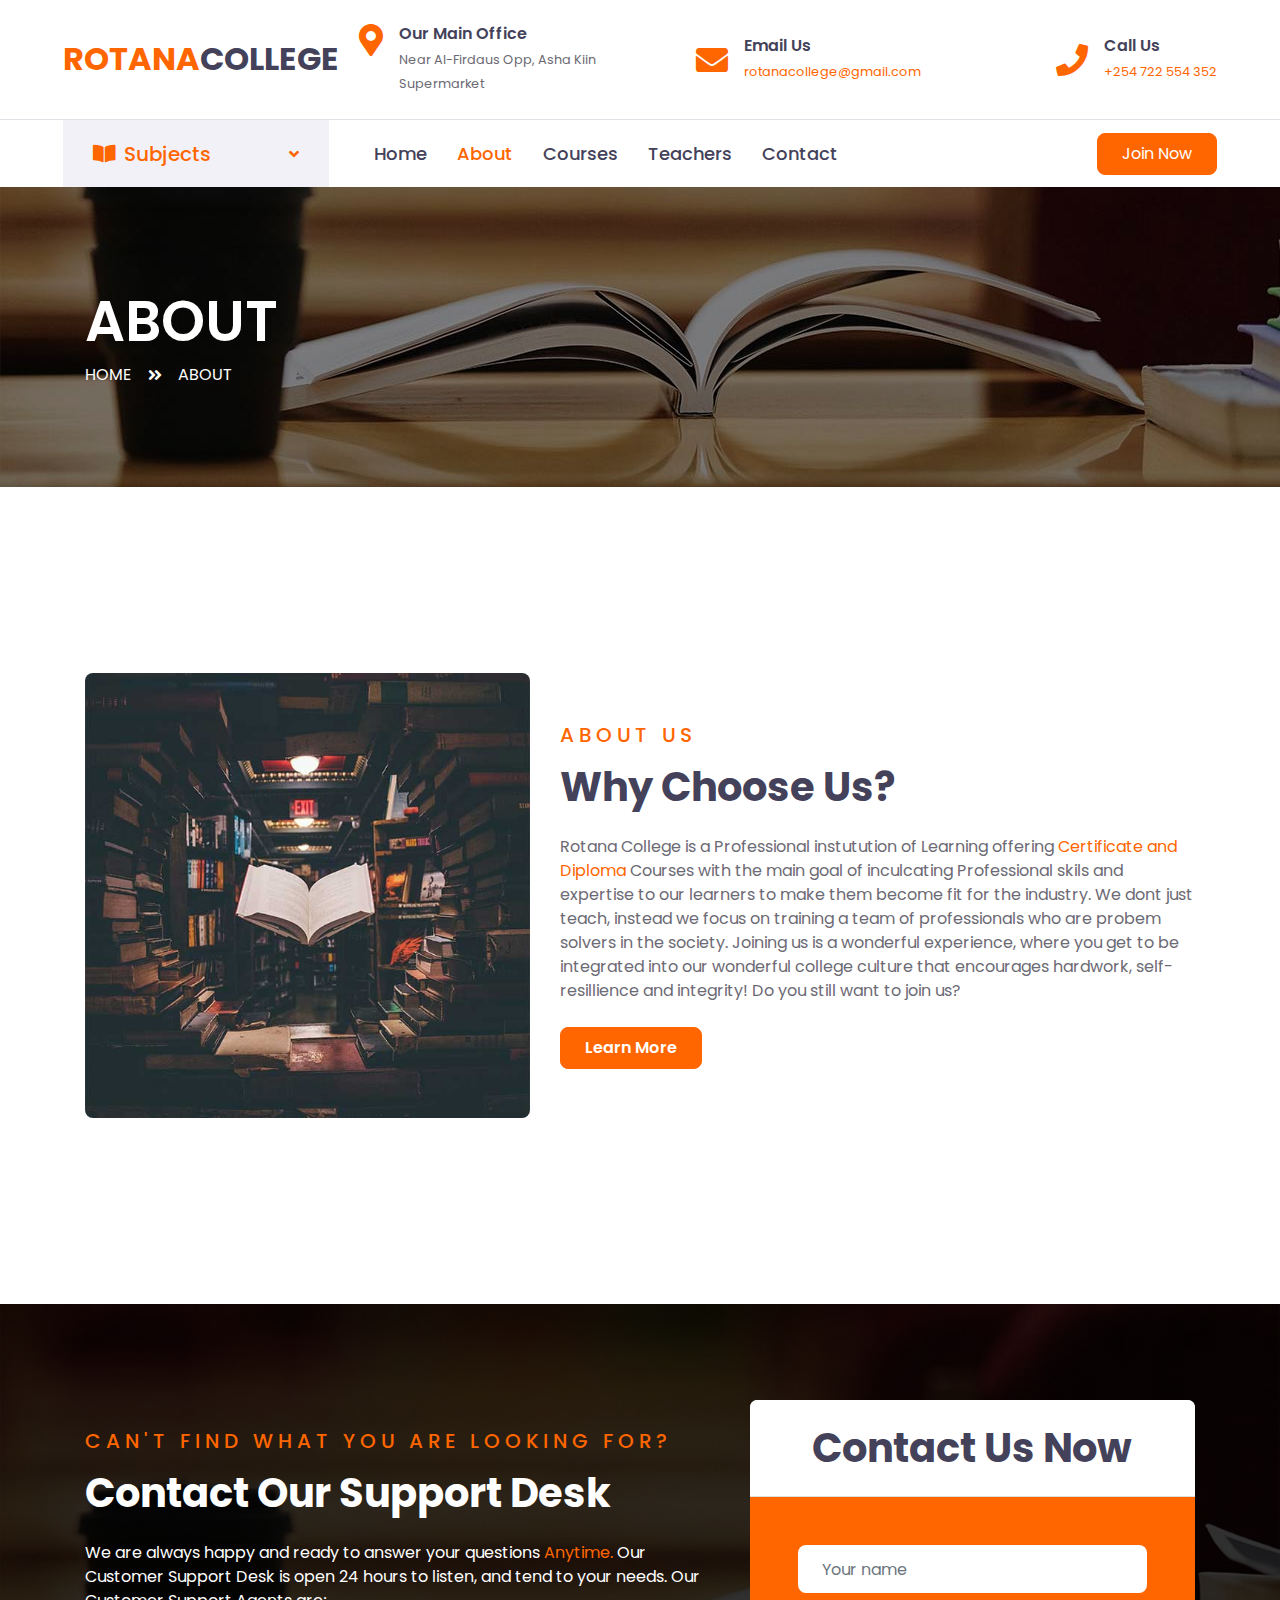
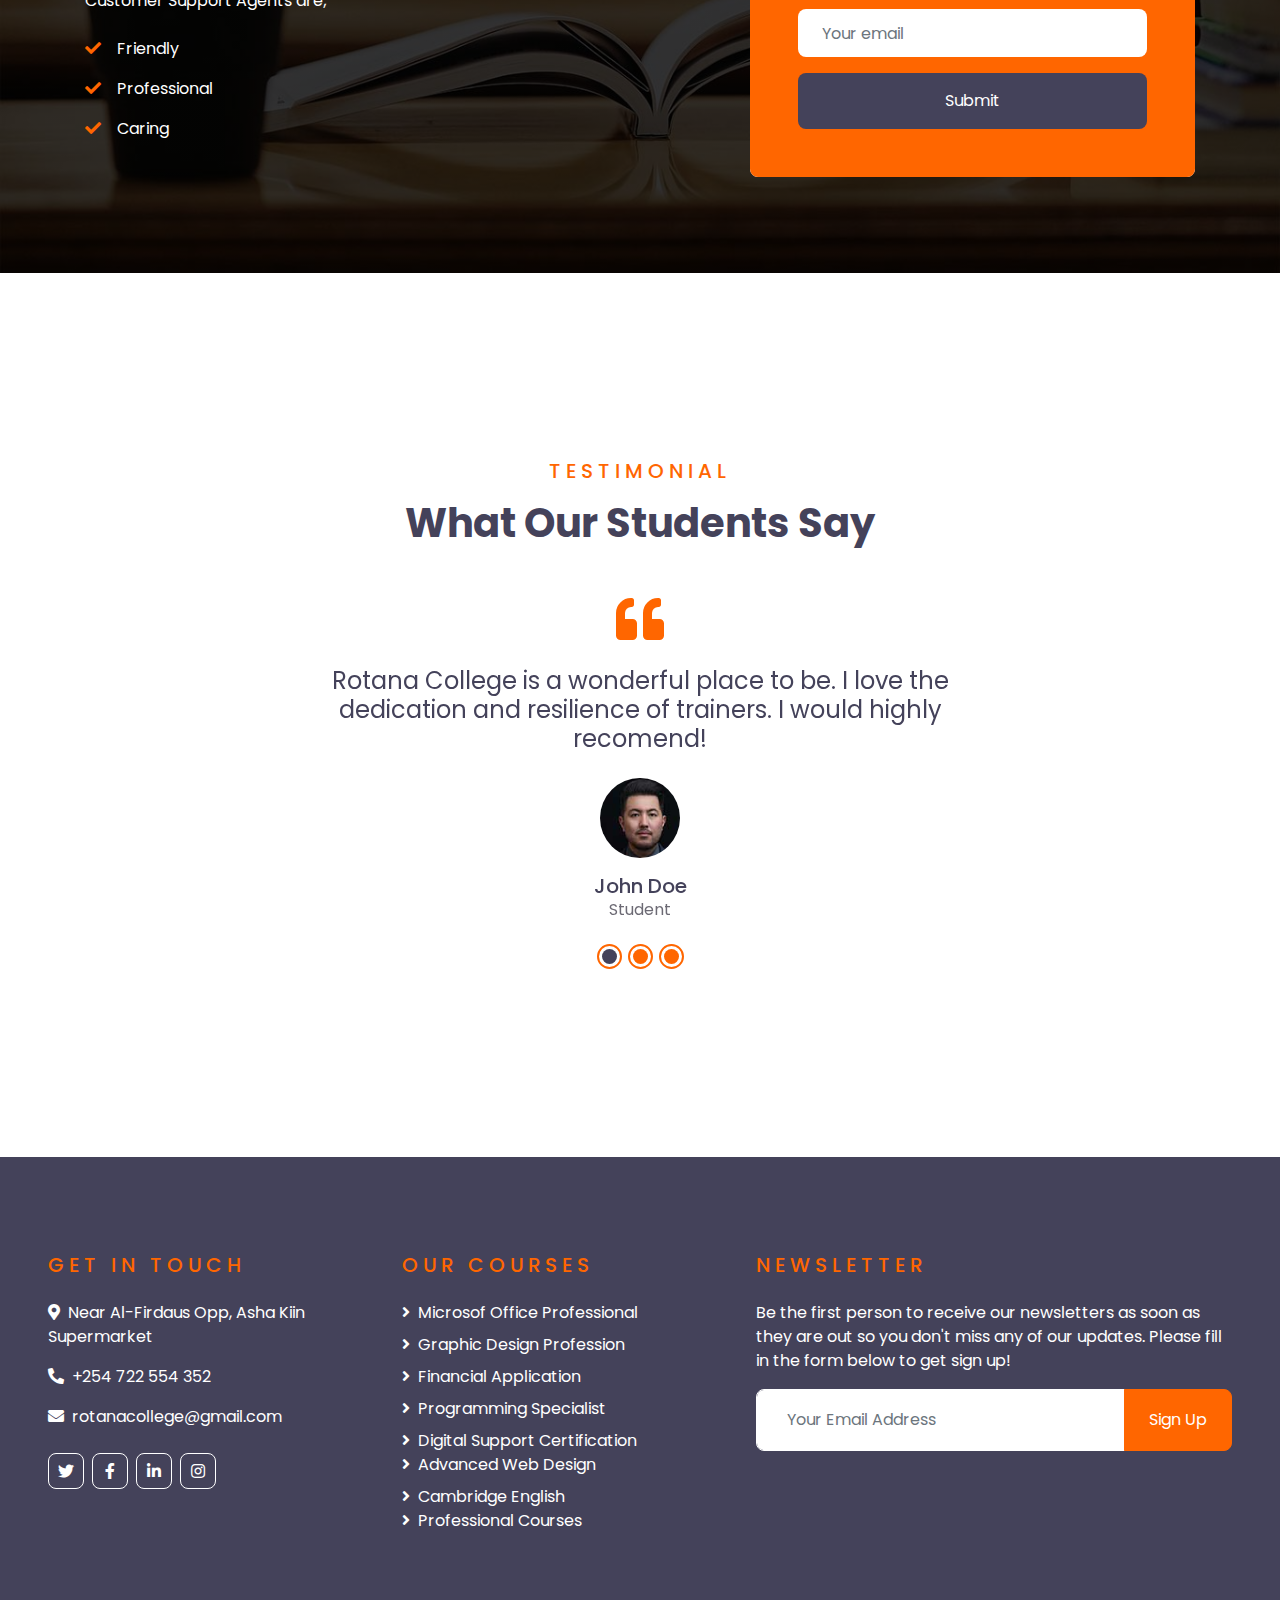
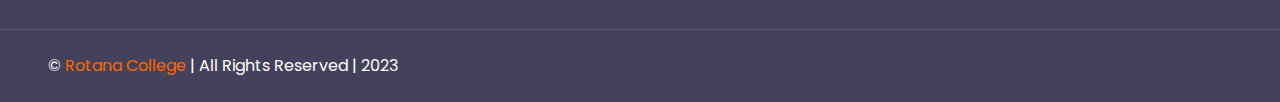
<file: about.html>
<!DOCTYPE html>
<html lang="en">

    <head>
        <meta charset="utf-8">
        <title>ROTANA COLLEGE</title>
        <meta content="width=device-width, initial-scale=1.0" name="viewport">
        <meta content="Free HTML Templates" name="keywords">
        <meta content="Free HTML Templates" name="description">

        <!-- Favicon -->
        <link href="img/favicon.ico" rel="icon">

        <!-- Google Web Fonts -->
        <link rel="preconnect" href="https://fonts.gstatic.com">
        <link href="https://fonts.googleapis.com/css2?family=Poppins:wght@400;500;600;700&display=swap" rel="stylesheet"> 

        <!-- Font Awesome -->
        <link href="https://cdnjs.cloudflare.com/ajax/libs/font-awesome/5.10.0/css/all.min.css" rel="stylesheet">

        <!-- Libraries Stylesheet -->
        <link href="lib/owlcarousel/assets/owl.carousel.min.css" rel="stylesheet">

        <!-- Customized Bootstrap Stylesheet -->
        <link href="css/style.css" rel="stylesheet">
    </head>

    <body>
        <!-- Topbar Start -->
        <div class="container-fluid d-none d-lg-block ">
            <div class="row align-items-center py-4 px-xl-5">
                <div class="col-lg-3">
                    <a href="" class="text-decoration-none">
                        <h2 class="m-0"><span class="text-primary">ROTANA</span>COLLEGE</h2>
                    </a>
                </div>
                <div class="col-lg-3 text-right">
                    <div class="d-inline-flex align-items-right">
                        <i class="fa fa-2x fa-map-marker-alt text-primary mr-3"></i>
                        <div class="text-left">
                            <h6 class="font-weight-semi-bold mb-1">Our Main Office</h6>
                            <small>Near Al-Firdaus Opp, Asha Kiin Supermarket</small>
                        </div>
                    </div>
                </div>
                <div class="col-lg-3 text-right">
                    <div class="d-inline-flex align-items-center">
                        <i class="fa fa-2x fa-envelope text-primary mr-3"></i>
                        <div class="text-left">
                            <h6 class="font-weight-semi-bold mb-1">Email Us</h6>
                            <small><a href="mailto:someone@example.com">rotanacollege@gmail.com</a></small>
                        </div>
                    </div>
                </div>
                <div class="col-lg-3 text-right">
                    <div class="d-inline-flex align-items-center">
                        <i class="fa fa-2x fa-phone text-primary mr-3"></i>
                        <div class="text-left">
                            <h6 class="font-weight-semi-bold mb-1">Call Us</h6>
                            <small><a href=“tel:555-666-7777”>+254 722 554 352</a></small>
                        </div>
                    </div>
                </div>
            </div>
        </div>
        <!-- Topbar End -->


        <!-- Navbar Start -->
        <div class="container-fluid">
            <div class="row border-top px-xl-5">
                <div class="col-lg-3 d-none d-lg-block">
                    <a class="d-flex align-items-center justify-content-between bg-secondary w-100 text-decoration-none" data-toggle="collapse" href="#navbar-vertical" style="height: 67px; padding: 0 30px;">
                        <h5 class="text-primary m-0"><i class="fa fa-book-open mr-2"></i>Subjects</h5>
                        <i class="fa fa-angle-down text-primary"></i>
                    </a>
                    <nav class="collapse position-absolute navbar navbar-vertical navbar-light align-items-start p-0 border border-top-0 border-bottom-0 bg-light" id="navbar-vertical" style="width: calc(100% - 30px); z-index: 9;">
                        <div class="navbar-nav w-100">
                            <div class="nav-item dropdown">
                                 
                                <a href="course.html" class="nav-link" data-toggle="dropdown">Microsof Office Professional  </a>
                                <a href="course.html" class="nav-item nav-link">Graphic Design Profession</a>
                                <a href="course.html" class="nav-item nav-link">Financial Application</a>
                                <a href="course.html" class="nav-item nav-link">Programming Specialist</a>
                                <a href="course.html" class="nav-item nav-link">Digital Support Certification</a>
                                <a href="course.html" class="nav-item nav-link">Advanced Web Design</a>
                                <a href="course.html" class="nav-item nav-link">Cambridge English</a>
                                <a href="course.html" class="nav-item nav-link">Professional Courses</a>
                             
                        </div>
                    </nav>
                </div>
                <div class="col-lg-9">
                    <nav class="navbar navbar-expand-lg bg-light navbar-light py-3 py-lg-0 px-0">
                        <a href="" class="text-decoration-none d-block d-lg-none">
                            <h1 class="m-0"><span class="text-primary">E</span>COURSES</h1>
                        </a>
                        <button type="button" class="navbar-toggler" data-toggle="collapse" data-target="#navbarCollapse">
                            <span class="navbar-toggler-icon"></span>
                        </button>
                        <div class="collapse navbar-collapse justify-content-between" id="navbarCollapse">
                            <div class="navbar-nav py-0">
                                <a href="index.html" class="nav-item nav-link">Home</a>
                                <a href="about.html" class="nav-item nav-link active">About</a>
                                <a href="course.html" class="nav-item nav-link">Courses</a>
                                <a href="teacher.html" class="nav-item nav-link">Teachers</a>
                                
                                <a href="contact.html" class="nav-item nav-link">Contact</a>
                            </div>
                            <a class="btn btn-primary py-2 px-4 ml-auto d-none d-lg-block" href="inde">Join Now</a>
                        </div>
                    </nav>
                </div>
            </div>
        </div>
    <!-- Navbar End -->


    <!-- Header Start -->
    <div class="container-fluid page-header" style="margin-bottom: 90px;">
        <div class="container">
            <div class="d-flex flex-column justify-content-center" style="min-height: 300px">
                <h3 class="display-4 text-white text-uppercase">About</h3>
                <div class="d-inline-flex text-white">
                    <p class="m-0 text-uppercase"><a class="text-white" href="index.html">Home</a></p>
                    <i class="fa fa-angle-double-right pt-1 px-3"></i>
                    <p class="m-0 text-uppercase">About</p>
                </div>
            </div>
        </div>
    </div>
    <!-- Header End -->


    <!-- About Start -->
    <div class="container-fluid py-5">
        <div class="container py-5">
            <div class="row align-items-center">
                <div class="col-lg-5">
                    <img class="img-fluid rounded mb-4 mb-lg-0" src="img/about.jpg" alt="">
                </div>
                <div class="col-lg-7">
                    <div class="text-left mb-4">
                        <h5 class="text-primary text-uppercase mb-3" style="letter-spacing: 5px;">About Us</h5>
                        <h1>Why Choose Us?</h1>
                    </div>
                
                        <p>Rotana College is a Professional instutution of Learning offering <a class="text-primary">Certificate and Diploma</a> Courses with the main goal of inculcating Professional skils and expertise to our learners to make them become fit for the industry.
                            We dont just teach, instead we focus on training a team of professionals who are probem solvers in the society.
                            Joining us is a wonderful experience, where you get to be integrated into our wonderful college culture that encourages hardwork, self-resillience and integrity!
                            Do you still want to join us?
                            </p>
                    
                    <a href="mailto:someone@example.com" class="btn btn-primary py-md-2 px-md-4 font-weight-semi-bold mt-2">Learn More</a>
                </div>
            </div>
        </div>
    </div>
    <!-- About End -->


    <!-- Registration Start -->
    <div class="container-fluid bg-registration py-5" style="margin: 90px 0;">
        <div class="container py-5">
            <div class="row align-items-center">
                <div class="col-lg-7 mb-5 mb-lg-0">
                    <div class="mb-4">
                        <h5 class="text-primary text-uppercase mb-3" style="letter-spacing: 5px;">Can't find what you are looking for?</h5>
                        <h1 class="text-white">Contact Our Support Desk</h1>
                    </div>
                    <p class="text-white">We are always happy and ready to answer your questions <a class="text-primary">Anytime.</a> Our Customer Support Desk is open 24 hours to listen, and tend to your needs.
                        Our Customer Support Agents are;
                    </p>
                    <ul class="list-inline text-white m-0">
                        <li class="py-2"><i class="fa fa-check text-primary mr-3"></i>Friendly</li>
                        <li class="py-2"><i class="fa fa-check text-primary mr-3"></i>Professional</li>
                        <li class="py-2"><i class="fa fa-check text-primary mr-3"></i>Caring</li>
                    </ul>
                </div>
                <div class="col-lg-5">
                    <div class="card border-0">
                        <div class="card-header bg-light text-center p-4">
                            <h1 class="m-0">Contact Us Now</h1>
                        </div>
                        <div class="card-body rounded-bottom bg-primary p-5">
                            <form>
                                <div class="form-group">
                                    <input type="text" class="form-control border-0 p-4" placeholder="Your name" required="required" />
                                </div>
                                <div class="form-group">
                                    <input type="email" class="form-control border-0 p-4" placeholder="Your email" required="required" />
                                </div>
                                 
                                <div>
                                    <button class="btn btn-dark btn-block border-0 py-3" type="submit">Submit</button>
                                </div>
                            </form>
                        </div>
                    </div>
                </div>
            </div>
        </div>
    </div>
    <!-- Registration End -->


    <!-- Testimonial Start -->
    <div class="container-fluid py-5">
        <div class="container py-5">
            <div class="text-center mb-5">
                <h5 class="text-primary text-uppercase mb-3" style="letter-spacing: 5px;">Testimonial</h5>
                <h1>What Our Students Say</h1>
            </div>
            <div class="row justify-content-center">
                <div class="col-lg-8">
                    <div class="owl-carousel testimonial-carousel">
                        <div class="text-center">
                            <i class="fa fa-3x fa-quote-left text-primary mb-4"></i>
                            <h4 class="font-weight-normal mb-4">Rotana College is a wonderful place to be. I love the dedication and resilience of trainers. I would highly recomend!</h4>
                            <img class="img-fluid mx-auto mb-3" src="img/testimonial-1.jpg" alt="">
                            <h5 class="m-0">John Doe</h5>
                            <span>Student</span>
                        </div>
                        <div class="text-center">
                            <i class="fa fa-3x fa-quote-left text-primary mb-4"></i>
                            <h4 class="font-weight-normal mb-4">Feels great to be part of Rotana.</h4>
                            <img class="img-fluid mx-auto mb-3" src="img/testimonial-2.jpg" alt="">
                            <h5 class="m-0">Abdi  Hassan</h5>
                            <span>Student</span>
                        </div>
                        <div class="text-center">
                            <i class="fa fa-3x fa-quote-left text-primary mb-4"></i>
                            <h4 class="font-weight-normal mb-4"> The best college in Eastleigh with good r</h4>
                            <img class="img-fluid mx-auto mb-3" src="img/testimonial-3.jpg" alt="">
                            <h5 class="m-0">Ali Sheikh</h5>
                            <span>Student</span>
                        </div>
                    </div>
                </div>
            </div>
        </div>
    </div>
    <!-- Testimonial End -->


    <!-- Footer Start -->
    <div class="container-fluid bg-dark text-white py-5 px-sm-3 px-lg-5" style="margin-top: 90px;">
        <div class="row pt-5">
            <div class="col-lg-7 col-md-12">
                <div class="row">
                    <div class="col-md-6 mb-5">
                        <h5 class="text-primary text-uppercase mb-4" style="letter-spacing: 5px;">Get In Touch</h5>
                        <p><i class="fa fa-map-marker-alt mr-2"></i>Near Al-Firdaus Opp, Asha Kiin Supermarket</p>
                        <p><i class="fa fa-phone-alt mr-2"></i>+254 722 554 352</p>
                        <p><i class="fa fa-envelope mr-2"></i>rotanacollege@gmail.com
                        </p>
                        <div class="d-flex justify-content-start mt-4">
                            <a class="btn btn-outline-light btn-square mr-2" href="#"><i class="fab fa-twitter"></i></a>
                            <a class="btn btn-outline-light btn-square mr-2" href="https://www.facebook.com/RotanaCollege"><i class="fab fa-facebook-f"></i></a>
                            <a class="btn btn-outline-light btn-square mr-2" href="#"><i class="fab fa-linkedin-in"></i></a>
                            <a class="btn btn-outline-light btn-square" href="https://www.instagram.com/rotanacollege23/"><i class="fab fa-instagram"></i></a>
                        </div>
                    </div>
                    <div class="col-md-6 mb-5">
                        <h5 class="text-primary text-uppercase mb-4" style="letter-spacing: 5px;">Our Courses</h5>
                        <div class="d-flex flex-column justify-content-start">
                            <a class="text-white mb-2" href="#"><i class="fa fa-angle-right mr-2"></i>Microsof Office Professional </a>
                            <a class="text-white mb-2" href="#"><i class="fa fa-angle-right mr-2"></i>Graphic Design Profession</a>
                            <a class="text-white mb-2" href="#"><i class="fa fa-angle-right mr-2"></i>Financial Application</a>
                            <a class="text-white mb-2" href="#"><i class="fa fa-angle-right mr-2"></i>Programming Specialist</a>
                            <a class="text-white" href="#"><i class="fa fa-angle-right mr-2"></i>Digital Support Certification</a>
                            <a class="text-white mb-2" href="#"><i class="fa fa-angle-right mr-2"></i>Advanced Web Design</a>
                            <a class="text-white" href="#"><i class="fa fa-angle-right mr-2"></i>Cambridge English</a>
                            <a class="text-white" href="#"><i class="fa fa-angle-right mr-2"></i>Professional Courses</a>
                        
                        </div>
                    </div>
                </div>
            </div>
            <div class="col-lg-5 col-md-12 mb-5">
                <h5 class="text-primary text-uppercase mb-4" style="letter-spacing: 5px;">Newsletter</h5>
                <p>Be the first person to receive our newsletters as soon as they are out so you don't miss any of our updates. Please fill in the form below to get sign up!</p>
                <div class="w-100">
                    <div class="input-group">
                        <input type="text" class="form-control border-light" style="padding: 30px;" placeholder="Your Email Address">
                        <div class="input-group-append">
                            <button class="btn btn-primary px-4">Sign Up</button>
                        </div>
                    </div>
                </div>
            </div>
        </div>
    </div>
    <div class="container-fluid bg-dark text-white border-top py-4 px-sm-3 px-md-5" style="border-color: rgba(256, 256, 256, .1) !important;">
        <div class="row">
            <div class="col-lg-6 text-center text-md-left mb-3 mb-md-0">
                <p class="m-0 text-white">&copy; <a href="index.html">Rotana College </a>| All Rights Reserved | 2023 </a>
                </p>
            </div>
            <!-- 
            <div class="col-lg-6 text-center text-md-right">
                <ul class="nav d-inline-flex">
                    <li class="nav-item">
                        <a class="nav-link text-white py-0" href="#">Privacy</a>
                    </li>
                    <li class="nav-item">
                        <a class="nav-link text-white py-0" href="#">Terms</a>
                    </li>
                    <li class="nav-item">
                        <a class="nav-link text-white py-0" href="#">FAQs</a>
                    </li>
                    <li class="nav-item">
                        <a class="nav-link text-white py-0" href="#">Help</a>
                    </li>
                </ul>
            </div>
        </div>
    </div>
    -->
     
    <!-- Footer End -->


    <!-- Back to Top -->
    <a href="#" class="btn btn-lg btn-primary btn-lg-square back-to-top"><i class="fa fa-angle-double-up"></i></a>


    <!-- JavaScript Libraries -->
    <script src="https://code.jquery.com/jquery-3.4.1.min.js"></script>
    <script src="https://stackpath.bootstrapcdn.com/bootstrap/4.4.1/js/bootstrap.bundle.min.js"></script>
    <script src="lib/easing/easing.min.js"></script>
    <script src="lib/owlcarousel/owl.carousel.min.js"></script>

    <!-- Contact Javascript File -->
    <script src="mail/jqBootstrapValidation.min.js"></script>
    <script src="mail/contact.js"></script>

    <!-- Template Javascript -->
    <script src="js/main.js"></script>
</body>

</html>
</file>
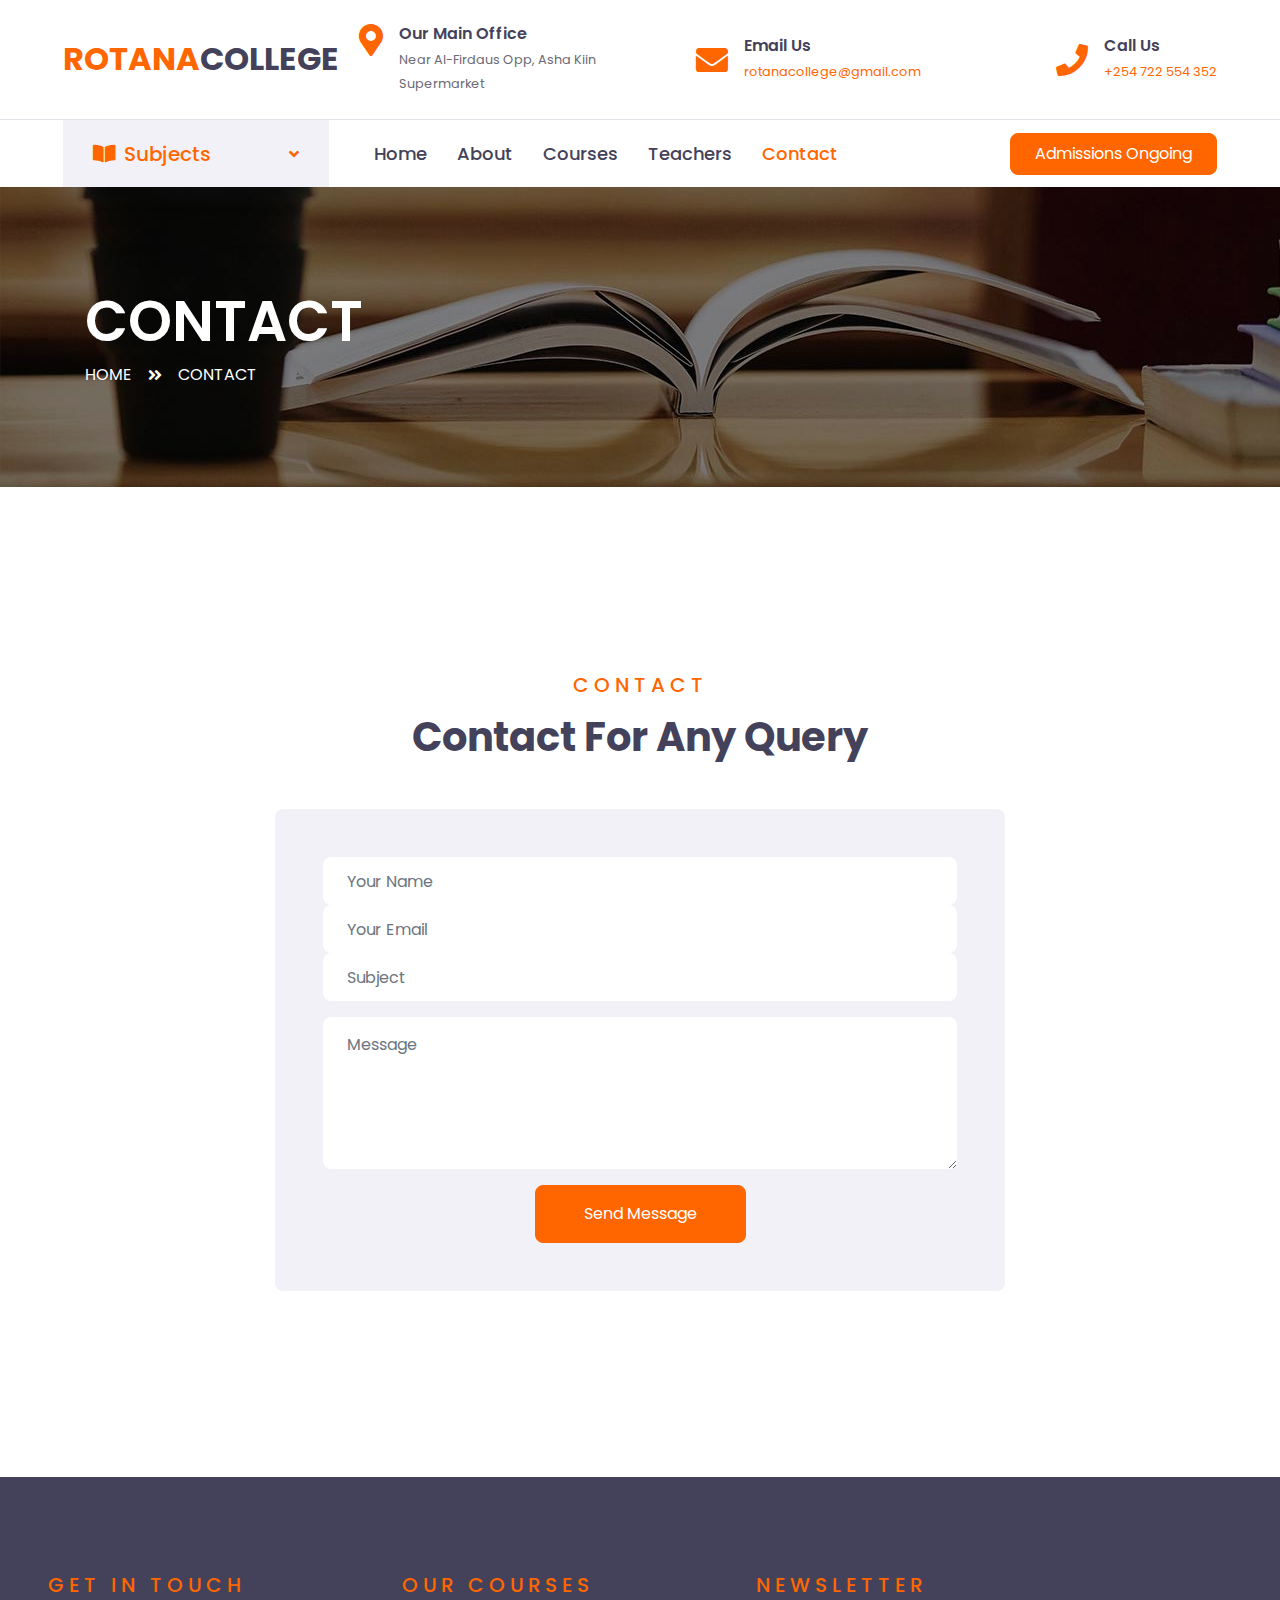
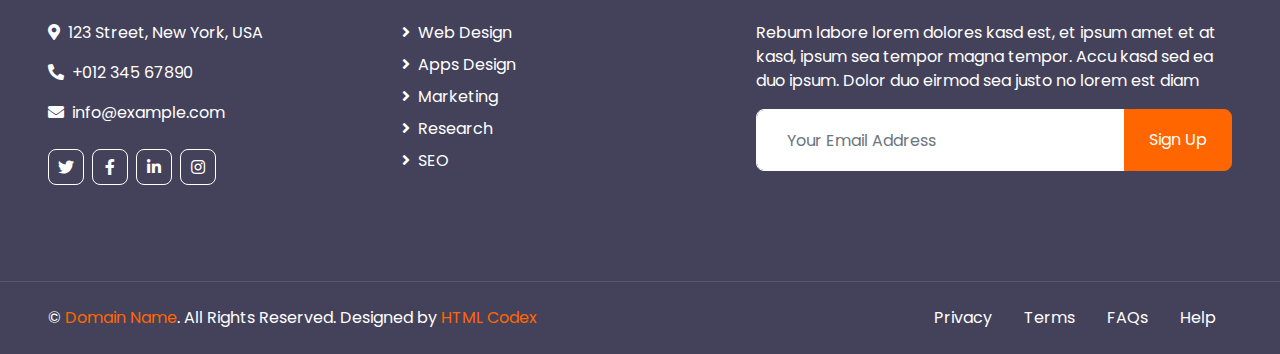
<file: contact.html>
<!DOCTYPE html>
<html lang="en">

<head>
    <meta charset="utf-8">
    <title>ROTANA COLLEGE</title>
    <meta content="width=device-width, initial-scale=1.0" name="viewport">
    <meta content="Free HTML Templates" name="keywords">
    <meta content="Free HTML Templates" name="description">

    <!-- Favicon -->
    <link href="img/favicon.ico" rel="icon">

    <!-- Google Web Fonts -->
    <link rel="preconnect" href="https://fonts.gstatic.com">
    <link href="https://fonts.googleapis.com/css2?family=Poppins:wght@400;500;600;700&display=swap" rel="stylesheet"> 

    <!-- Font Awesome -->
    <link href="https://cdnjs.cloudflare.com/ajax/libs/font-awesome/5.10.0/css/all.min.css" rel="stylesheet">

    <!-- Libraries Stylesheet -->
    <link href="lib/owlcarousel/assets/owl.carousel.min.css" rel="stylesheet">

    <!-- Customized Bootstrap Stylesheet -->
    <link href="css/style.css" rel="stylesheet">
</head>

<body>
    <!-- Topbar Start -->
    <div class="container-fluid d-none d-lg-block ">
        <div class="row align-items-center py-4 px-xl-5">
            <div class="col-lg-3">
                <a href="" class="text-decoration-none">
                    <h2 class="m-0"><span class="text-primary">ROTANA</span>COLLEGE</h2>
                </a>
            </div>
            <div class="col-lg-3 text-right">
                <div class="d-inline-flex align-items-right">
                    <i class="fa fa-2x fa-map-marker-alt text-primary mr-3"></i>
                    <div class="text-left">
                        <h6 class="font-weight-semi-bold mb-1">Our Main Office</h6>
                        <small>Near Al-Firdaus Opp, Asha Kiin Supermarket</small>
                    </div>
                </div>
            </div>
            <div class="col-lg-3 text-right">
                <div class="d-inline-flex align-items-center">
                    <i class="fa fa-2x fa-envelope text-primary mr-3"></i>
                    <div class="text-left">
                        <h6 class="font-weight-semi-bold mb-1">Email Us</h6>
                        <small><a href="mailto:someone@example.com">rotanacollege@gmail.com</a></small>
                    </div>
                </div>
            </div>
            <div class="col-lg-3 text-right">
                <div class="d-inline-flex align-items-center">
                    <i class="fa fa-2x fa-phone text-primary mr-3"></i>
                    <div class="text-left">
                        <h6 class="font-weight-semi-bold mb-1">Call Us</h6>
                        <small><a href=“tel:555-666-7777”>+254 722 554 352</a></small>
                    </div>
                </div>
            </div>
        </div>
    </div>
    <!-- Topbar End -->


    <!-- Navbar Start -->
    <div class="container-fluid">
        <div class="row border-top px-xl-5">
            <div class="col-lg-3 d-none d-lg-block">
                <a class="d-flex align-items-center justify-content-between bg-secondary w-100 text-decoration-none" data-toggle="collapse" href="#navbar-vertical" style="height: 67px; padding: 0 30px;">
                    <h5 class="text-primary m-0"><i class="fa fa-book-open mr-2"></i>Subjects</h5>
                    <i class="fa fa-angle-down text-primary"></i>
                </a>
                <nav class="collapse position-absolute navbar navbar-vertical navbar-light align-items-start p-0 border border-top-0 border-bottom-0 bg-light" id="navbar-vertical" style="width: calc(100% - 30px); z-index: 9;">
                    <div class="navbar-nav w-100">
                        <div class="nav-item dropdown">
                            <a href="course.html" class="nav-link" data-toggle="dropdown">Microsof Office Professional  </a>
                            <a href="course.html" class="nav-item nav-link">Graphic Design Profession</a>
                            <a href="course.html" class="nav-item nav-link">Financial Application</a>
                            <a href="course.html" class="nav-item nav-link">Programming Specialist</a>
                            <a href="course.html" class="nav-item nav-link">Digital Support Certification</a>
                            <a href="course.html" class="nav-item nav-link">Advanced Web Design</a>
                            <a href="course.html" class="nav-item nav-link">Cambridge English</a>
                            <a href="course.html" class="nav-item nav-link">Professional Courses</a>
                    </div>
                </nav>
            </div>
            <div class="col-lg-9">
                <nav class="navbar navbar-expand-lg bg-light navbar-light py-3 py-lg-0 px-0">
                    <a href="" class="text-decoration-none d-block d-lg-none">
                        <h1 class="m-0"><span class="text-primary">E</span>COURSES</h1>
                    </a>
                    <button type="button" class="navbar-toggler" data-toggle="collapse" data-target="#navbarCollapse">
                        <span class="navbar-toggler-icon"></span>
                    </button>
                    <div class="collapse navbar-collapse justify-content-between" id="navbarCollapse">
                        <div class="navbar-nav py-0">
                            <a href="index.html" class="nav-item nav-link">Home</a>
                            <a href="about.html" class="nav-item nav-link">About</a>
                            <a href="course.html" class="nav-item nav-link">Courses</a>
                            <a href="teacher.html" class="nav-item nav-link">Teachers</a>
                             
                            <a href="contact.html" class="nav-item nav-link active">Contact</a>
                        </div>
                        <a class="btn btn-primary py-2 px-4 ml-auto d-none d-lg-block" href="">Admissions Ongoing</a>
                    </div>
                </nav>
            </div>
        </div>
    </div>
    <!-- Navbar End -->


    <!-- Header Start -->
    <div class="container-fluid page-header" style="margin-bottom: 90px;">
        <div class="container">
            <div class="d-flex flex-column justify-content-center" style="min-height: 300px">
                <h3 class="display-4 text-white text-uppercase">Contact</h3>
                <div class="d-inline-flex text-white">
                    <p class="m-0 text-uppercase"><a class="text-white" href="index.html">Home</a></p>
                    <i class="fa fa-angle-double-right pt-1 px-3"></i>
                    <p class="m-0 text-uppercase">Contact</p>
                </div>
            </div>
        </div>
    </div>
    <!-- Header End -->


    <!-- Contact Start -->
    <div class="container-fluid py-5">
        <div class="container py-5">
            <div class="text-center mb-5">
                <h5 class="text-primary text-uppercase mb-3" style="letter-spacing: 5px;">Contact</h5>
                <h1>Contact For Any Query</h1>
            </div>
            <div class="row justify-content-center">
                <div class="col-lg-8">
                    <div class="contact-form bg-secondary rounded p-5">
                        <div id="success"></div>
                        <form onsubmit="sendEmail (); reset(); return false;">
                            <div class="control-group">
                                <input type="text" class="form-control border-0 p-4" id="name" placeholder="Your Name" required=/>
                               
                            </div>
                            <div class="control-group">
                                <input type="email" class="form-control border-0 p-4" id="email" placeholder="Your Email" required="required" data-validation-required-message="Please enter your email" />
                                 
                            </div>
                            <div class="control-group">
                                <input type="text" class="form-control border-0 p-4" id="subject" placeholder="Subject" required="required" data-validation-required-message="Please enter a subject" />
                                <p class="help-block text-danger"></p>
                            </div>
                            <div class="control-group">
                                <textarea class="form-control border-0 py-3 px-4" rows="5" id="message" placeholder="Message" required="required" data-validation-required-message="Please enter your message"></textarea>
                                <p class="help-block text-danger"></p>
                            </div>
                            <div class="text-center">
                                <button class="btn btn-primary py-3 px-5" type="submit" id="sendMessageButton">Send Message</button>
                            </div>
                        </form>
                    </div>
                </div>
            </div>
        </div>
    </div>
    <!-- Contact End -->


    <!-- Footer Start -->
    <div class="container-fluid bg-dark text-white py-5 px-sm-3 px-lg-5" style="margin-top: 90px;">
        <div class="row pt-5">
            <div class="col-lg-7 col-md-12">
                <div class="row">
                    <div class="col-md-6 mb-5">
                        <h5 class="text-primary text-uppercase mb-4" style="letter-spacing: 5px;">Get In Touch</h5>
                        <p><i class="fa fa-map-marker-alt mr-2"></i>123 Street, New York, USA</p>
                        <p><i class="fa fa-phone-alt mr-2"></i>+012 345 67890</p>
                        <p><i class="fa fa-envelope mr-2"></i>info@example.com</p>
                        <div class="d-flex justify-content-start mt-4">
                            <a class="btn btn-outline-light btn-square mr-2" href="#"><i class="fab fa-twitter"></i></a>
                            <a class="btn btn-outline-light btn-square mr-2" href="#"><i class="fab fa-facebook-f"></i></a>
                            <a class="btn btn-outline-light btn-square mr-2" href="#"><i class="fab fa-linkedin-in"></i></a>
                            <a class="btn btn-outline-light btn-square" href="#"><i class="fab fa-instagram"></i></a>
                        </div>
                    </div>
                    <div class="col-md-6 mb-5">
                        <h5 class="text-primary text-uppercase mb-4" style="letter-spacing: 5px;">Our Courses</h5>
                        <div class="d-flex flex-column justify-content-start">
                            <a class="text-white mb-2" href="#"><i class="fa fa-angle-right mr-2"></i>Web Design</a>
                            <a class="text-white mb-2" href="#"><i class="fa fa-angle-right mr-2"></i>Apps Design</a>
                            <a class="text-white mb-2" href="#"><i class="fa fa-angle-right mr-2"></i>Marketing</a>
                            <a class="text-white mb-2" href="#"><i class="fa fa-angle-right mr-2"></i>Research</a>
                            <a class="text-white" href="#"><i class="fa fa-angle-right mr-2"></i>SEO</a>
                        </div>
                    </div>
                </div>
            </div>
            <div class="col-lg-5 col-md-12 mb-5">
                <h5 class="text-primary text-uppercase mb-4" style="letter-spacing: 5px;">Newsletter</h5>
                <p>Rebum labore lorem dolores kasd est, et ipsum amet et at kasd, ipsum sea tempor magna tempor. Accu kasd sed ea duo ipsum. Dolor duo eirmod sea justo no lorem est diam</p>
                <div class="w-100">
                    <div class="input-group">
                        <input type="text" class="form-control border-light" style="padding: 30px;" placeholder="Your Email Address">
                        <div class="input-group-append">
                            <button class="btn btn-primary px-4">Sign Up</button>
                        </div>
                    </div>
                </div>
            </div>
        </div>
    </div>
    <div class="container-fluid bg-dark text-white border-top py-4 px-sm-3 px-md-5" style="border-color: rgba(256, 256, 256, .1) !important;">
        <div class="row">
            <div class="col-lg-6 text-center text-md-left mb-3 mb-md-0">
                <p class="m-0 text-white">&copy; <a href="#">Domain Name</a>. All Rights Reserved. Designed by <a href="https://htmlcodex.com">HTML Codex</a>
                </p>
            </div>
            <div class="col-lg-6 text-center text-md-right">
                <ul class="nav d-inline-flex">
                    <li class="nav-item">
                        <a class="nav-link text-white py-0" href="#">Privacy</a>
                    </li>
                    <li class="nav-item">
                        <a class="nav-link text-white py-0" href="#">Terms</a>
                    </li>
                    <li class="nav-item">
                        <a class="nav-link text-white py-0" href="#">FAQs</a>
                    </li>
                    <li class="nav-item">
                        <a class="nav-link text-white py-0" href="#">Help</a>
                    </li>
                </ul>
            </div>
        </div>
    </div>
    <!-- Footer End -->


    <!-- Back to Top -->
    <a href="#" class="btn btn-lg btn-primary btn-lg-square back-to-top"><i class="fa fa-angle-double-up"></i></a>


    <!-- JavaScript Libraries -->
    <script src="https://code.jquery.com/jquery-3.4.1.min.js"></script>
    <script src="https://stackpath.bootstrapcdn.com/bootstrap/4.4.1/js/bootstrap.bundle.min.js"></script>
    <script src="lib/easing/easing.min.js"></script>
    <script src="lib/owlcarousel/owl.carousel.min.js"></script>

    <!-- Contact Javascript File -->
    <script src="mail/jqBootstrapValidation.min.js"></script>
    <script src="mail/contact.js"></script>

    <!-- Template Javascript -->
    <script src="js/main.js"></script>
    <script src="https://smtpjs.com/v3/smtp.js"></script>
    <script>
        function sendEmail (){
            Email.send({
    Host : "smtp.gmail.com",
    Username : "olelecaleb176@gmail.com",
    Password : "ol3l31995.",
    To : 'officialmerit21@gmail.com',
    From :  document.getElementById("email"). value,
    Subject : "This is the subject",
    Body :  "Name: " + document.getElementById("name"). value
            + "br Email: "  + document.getElementById("email"). value
            + "br Subject: "  + document.getElementById("subject"). value
            + "br Message : "  + document.getElementById("message"). value
}).then(
  message => alert("Sent Successfully!")
);

        }
    </script>
</body>

</html>
</file>
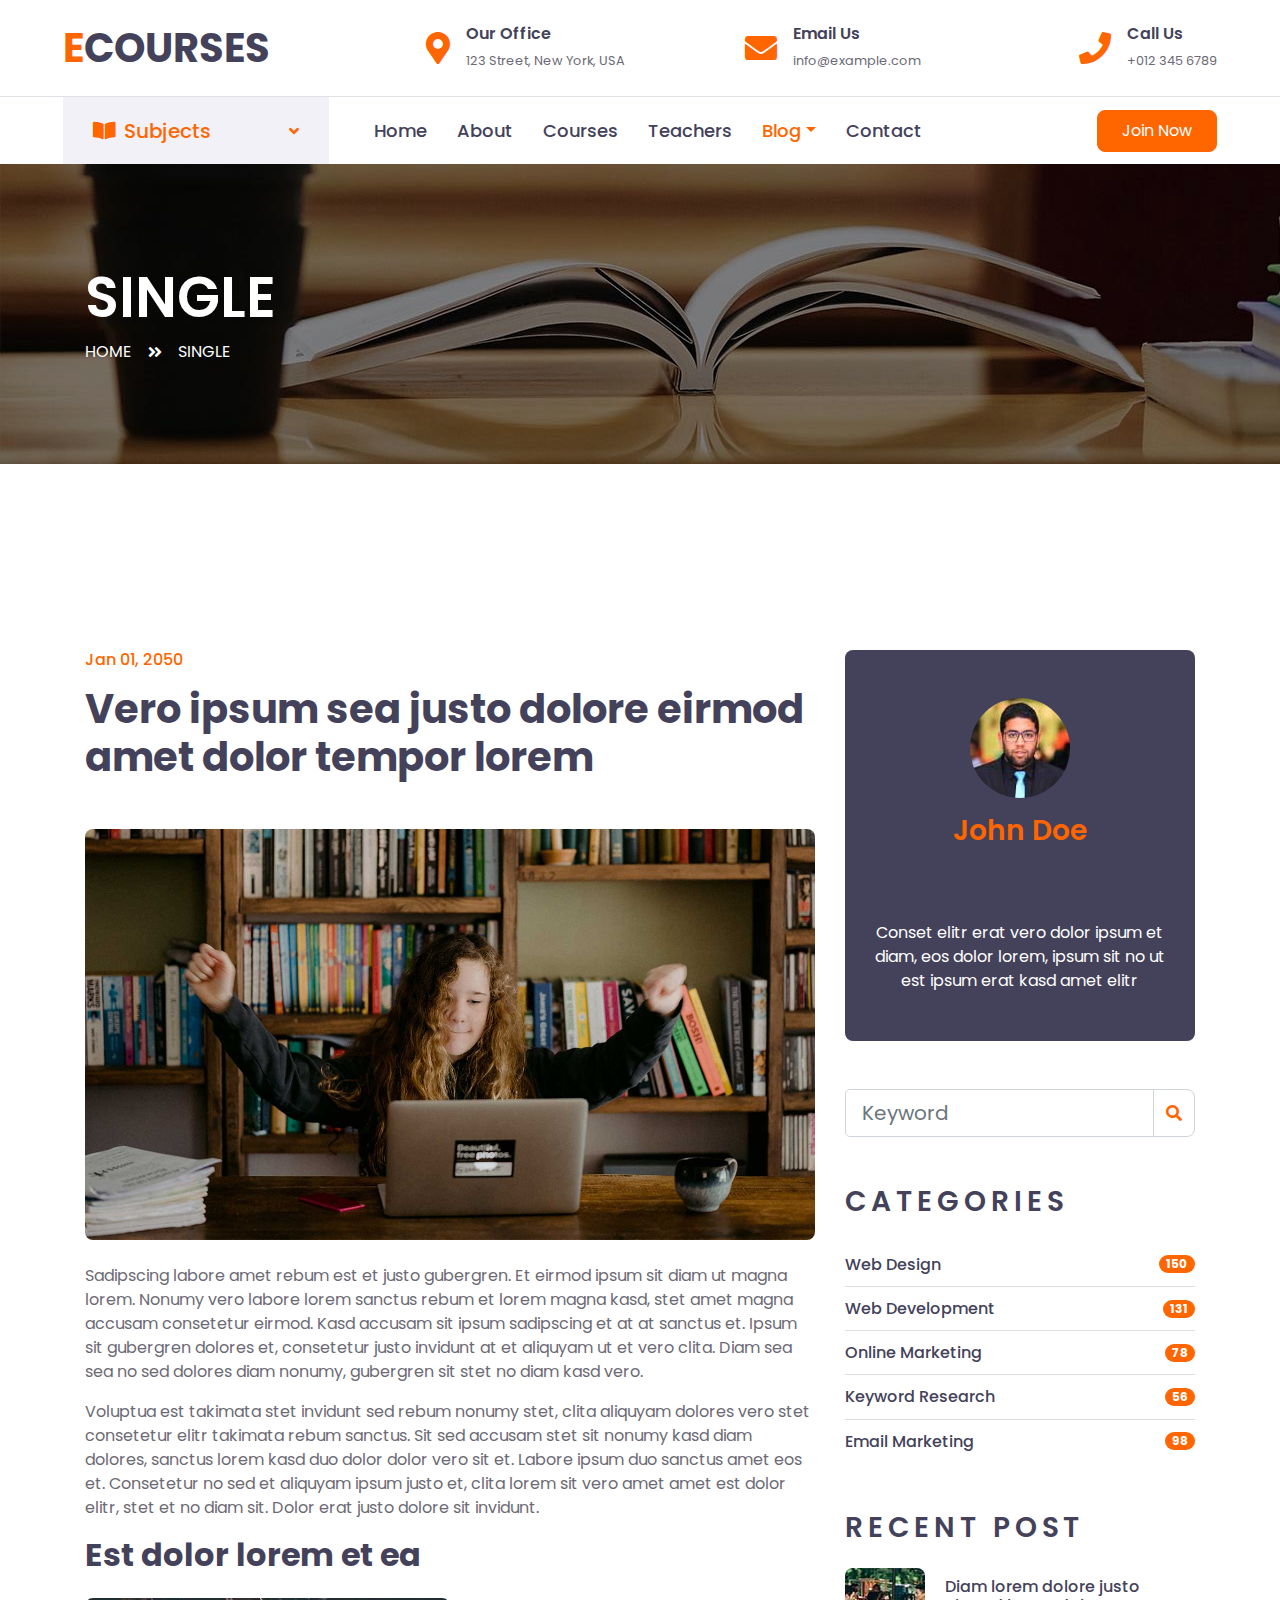
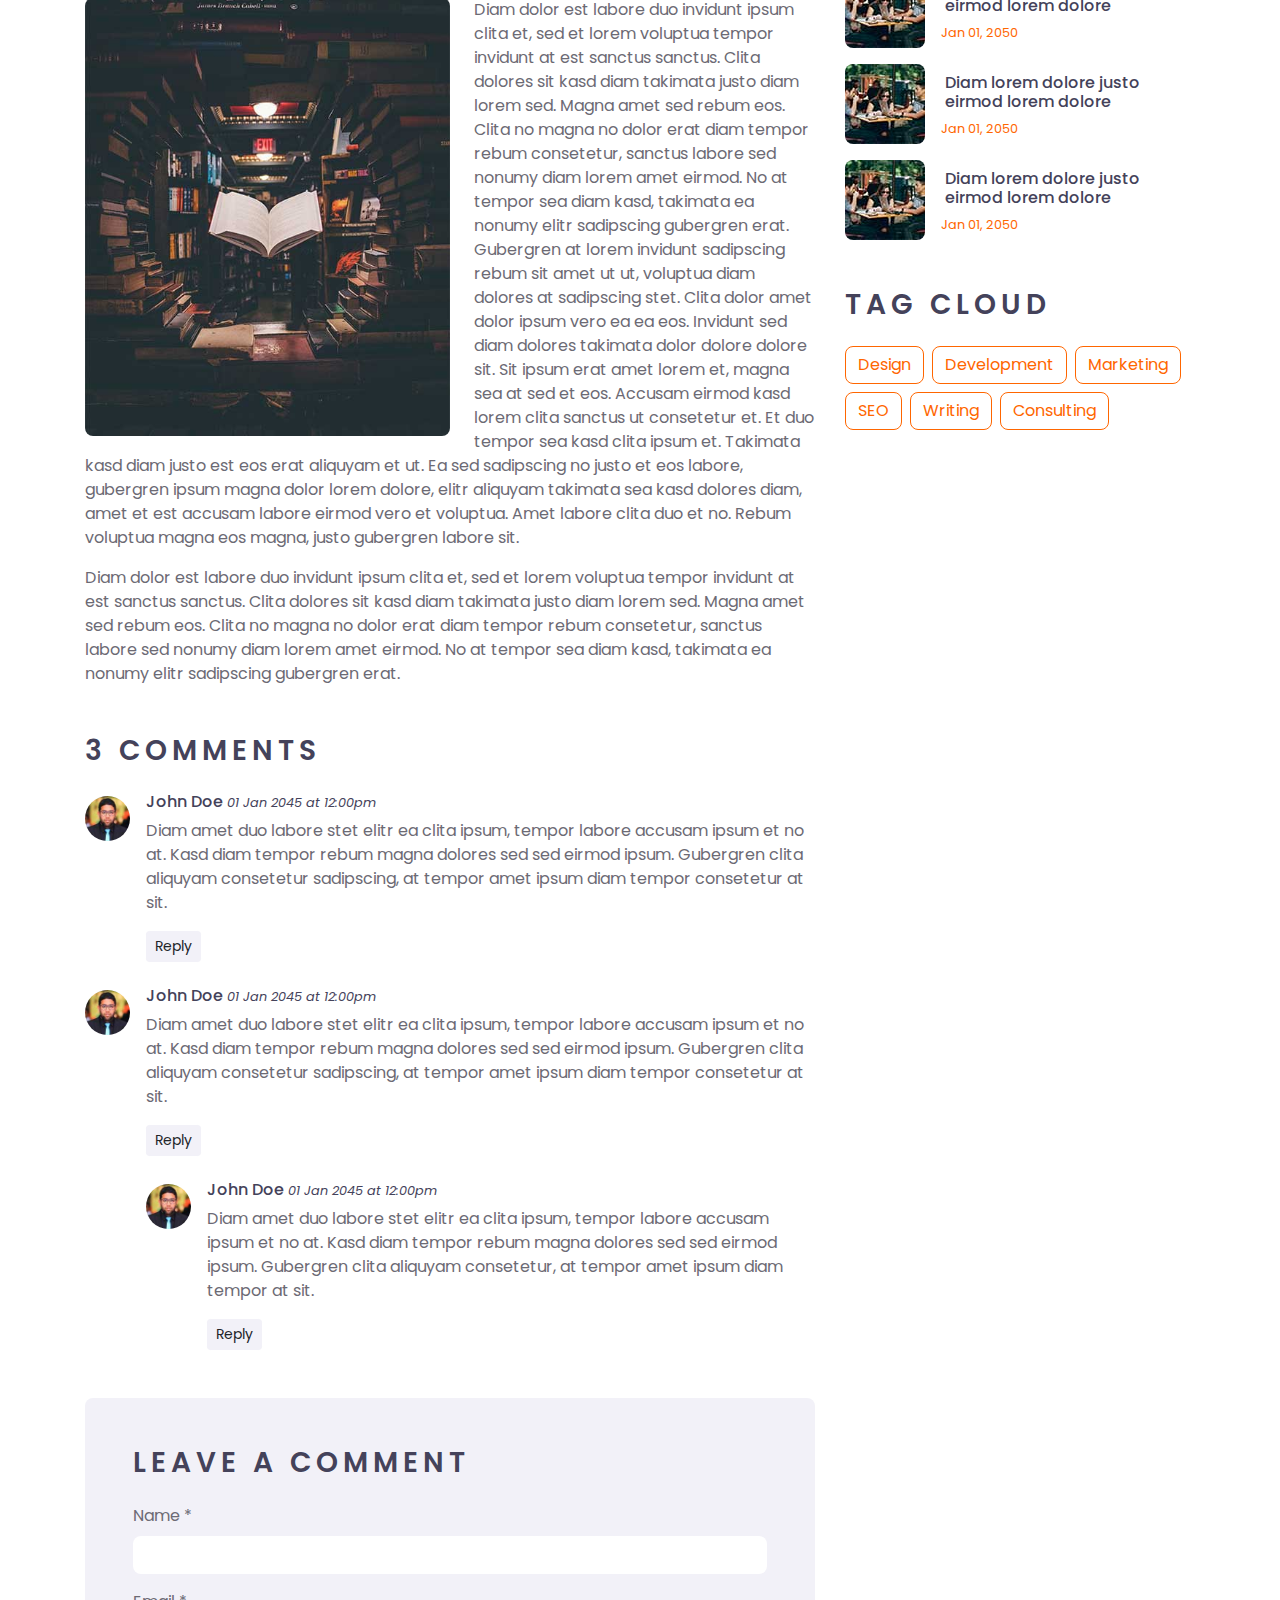
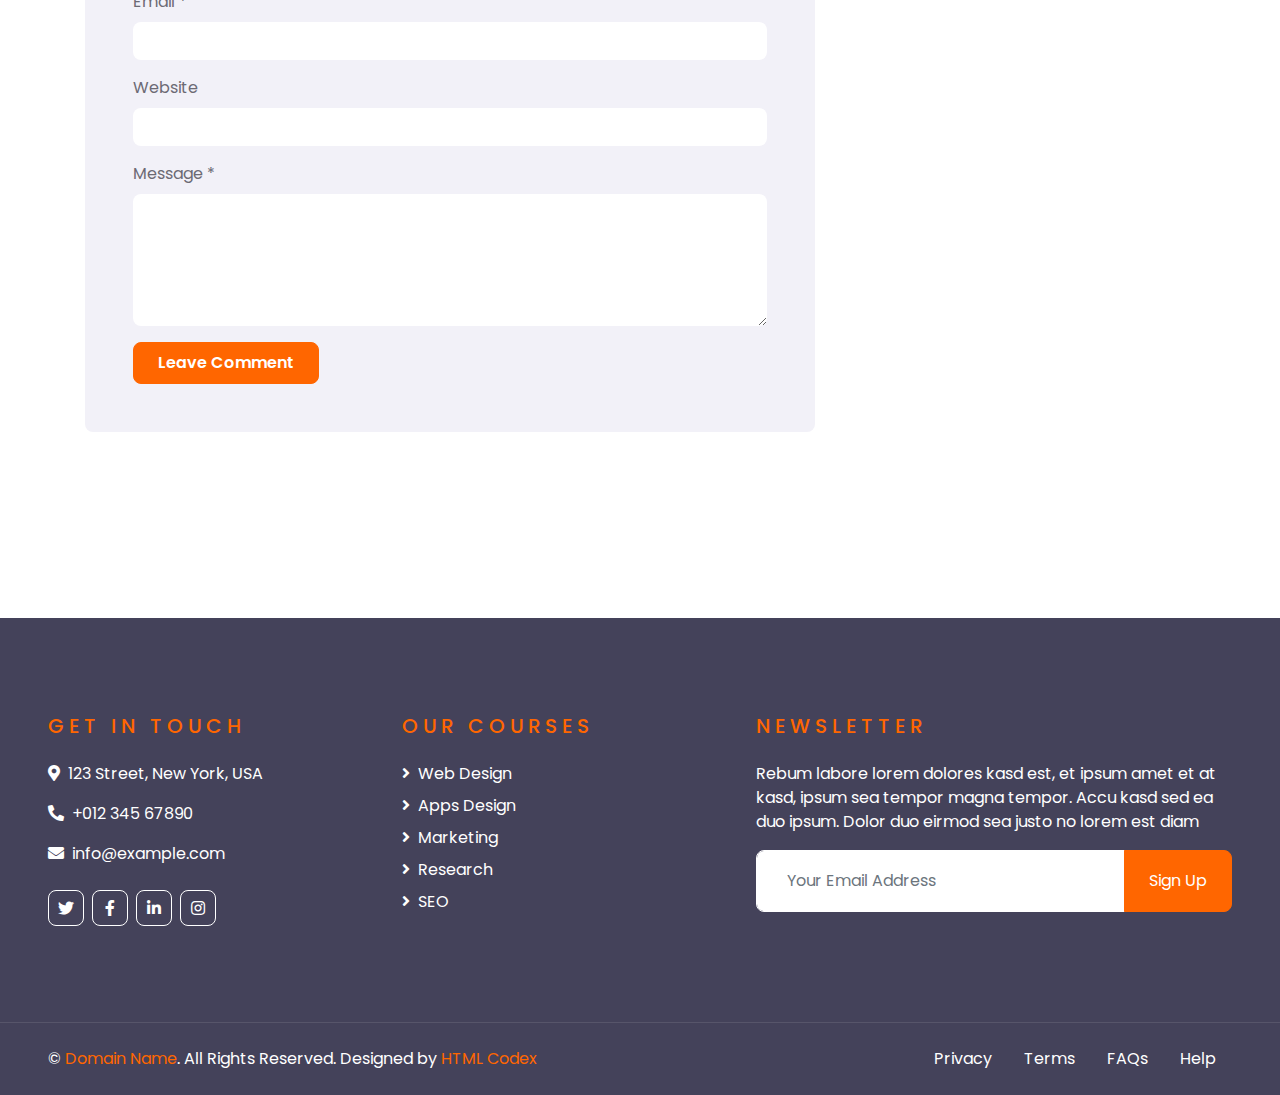
<file: single.html>
<!DOCTYPE html>
<html lang="en">

<head>
    <meta charset="utf-8">
    <title>ECOURSES - Online Courses HTML Template</title>
    <meta content="width=device-width, initial-scale=1.0" name="viewport">
    <meta content="Free HTML Templates" name="keywords">
    <meta content="Free HTML Templates" name="description">

    <!-- Favicon -->
    <link href="img/favicon.ico" rel="icon">

    <!-- Google Web Fonts -->
    <link rel="preconnect" href="https://fonts.gstatic.com">
    <link href="https://fonts.googleapis.com/css2?family=Poppins:wght@400;500;600;700&display=swap" rel="stylesheet"> 

    <!-- Font Awesome -->
    <link href="https://cdnjs.cloudflare.com/ajax/libs/font-awesome/5.10.0/css/all.min.css" rel="stylesheet">

    <!-- Libraries Stylesheet -->
    <link href="lib/owlcarousel/assets/owl.carousel.min.css" rel="stylesheet">

    <!-- Customized Bootstrap Stylesheet -->
    <link href="css/style.css" rel="stylesheet">
</head>

<body>
    <!-- Topbar Start -->
    <div class="container-fluid d-none d-lg-block">
        <div class="row align-items-center py-4 px-xl-5">
            <div class="col-lg-3">
                <a href="" class="text-decoration-none">
                    <h1 class="m-0"><span class="text-primary">E</span>COURSES</h1>
                </a>
            </div>
            <div class="col-lg-3 text-right">
                <div class="d-inline-flex align-items-center">
                    <i class="fa fa-2x fa-map-marker-alt text-primary mr-3"></i>
                    <div class="text-left">
                        <h6 class="font-weight-semi-bold mb-1">Our Office</h6>
                        <small>123 Street, New York, USA</small>
                    </div>
                </div>
            </div>
            <div class="col-lg-3 text-right">
                <div class="d-inline-flex align-items-center">
                    <i class="fa fa-2x fa-envelope text-primary mr-3"></i>
                    <div class="text-left">
                        <h6 class="font-weight-semi-bold mb-1">Email Us</h6>
                        <small>info@example.com</small>
                    </div>
                </div>
            </div>
            <div class="col-lg-3 text-right">
                <div class="d-inline-flex align-items-center">
                    <i class="fa fa-2x fa-phone text-primary mr-3"></i>
                    <div class="text-left">
                        <h6 class="font-weight-semi-bold mb-1">Call Us</h6>
                        <small>+012 345 6789</small>
                    </div>
                </div>
            </div>
        </div>
    </div>
    <!-- Topbar End -->


    <!-- Navbar Start -->
    <div class="container-fluid">
        <div class="row border-top px-xl-5">
            <div class="col-lg-3 d-none d-lg-block">
                <a class="d-flex align-items-center justify-content-between bg-secondary w-100 text-decoration-none" data-toggle="collapse" href="#navbar-vertical" style="height: 67px; padding: 0 30px;">
                    <h5 class="text-primary m-0"><i class="fa fa-book-open mr-2"></i>Subjects</h5>
                    <i class="fa fa-angle-down text-primary"></i>
                </a>
                <nav class="collapse position-absolute navbar navbar-vertical navbar-light align-items-start p-0 border border-top-0 border-bottom-0 bg-light" id="navbar-vertical" style="width: calc(100% - 30px); z-index: 9;">
                    <div class="navbar-nav w-100">
                        <div class="nav-item dropdown">
                            <a href="#" class="nav-link" data-toggle="dropdown">Web Design <i class="fa fa-angle-down float-right mt-1"></i></a>
                            <div class="dropdown-menu position-absolute bg-secondary border-0 rounded-0 w-100 m-0">
                                <a href="" class="dropdown-item">HTML</a>
                                <a href="" class="dropdown-item">CSS</a>
                                <a href="" class="dropdown-item">jQuery</a>
                            </div>
                        </div>
                        <a href="" class="nav-item nav-link">Apps Design</a>
                        <a href="" class="nav-item nav-link">Marketing</a>
                        <a href="" class="nav-item nav-link">Research</a>
                        <a href="" class="nav-item nav-link">SEO</a>
                    </div>
                </nav>
            </div>
            <div class="col-lg-9">
                <nav class="navbar navbar-expand-lg bg-light navbar-light py-3 py-lg-0 px-0">
                    <a href="" class="text-decoration-none d-block d-lg-none">
                        <h1 class="m-0"><span class="text-primary">E</span>COURSES</h1>
                    </a>
                    <button type="button" class="navbar-toggler" data-toggle="collapse" data-target="#navbarCollapse">
                        <span class="navbar-toggler-icon"></span>
                    </button>
                    <div class="collapse navbar-collapse justify-content-between" id="navbarCollapse">
                        <div class="navbar-nav py-0">
                            <a href="index.html" class="nav-item nav-link">Home</a>
                            <a href="about.html" class="nav-item nav-link">About</a>
                            <a href="course.html" class="nav-item nav-link">Courses</a>
                            <a href="teacher.html" class="nav-item nav-link">Teachers</a>
                            <div class="nav-item dropdown">
                                <a href="#" class="nav-link dropdown-toggle active" data-toggle="dropdown">Blog</a>
                                <div class="dropdown-menu rounded-0 m-0">
                                    <a href="blog.html" class="dropdown-item">Blog Grid</a>
                                    <a href="single.html" class="dropdown-item active">Blog Detail</a>
                                </div>
                            </div>
                            <a href="contact.html" class="nav-item nav-link">Contact</a>
                        </div>
                        <a class="btn btn-primary py-2 px-4 ml-auto d-none d-lg-block" href="">Join Now</a>
                    </div>
                </nav>
            </div>
        </div>
    </div>
    <!-- Navbar End -->


    <!-- Header Start -->
    <div class="container-fluid page-header" style="margin-bottom: 90px;">
        <div class="container">
            <div class="d-flex flex-column justify-content-center" style="min-height: 300px">
                <h3 class="display-4 text-white text-uppercase">Single</h3>
                <div class="d-inline-flex text-white">
                    <p class="m-0 text-uppercase"><a class="text-white" href="">Home</a></p>
                    <i class="fa fa-angle-double-right pt-1 px-3"></i>
                    <p class="m-0 text-uppercase">Single</p>
                </div>
            </div>
        </div>
    </div>
    <!-- Header End -->


    <!-- Detail Start -->
    <div class="container-fluid py-5">
        <div class="container py-5">
            <div class="row">
                <div class="col-lg-8">
                    <div class="mb-5">
                        <h6 class="text-primary mb-3">Jan 01, 2050</h6>
                        <h1 class="mb-5">Vero ipsum sea justo dolore eirmod amet dolor tempor lorem</h1>
                        <img class="img-fluid rounded w-100 mb-4" src="img/carousel-1.jpg" alt="Image">
                        <p>Sadipscing labore amet rebum est et justo gubergren. Et eirmod ipsum sit diam ut magna lorem.
                            Nonumy vero labore lorem sanctus rebum et lorem magna kasd, stet amet magna accusam
                            consetetur eirmod. Kasd accusam sit ipsum sadipscing et at at sanctus et. Ipsum sit
                            gubergren dolores et, consetetur justo invidunt at et aliquyam ut et vero clita. Diam sea
                            sea no sed dolores diam nonumy, gubergren sit stet no diam kasd vero.</p>
                        <p>Voluptua est takimata stet invidunt sed rebum nonumy stet, clita aliquyam dolores vero stet
                            consetetur elitr takimata rebum sanctus. Sit sed accusam stet sit nonumy kasd diam dolores,
                            sanctus lorem kasd duo dolor dolor vero sit et. Labore ipsum duo sanctus amet eos et.
                            Consetetur no sed et aliquyam ipsum justo et, clita lorem sit vero amet amet est dolor
                            elitr, stet et no diam sit. Dolor erat justo dolore sit invidunt.</p>
                        <h2 class="mb-4">Est dolor lorem et ea</h2>
                        <img class="img-fluid rounded w-50 float-left mr-4 mb-3" src="img/blog-1.jpg" alt="Image">
                        <p>Diam dolor est labore duo invidunt ipsum clita et, sed et lorem voluptua tempor invidunt at
                            est sanctus sanctus. Clita dolores sit kasd diam takimata justo diam lorem sed. Magna amet
                            sed rebum eos. Clita no magna no dolor erat diam tempor rebum consetetur, sanctus labore sed
                            nonumy diam lorem amet eirmod. No at tempor sea diam kasd, takimata ea nonumy elitr
                            sadipscing gubergren erat. Gubergren at lorem invidunt sadipscing rebum sit amet ut ut,
                            voluptua diam dolores at sadipscing stet. Clita dolor amet dolor ipsum vero ea ea eos.
                            Invidunt sed diam dolores takimata dolor dolore dolore sit. Sit ipsum erat amet lorem et,
                            magna sea at sed et eos. Accusam eirmod kasd lorem clita sanctus ut consetetur et. Et duo
                            tempor sea kasd clita ipsum et. Takimata kasd diam justo est eos erat aliquyam et ut. Ea sed
                            sadipscing no justo et eos labore, gubergren ipsum magna dolor lorem dolore, elitr aliquyam
                            takimata sea kasd dolores diam, amet et est accusam labore eirmod vero et voluptua. Amet
                            labore clita duo et no. Rebum voluptua magna eos magna, justo gubergren labore sit.</p>
                        <p>Diam dolor est labore duo invidunt ipsum clita et, sed et lorem voluptua tempor invidunt at
                            est sanctus sanctus. Clita dolores sit kasd diam takimata justo diam lorem sed. Magna amet
                            sed rebum eos. Clita no magna no dolor erat diam tempor rebum consetetur, sanctus labore sed
                            nonumy diam lorem amet eirmod. No at tempor sea diam kasd, takimata ea nonumy elitr
                            sadipscing gubergren erat.</p>
                    </div>

                    <!-- Comment List -->
                    <div class="mb-5">
                        <h3 class="text-uppercase mb-4" style="letter-spacing: 5px;">3 Comments</h3>
                        <div class="media mb-4">
                            <img src="img/user.jpg" alt="Image" class="img-fluid rounded-circle mr-3 mt-1"
                                style="width: 45px;">
                            <div class="media-body">
                                <h6>John Doe <small><i>01 Jan 2045 at 12:00pm</i></small></h6>
                                <p>Diam amet duo labore stet elitr ea clita ipsum, tempor labore accusam ipsum et no at.
                                    Kasd diam tempor rebum magna dolores sed sed eirmod ipsum. Gubergren clita aliquyam
                                    consetetur sadipscing, at tempor amet ipsum diam tempor consetetur at sit.</p>
                                <button class="btn btn-sm btn-secondary">Reply</button>
                            </div>
                        </div>
                        <div class="media mb-4">
                            <img src="img/user.jpg" alt="Image" class="img-fluid rounded-circle mr-3 mt-1"
                                style="width: 45px;">
                            <div class="media-body">
                                <h6>John Doe <small><i>01 Jan 2045 at 12:00pm</i></small></h6>
                                <p>Diam amet duo labore stet elitr ea clita ipsum, tempor labore accusam ipsum et no at.
                                    Kasd diam tempor rebum magna dolores sed sed eirmod ipsum. Gubergren clita aliquyam
                                    consetetur sadipscing, at tempor amet ipsum diam tempor consetetur at sit.</p>
                                <button class="btn btn-sm btn-secondary">Reply</button>
                                <div class="media mt-4">
                                    <img src="img/user.jpg" alt="Image" class="img-fluid rounded-circle mr-3 mt-1"
                                        style="width: 45px;">
                                    <div class="media-body">
                                        <h6>John Doe <small><i>01 Jan 2045 at 12:00pm</i></small></h6>
                                        <p>Diam amet duo labore stet elitr ea clita ipsum, tempor labore accusam ipsum
                                            et no at. Kasd diam tempor rebum magna dolores sed sed eirmod ipsum.
                                            Gubergren clita aliquyam consetetur, at tempor amet ipsum diam tempor at
                                            sit.</p>
                                        <button class="btn btn-sm btn-secondary">Reply</button>
                                    </div>
                                </div>
                            </div>
                        </div>
                    </div>

                    <!-- Comment Form -->
                    <div class="bg-secondary rounded p-5">
                        <h3 class="text-uppercase mb-4" style="letter-spacing: 5px;">Leave a comment</h3>
                        <form>
                            <div class="form-group">
                                <label for="name">Name *</label>
                                <input type="text" class="form-control border-0" id="name">
                            </div>
                            <div class="form-group">
                                <label for="email">Email *</label>
                                <input type="email" class="form-control border-0" id="email">
                            </div>
                            <div class="form-group">
                                <label for="website">Website</label>
                                <input type="url" class="form-control border-0" id="website">
                            </div>

                            <div class="form-group">
                                <label for="message">Message *</label>
                                <textarea id="message" cols="30" rows="5" class="form-control border-0"></textarea>
                            </div>
                            <div class="form-group mb-0">
                                <input type="submit" value="Leave Comment" class="btn btn-primary py-md-2 px-md-4 font-weight-semi-bold">
                            </div>
                        </form>
                    </div>
                </div>

                <div class="col-lg-4 mt-5 mt-lg-0">
                    <!-- Author Bio -->
                    <div class="d-flex flex-column text-center bg-dark rounded mb-5 py-5 px-4">
                        <img src="img/user.jpg" class="img-fluid rounded-circle mx-auto mb-3" style="width: 100px;">
                        <h3 class="text-primary mb-3">John Doe</h3>
                        <h3 class="text-uppercase mb-4" style="letter-spacing: 5px;">Tag Cloud</h3>
                        <p class="text-white m-0">Conset elitr erat vero dolor ipsum et diam, eos dolor lorem, ipsum sit
                            no ut est ipsum erat kasd amet elitr</p>
                    </div>

                    <!-- Search Form -->
                    <div class="mb-5">
                        <form action="">
                            <div class="input-group">
                                <input type="text" class="form-control form-control-lg" placeholder="Keyword">
                                <div class="input-group-append">
                                    <span class="input-group-text bg-transparent text-primary"><i
                                            class="fa fa-search"></i></span>
                                </div>
                            </div>
                        </form>
                    </div>

                    <!-- Category List -->
                    <div class="mb-5">
                        <h3 class="text-uppercase mb-4" style="letter-spacing: 5px;">Categories</h3>
                        <ul class="list-group list-group-flush">
                            <li class="list-group-item d-flex justify-content-between align-items-center px-0">
                                <a href="" class="text-decoration-none h6 m-0">Web Design</a>
                                <span class="badge badge-primary badge-pill">150</span>
                            </li>
                            <li class="list-group-item d-flex justify-content-between align-items-center px-0">
                                <a href="" class="text-decoration-none h6 m-0">Web Development</a>
                                <span class="badge badge-primary badge-pill">131</span>
                            </li>
                            <li class="list-group-item d-flex justify-content-between align-items-center px-0">
                                <a href="" class="text-decoration-none h6 m-0">Online Marketing</a>
                                <span class="badge badge-primary badge-pill">78</span>
                            </li>
                            <li class="list-group-item d-flex justify-content-between align-items-center px-0">
                                <a href="" class="text-decoration-none h6 m-0">Keyword Research</a>
                                <span class="badge badge-primary badge-pill">56</span>
                            </li>
                            <li class="list-group-item d-flex justify-content-between align-items-center px-0">
                                <a href="" class="text-decoration-none h6 m-0">Email Marketing</a>
                                <span class="badge badge-primary badge-pill">98</span>
                            </li>
                        </ul>
                    </div>

                    <!-- Recent Post -->
                    <div class="mb-5">
                        <h3 class="text-uppercase mb-4" style="letter-spacing: 5px;">Recent Post</h3>
                        <a class="d-flex align-items-center text-decoration-none mb-3" href="">
                            <img class="img-fluid rounded" src="img/blog-80x80.jpg" alt="">
                            <div class="pl-3">
                                <h6 class="m-1">Diam lorem dolore justo eirmod lorem dolore</h6>
                                <small>Jan 01, 2050</small>
                            </div>
                        </a>
                        <a class="d-flex align-items-center text-decoration-none mb-3" href="">
                            <img class="img-fluid rounded" src="img/blog-80x80.jpg" alt="">
                            <div class="pl-3">
                                <h6 class="m-1">Diam lorem dolore justo eirmod lorem dolore</h6>
                                <small>Jan 01, 2050</small>
                            </div>
                        </a>
                        <a class="d-flex align-items-center text-decoration-none mb-3" href="">
                            <img class="img-fluid rounded" src="img/blog-80x80.jpg" alt="">
                            <div class="pl-3">
                                <h6 class="m-1">Diam lorem dolore justo eirmod lorem dolore</h6>
                                <small>Jan 01, 2050</small>
                            </div>
                        </a>
                    </div>

                    <!-- Tag Cloud -->
                    <div class="mb-5">
                        <h3 class="text-uppercase mb-4" style="letter-spacing: 5px;">Tag Cloud</h3>
                        <div class="d-flex flex-wrap m-n1">
                            <a href="" class="btn btn-outline-primary m-1">Design</a>
                            <a href="" class="btn btn-outline-primary m-1">Development</a>
                            <a href="" class="btn btn-outline-primary m-1">Marketing</a>
                            <a href="" class="btn btn-outline-primary m-1">SEO</a>
                            <a href="" class="btn btn-outline-primary m-1">Writing</a>
                            <a href="" class="btn btn-outline-primary m-1">Consulting</a>
                        </div>
                    </div>
                </div>
            </div>
        </div>
    </div>
    <!-- Detail End -->


    <!-- Footer Start -->
    <div class="container-fluid bg-dark text-white py-5 px-sm-3 px-lg-5" style="margin-top: 90px;">
        <div class="row pt-5">
            <div class="col-lg-7 col-md-12">
                <div class="row">
                    <div class="col-md-6 mb-5">
                        <h5 class="text-primary text-uppercase mb-4" style="letter-spacing: 5px;">Get In Touch</h5>
                        <p><i class="fa fa-map-marker-alt mr-2"></i>123 Street, New York, USA</p>
                        <p><i class="fa fa-phone-alt mr-2"></i>+012 345 67890</p>
                        <p><i class="fa fa-envelope mr-2"></i>info@example.com</p>
                        <div class="d-flex justify-content-start mt-4">
                            <a class="btn btn-outline-light btn-square mr-2" href="#"><i class="fab fa-twitter"></i></a>
                            <a class="btn btn-outline-light btn-square mr-2" href="#"><i class="fab fa-facebook-f"></i></a>
                            <a class="btn btn-outline-light btn-square mr-2" href="#"><i class="fab fa-linkedin-in"></i></a>
                            <a class="btn btn-outline-light btn-square" href="#"><i class="fab fa-instagram"></i></a>
                        </div>
                    </div>
                    <div class="col-md-6 mb-5">
                        <h5 class="text-primary text-uppercase mb-4" style="letter-spacing: 5px;">Our Courses</h5>
                        <div class="d-flex flex-column justify-content-start">
                            <a class="text-white mb-2" href="#"><i class="fa fa-angle-right mr-2"></i>Web Design</a>
                            <a class="text-white mb-2" href="#"><i class="fa fa-angle-right mr-2"></i>Apps Design</a>
                            <a class="text-white mb-2" href="#"><i class="fa fa-angle-right mr-2"></i>Marketing</a>
                            <a class="text-white mb-2" href="#"><i class="fa fa-angle-right mr-2"></i>Research</a>
                            <a class="text-white" href="#"><i class="fa fa-angle-right mr-2"></i>SEO</a>
                        </div>
                    </div>
                </div>
            </div>
            <div class="col-lg-5 col-md-12 mb-5">
                <h5 class="text-primary text-uppercase mb-4" style="letter-spacing: 5px;">Newsletter</h5>
                <p>Rebum labore lorem dolores kasd est, et ipsum amet et at kasd, ipsum sea tempor magna tempor. Accu kasd sed ea duo ipsum. Dolor duo eirmod sea justo no lorem est diam</p>
                <div class="w-100">
                    <div class="input-group">
                        <input type="text" class="form-control border-light" style="padding: 30px;" placeholder="Your Email Address">
                        <div class="input-group-append">
                            <button class="btn btn-primary px-4">Sign Up</button>
                        </div>
                    </div>
                </div>
            </div>
        </div>
    </div>
    <div class="container-fluid bg-dark text-white border-top py-4 px-sm-3 px-md-5" style="border-color: rgba(256, 256, 256, .1) !important;">
        <div class="row">
            <div class="col-lg-6 text-center text-md-left mb-3 mb-md-0">
                <p class="m-0 text-white">&copy; <a href="#">Domain Name</a>. All Rights Reserved. Designed by <a href="https://htmlcodex.com">HTML Codex</a>
                </p>
            </div>
            <div class="col-lg-6 text-center text-md-right">
                <ul class="nav d-inline-flex">
                    <li class="nav-item">
                        <a class="nav-link text-white py-0" href="#">Privacy</a>
                    </li>
                    <li class="nav-item">
                        <a class="nav-link text-white py-0" href="#">Terms</a>
                    </li>
                    <li class="nav-item">
                        <a class="nav-link text-white py-0" href="#">FAQs</a>
                    </li>
                    <li class="nav-item">
                        <a class="nav-link text-white py-0" href="#">Help</a>
                    </li>
                </ul>
            </div>
        </div>
    </div>
    <!-- Footer End -->


    <!-- Back to Top -->
    <a href="#" class="btn btn-lg btn-primary btn-lg-square back-to-top"><i class="fa fa-angle-double-up"></i></a>


    <!-- JavaScript Libraries -->
    <script src="https://code.jquery.com/jquery-3.4.1.min.js"></script>
    <script src="https://stackpath.bootstrapcdn.com/bootstrap/4.4.1/js/bootstrap.bundle.min.js"></script>
    <script src="lib/easing/easing.min.js"></script>
    <script src="lib/owlcarousel/owl.carousel.min.js"></script>

    <!-- Contact Javascript File -->
    <script src="mail/jqBootstrapValidation.min.js"></script>
    <script src="mail/contact.js"></script>

    <!-- Template Javascript -->
    <script src="js/main.js"></script>
</body>

</html>
</file>
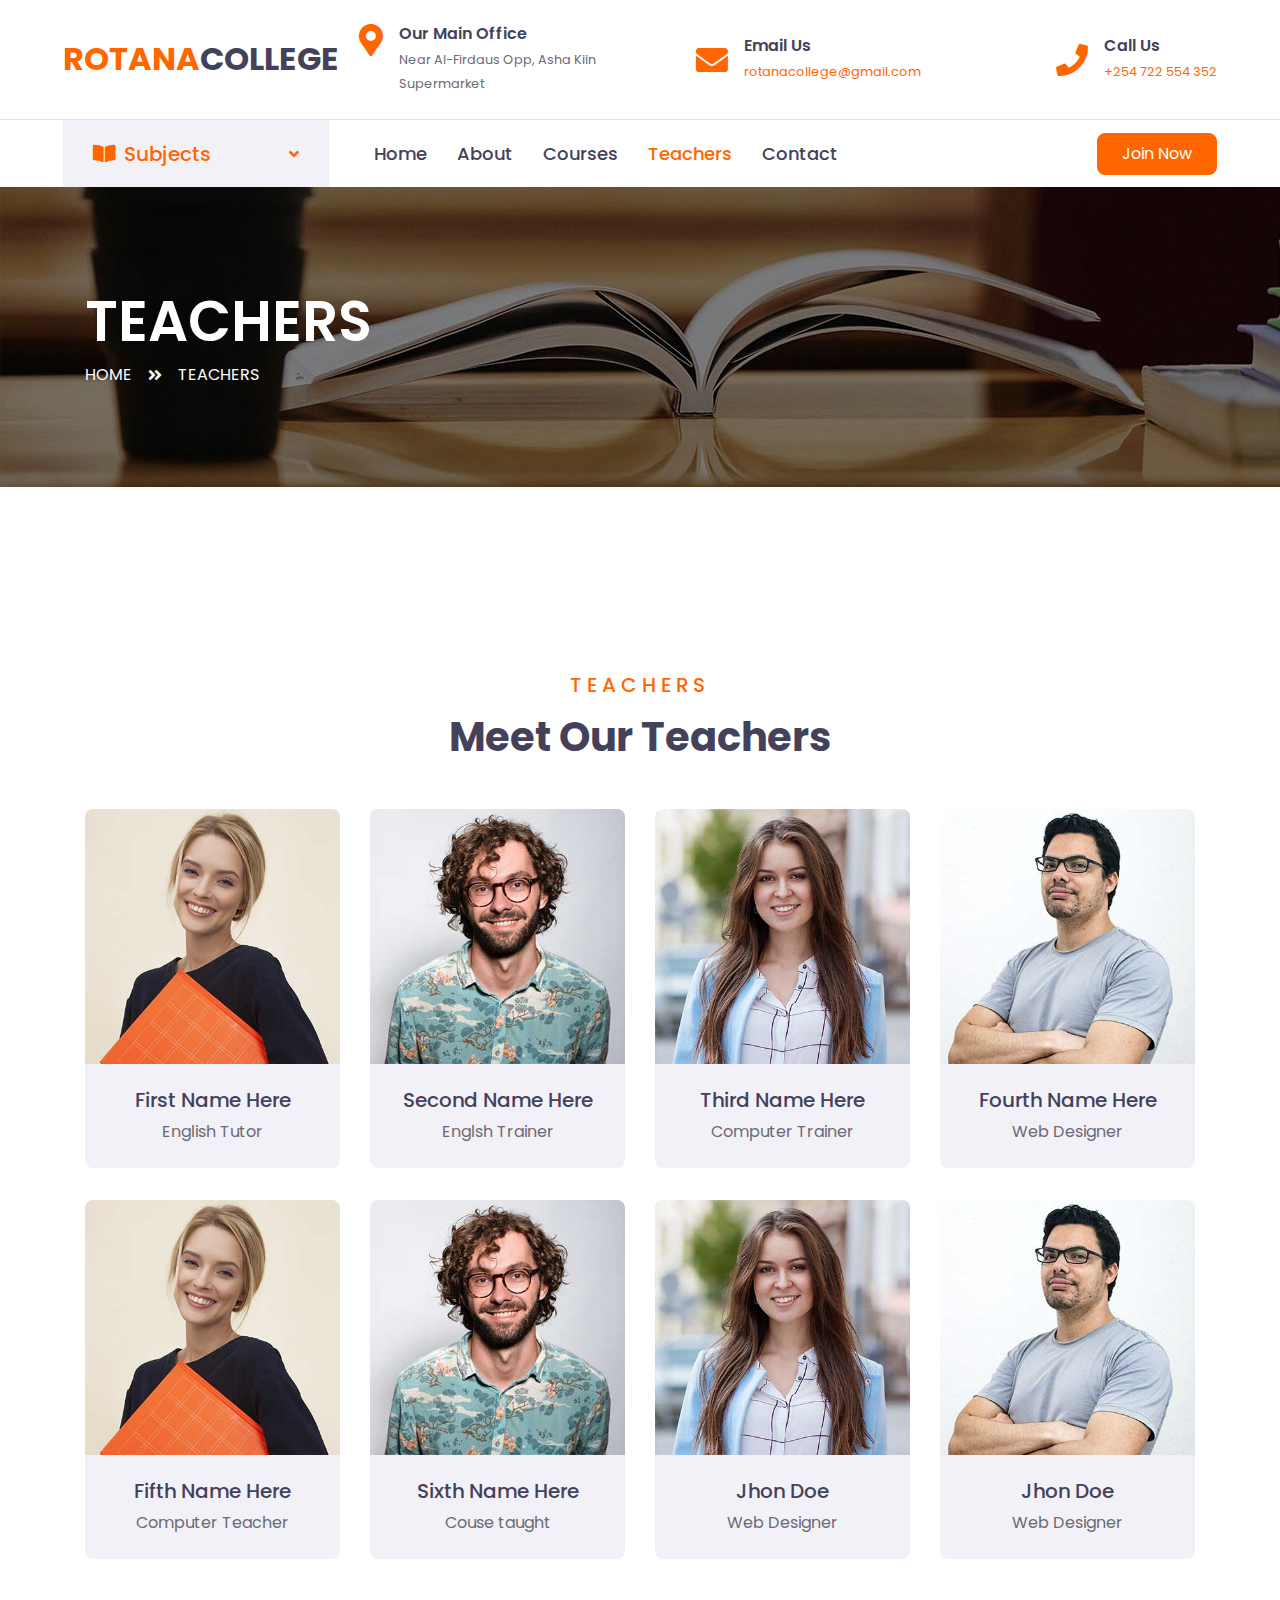
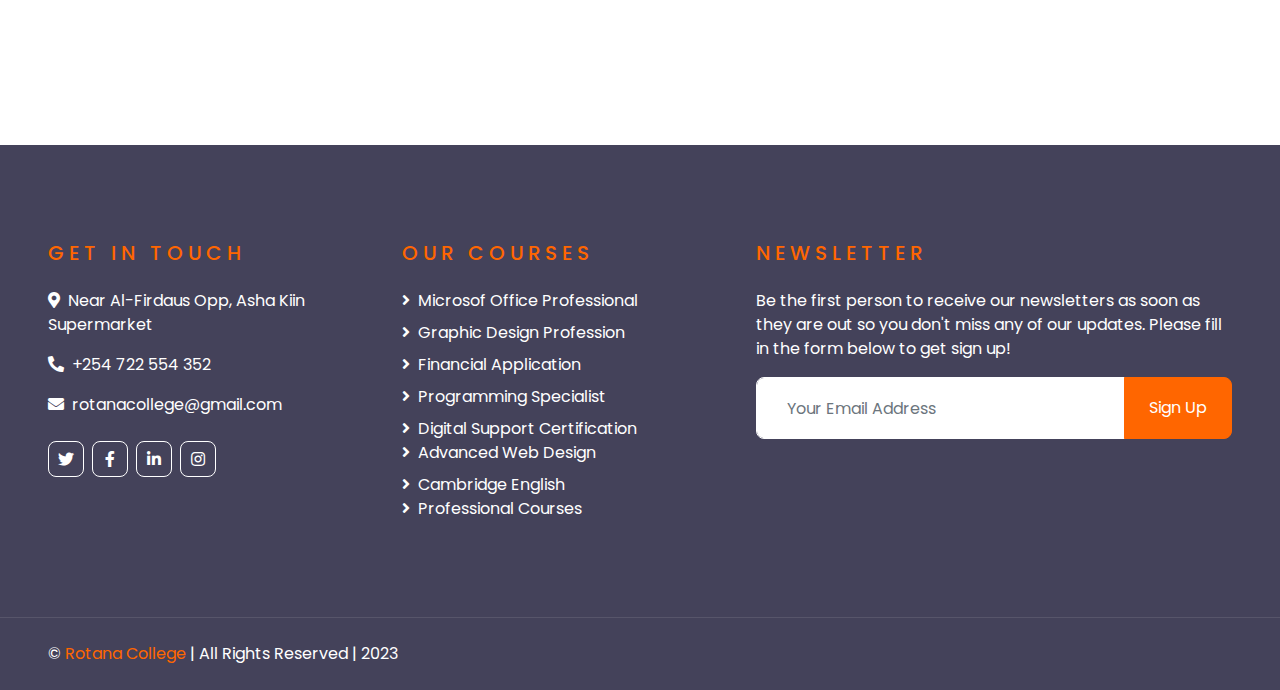
<file: teacher.html>
<!DOCTYPE html>
<html lang="en">

<head>
    <meta charset="utf-8">
    <title>ROTANA COLLEGE</title>
    <meta content="width=device-width, initial-scale=1.0" name="viewport">
    <meta content="Free HTML Templates" name="keywords">
    <meta content="Free HTML Templates" name="description">

    <!-- Favicon -->
    <link href="img/favicon.ico" rel="icon">

    <!-- Google Web Fonts -->
    <link rel="preconnect" href="https://fonts.gstatic.com">
    <link href="https://fonts.googleapis.com/css2?family=Poppins:wght@400;500;600;700&display=swap" rel="stylesheet"> 

    <!-- Font Awesome -->
    <link href="https://cdnjs.cloudflare.com/ajax/libs/font-awesome/5.10.0/css/all.min.css" rel="stylesheet">

    <!-- Libraries Stylesheet -->
    <link href="lib/owlcarousel/assets/owl.carousel.min.css" rel="stylesheet">

    <!-- Customized Bootstrap Stylesheet -->
    <link href="css/style.css" rel="stylesheet">
</head>

<body>
    <!-- Topbar Start -->
    <div class="container-fluid d-none d-lg-block ">
        <div class="row align-items-center py-4 px-xl-5">
            <div class="col-lg-3">
                <a href="" class="text-decoration-none">
                    <h2 class="m-0"><span class="text-primary">ROTANA</span>COLLEGE</h2>
                </a>
            </div>
            <div class="col-lg-3 text-right">
                <div class="d-inline-flex align-items-right">
                    <i class="fa fa-2x fa-map-marker-alt text-primary mr-3"></i>
                    <div class="text-left">
                        <h6 class="font-weight-semi-bold mb-1">Our Main Office</h6>
                        <small>Near Al-Firdaus Opp, Asha Kiin Supermarket</small>
                    </div>
                </div>
            </div>
            <div class="col-lg-3 text-right">
                <div class="d-inline-flex align-items-center">
                    <i class="fa fa-2x fa-envelope text-primary mr-3"></i>
                    <div class="text-left">
                        <h6 class="font-weight-semi-bold mb-1">Email Us</h6>
                        <small><a href="mailto:someone@example.com">rotanacollege@gmail.com</a></small>
                    </div>
                </div>
            </div>
            <div class="col-lg-3 text-right">
                <div class="d-inline-flex align-items-center">
                    <i class="fa fa-2x fa-phone text-primary mr-3"></i>
                    <div class="text-left">
                        <h6 class="font-weight-semi-bold mb-1">Call Us</h6>
                        <small><a href=“tel:555-666-7777”>+254 722 554 352</a></small>
                    </div>
                </div>
            </div>
        </div>
    </div>
    <!-- Topbar End -->


    <!-- Navbar Start -->
    <div class="container-fluid">
        <div class="row border-top px-xl-5">
            <div class="col-lg-3 d-none d-lg-block">
                <a class="d-flex align-items-center justify-content-between bg-secondary w-100 text-decoration-none" data-toggle="collapse" href="#navbar-vertical" style="height: 67px; padding: 0 30px;">
                    <h5 class="text-primary m-0"><i class="fa fa-book-open mr-2"></i>Subjects</h5>
                    <i class="fa fa-angle-down text-primary"></i>
                </a>
                <nav class="collapse position-absolute navbar navbar-vertical navbar-light align-items-start p-0 border border-top-0 border-bottom-0 bg-light" id="navbar-vertical" style="width: calc(100% - 30px); z-index: 9;">
                    <div class="navbar-nav w-100">
                        <div class="nav-item dropdown">
                                                         
                                <a href="course.html" class="nav-link" data-toggle="dropdown">Microsof Office Professional  </a>
                                <a href="course.html" class="nav-item nav-link">Graphic Design Profession</a>
                                <a href="course.html" class="nav-item nav-link">Financial Application</a>
                                <a href="course.html" class="nav-item nav-link">Programming Specialist</a>
                                <a href="course.html" class="nav-item nav-link">Digital Support Certification</a>
                                <a href="course.html" class="nav-item nav-link">Advanced Web Design</a>
                                <a href="course.html" class="nav-item nav-link">Cambridge English</a>
                                <a href="course.html" class="nav-item nav-link">Professional Courses</a>
                    </div>
                </nav>
            </div>
            <div class="col-lg-9">
                <nav class="navbar navbar-expand-lg bg-light navbar-light py-3 py-lg-0 px-0">
                    <a href="" class="text-decoration-none d-block d-lg-none">
                        <h1 class="m-0"><span class="text-primary">E</span>COURSES</h1>
                    </a>
                    <button type="button" class="navbar-toggler" data-toggle="collapse" data-target="#navbarCollapse">
                        <span class="navbar-toggler-icon"></span>
                    </button>
                    <div class="collapse navbar-collapse justify-content-between" id="navbarCollapse">
                        <div class="navbar-nav py-0">
                            <a href="index.html" class="nav-item nav-link">Home</a>
                            <a href="about.html" class="nav-item nav-link">About</a>
                            <a href="course.html" class="nav-item nav-link">Courses</a>
                            <a href="teacher.html" class="nav-item nav-link active">Teachers</a>
                             
                            <a href="contact.html" class="nav-item nav-link">Contact</a>
                        </div>
                        <a class="btn btn-primary py-2 px-4 ml-auto d-none d-lg-block" href="">Join Now</a>
                    </div>
                </nav>
            </div>
        </div>
    </div>
    <!-- Navbar End -->


    <!-- Header Start -->
    <div class="container-fluid page-header" style="margin-bottom: 90px;">
        <div class="container">
            <div class="d-flex flex-column justify-content-center" style="min-height: 300px">
                <h3 class="display-4 text-white text-uppercase">Teachers</h3>
                <div class="d-inline-flex text-white">
                    <p class="m-0 text-uppercase"><a class="text-white" href="">Home</a></p>
                    <i class="fa fa-angle-double-right pt-1 px-3"></i>
                    <p class="m-0 text-uppercase">Teachers</p>
                </div>
            </div>
        </div>
    </div>
    <!-- Header End -->


    <!-- Team Start -->
    <div class="container-fluid py-5">
        <div class="container pt-5 pb-3">
            <div class="text-center mb-5">
                <h5 class="text-primary text-uppercase mb-3" style="letter-spacing: 5px;">Teachers</h5>
                <h1>Meet Our Teachers</h1>
            </div>
            <div class="row">
                <div class="col-md-6 col-lg-3 text-center team mb-4">
                    <div class="team-item rounded overflow-hidden mb-2">
                        <div class="team-img position-relative">
                            <img class="img-fluid" src="img/team-1.jpg" alt="">
                             
                        </div>
                        <div class="bg-secondary p-4">
                            <h5>First Name Here</h5>
                            <p class="m-0">English Tutor</p>
                        </div>
                    </div>
                </div>
                <div class="col-md-6 col-lg-3 text-center team mb-4">
                    <div class="team-item rounded overflow-hidden mb-2">
                        <div class="team-img position-relative">
                            <img class="img-fluid" src="img/team-2.jpg" alt="">
                             
                        </div>
                        <div class="bg-secondary p-4">
                            <h5>Second Name Here</h5>
                            <p class="m-0">Englsh Trainer</p>
                        </div>
                    </div>
                </div>
                <div class="col-md-6 col-lg-3 text-center team mb-4">
                    <div class="team-item rounded overflow-hidden mb-2">
                        <div class="team-img position-relative">
                            <img class="img-fluid" src="img/team-3.jpg" alt="">
                             
                        </div>
                        <div class="bg-secondary p-4">
                            <h5>Third Name Here</h5>
                            <p class="m-0">Computer Trainer</p>
                        </div>
                    </div>
                </div>
                <div class="col-md-6 col-lg-3 text-center team mb-4">
                    <div class="team-item rounded overflow-hidden mb-2">
                        <div class="team-img position-relative">
                            <img class="img-fluid" src="img/team-4.jpg" alt="">
                             
                        </div>
                        <div class="bg-secondary p-4">
                            <h5>Fourth Name Here</h5>
                            <p class="m-0">Web Designer</p>
                        </div>
                    </div>
                </div>
                <div class="col-md-6 col-lg-3 text-center team mb-4">
                    <div class="team-item rounded overflow-hidden mb-2">
                        <div class="team-img position-relative">
                            <img class="img-fluid" src="img/team-1.jpg" alt="">
                             
                        </div>
                        <div class="bg-secondary p-4">
                            <h5>Fifth Name Here</h5>
                            <p class="m-0">Computer Teacher</p>
                        </div>
                    </div>
                </div>
                <div class="col-md-6 col-lg-3 text-center team mb-4">
                    <div class="team-item rounded overflow-hidden mb-2">
                        <div class="team-img position-relative">
                            <img class="img-fluid" src="img/team-2.jpg" alt="">
                             
                        </div>
                        <div class="bg-secondary p-4">
                            <h5>Sixth Name Here</h5>
                            <p class="m-0">Couse taught</p>
                        </div>
                    </div>
                </div>
                <div class="col-md-6 col-lg-3 text-center team mb-4">
                    <div class="team-item rounded overflow-hidden mb-2">
                        <div class="team-img position-relative">
                            <img class="img-fluid" src="img/team-3.jpg" alt="">
                             
                        </div>
                        <div class="bg-secondary p-4">
                            <h5>Jhon Doe</h5>
                            <p class="m-0">Web Designer</p>
                        </div>
                    </div>
                </div>
                <div class="col-md-6 col-lg-3 text-center team mb-4">
                    <div class="team-item rounded overflow-hidden mb-2">
                        <div class="team-img position-relative">
                            <img class="img-fluid" src="img/team-4.jpg" alt="">
                             
                        </div>
                        <div class="bg-secondary p-4">
                            <h5>Jhon Doe</h5>
                            <p class="m-0">Web Designer</p>
                        </div>
                    </div>
                </div>
            </div>
        </div>
    </div>
    <!-- Team End -->


    <!-- Footer Start -->
    <div class="container-fluid bg-dark text-white py-5 px-sm-3 px-lg-5" style="margin-top: 90px;">
        <div class="row pt-5">
            <div class="col-lg-7 col-md-12">
                <div class="row">
                    <div class="col-md-6 mb-5">
                        <h5 class="text-primary text-uppercase mb-4" style="letter-spacing: 5px;">Get In Touch</h5>
                        <p><i class="fa fa-map-marker-alt mr-2"></i>Near Al-Firdaus Opp, Asha Kiin Supermarket</p>
                        <p><i class="fa fa-phone-alt mr-2"></i>+254 722 554 352</p>
                        <p><i class="fa fa-envelope mr-2"></i>rotanacollege@gmail.com
                        </p>
                        <div class="d-flex justify-content-start mt-4">
                            <a class="btn btn-outline-light btn-square mr-2" href="#"><i class="fab fa-twitter"></i></a>
                            <a class="btn btn-outline-light btn-square mr-2" href="https://www.facebook.com/RotanaCollege"><i class="fab fa-facebook-f"></i></a>
                            <a class="btn btn-outline-light btn-square mr-2" href="#"><i class="fab fa-linkedin-in"></i></a>
                            <a class="btn btn-outline-light btn-square" href="https://www.instagram.com/rotanacollege23/"><i class="fab fa-instagram"></i></a>
                        </div>
                    </div>
                    <div class="col-md-6 mb-5">
                        <h5 class="text-primary text-uppercase mb-4" style="letter-spacing: 5px;">Our Courses</h5>
                        <div class="d-flex flex-column justify-content-start">
                            <a class="text-white mb-2" href="#"><i class="fa fa-angle-right mr-2"></i>Microsof Office Professional </a>
                            <a class="text-white mb-2" href="#"><i class="fa fa-angle-right mr-2"></i>Graphic Design Profession</a>
                            <a class="text-white mb-2" href="#"><i class="fa fa-angle-right mr-2"></i>Financial Application</a>
                            <a class="text-white mb-2" href="#"><i class="fa fa-angle-right mr-2"></i>Programming Specialist</a>
                            <a class="text-white" href="#"><i class="fa fa-angle-right mr-2"></i>Digital Support Certification</a>
                            <a class="text-white mb-2" href="#"><i class="fa fa-angle-right mr-2"></i>Advanced Web Design</a>
                            <a class="text-white" href="#"><i class="fa fa-angle-right mr-2"></i>Cambridge English</a>
                            <a class="text-white" href="#"><i class="fa fa-angle-right mr-2"></i>Professional Courses</a>
                        
                        </div>
                    </div>
                </div>
            </div>
            <div class="col-lg-5 col-md-12 mb-5">
                <h5 class="text-primary text-uppercase mb-4" style="letter-spacing: 5px;">Newsletter</h5>
                <p>Be the first person to receive our newsletters as soon as they are out so you don't miss any of our updates. Please fill in the form below to get sign up!</p>
                <div class="w-100">
                    <div class="input-group">
                        <input type="text" class="form-control border-light" style="padding: 30px;" placeholder="Your Email Address">
                        <div class="input-group-append">
                            <button class="btn btn-primary px-4">Sign Up</button>
                        </div>
                    </div>
                </div>
            </div>
        </div>
    </div>
    <div class="container-fluid bg-dark text-white border-top py-4 px-sm-3 px-md-5" style="border-color: rgba(256, 256, 256, .1) !important;">
        <div class="row">
            <div class="col-lg-6 text-center text-md-left mb-3 mb-md-0">
                <p class="m-0 text-white">&copy; <a href="index.html">Rotana College </a>| All Rights Reserved | 2023 </a>
                </p>
            </div>
            <!-- 
            <div class="col-lg-6 text-center text-md-right">
                <ul class="nav d-inline-flex">
                    <li class="nav-item">
                        <a class="nav-link text-white py-0" href="#">Privacy</a>
                    </li>
                    <li class="nav-item">
                        <a class="nav-link text-white py-0" href="#">Terms</a>
                    </li>
                    <li class="nav-item">
                        <a class="nav-link text-white py-0" href="#">FAQs</a>
                    </li>
                    <li class="nav-item">
                        <a class="nav-link text-white py-0" href="#">Help</a>
                    </li>
                </ul>
            </div>
        </div>
    </div>
    <!-- Footer End -->


    <!-- Back to Top -->
    <a href="#" class="btn btn-lg btn-primary btn-lg-square back-to-top"><i class="fa fa-angle-double-up"></i></a>


    <!-- JavaScript Libraries -->
    <script src="https://code.jquery.com/jquery-3.4.1.min.js"></script>
    <script src="https://stackpath.bootstrapcdn.com/bootstrap/4.4.1/js/bootstrap.bundle.min.js"></script>
    <script src="lib/easing/easing.min.js"></script>
    <script src="lib/owlcarousel/owl.carousel.min.js"></script>

    <!-- Contact Javascript File -->
    <script src="mail/jqBootstrapValidation.min.js"></script>
    <script src="mail/contact.js"></script>

    <!-- Template Javascript -->
    <script src="js/main.js"></script>
  
</body>

</html>
</file>
<file: css/style.css>
:root {
  --blue: #007bff;
  --indigo: #6610f2;
  --purple: #6f42c1;
  --pink: #e83e8c;
  --red: #dc3545;
  --orange: #fd7e14;
  --yellow: #ffc107;
  --green: #28a745;
  --teal: #20c997;
  --cyan: #17a2b8;
  --white: #fff;
  --gray: #6c757d;
  --gray-dark: #343a40;
  --primary: #FF6600;
  --secondary: #F2F1F8;
  --success: #28a745;
  --info: #17a2b8;
  --warning: #ffc107;
  --danger: #dc3545;
  --light: #FFFFFF;
  --dark: #44425A;
  --breakpoint-xs: 0;
  --breakpoint-sm: 576px;
  --breakpoint-md: 768px;
  --breakpoint-lg: 992px;
  --breakpoint-xl: 1200px;
  --font-family-sans-serif: "Poppins", sans-serif;
  --font-family-monospace: SFMono-Regular, Menlo, Monaco, Consolas, "Liberation Mono", "Courier New", monospace;
}

*,
*::before,
*::after {
  box-sizing: border-box;
}

html {
  font-family: sans-serif;
  line-height: 1.15;
  -webkit-text-size-adjust: 100%;
  -webkit-tap-highlight-color: rgba(0, 0, 0, 0);
}

article, aside, figcaption, figure, footer, header, hgroup, main, nav, section {
  display: block;
}

body {
  margin: 0;
  font-family: "Poppins", sans-serif;
  font-size: 1rem;
  font-weight: 400;
  line-height: 1.5;
  color: #6C6A74;
  text-align: left;
  background-color: #fff;
}

[tabindex="-1"]:focus:not(:focus-visible) {
  outline: 0 !important;
}

hr {
  box-sizing: content-box;
  height: 0;
  overflow: visible;
}

h1, h2, h3, h4, h5, h6 {
  margin-top: 0;
  margin-bottom: 0.5rem;
}

p {
  margin-top: 0;
  margin-bottom: 1rem;
}

abbr[title],
abbr[data-original-title] {
  text-decoration: underline;
  text-decoration: underline dotted;
  cursor: help;
  border-bottom: 0;
  text-decoration-skip-ink: none;
}

address {
  margin-bottom: 1rem;
  font-style: normal;
  line-height: inherit;
}

ol,
ul,
dl {
  margin-top: 0;
  margin-bottom: 1rem;
}

ol ol,
ul ul,
ol ul,
ul ol {
  margin-bottom: 0;
}

dt {
  font-weight: 700;
}

dd {
  margin-bottom: .5rem;
  margin-left: 0;
}

blockquote {
  margin: 0 0 1rem;
}

b,
strong {
  font-weight: bolder;
}

small {
  font-size: 80%;
}

sub,
sup {
  position: relative;
  font-size: 75%;
  line-height: 0;
  vertical-align: baseline;
}

sub {
  bottom: -.25em;
}

sup {
  top: -.5em;
}

a {
  color: #FF6600;
  text-decoration: none;
  background-color: transparent;
}

a:hover {
  color: #b34700;
  text-decoration: underline;
}

a:not([href]):not([class]) {
  color: inherit;
  text-decoration: none;
}

a:not([href]):not([class]):hover {
  color: inherit;
  text-decoration: none;
}

pre,
code,
kbd,
samp {
  font-family: SFMono-Regular, Menlo, Monaco, Consolas, "Liberation Mono", "Courier New", monospace;
  font-size: 1em;
}

pre {
  margin-top: 0;
  margin-bottom: 1rem;
  overflow: auto;
  -ms-overflow-style: scrollbar;
}

figure {
  margin: 0 0 1rem;
}

img {
  vertical-align: middle;
  border-style: none;
}

svg {
  overflow: hidden;
  vertical-align: middle;
}

table {
  border-collapse: collapse;
}

caption {
  padding-top: 0.75rem;
  padding-bottom: 0.75rem;
  color: #6c757d;
  text-align: left;
  caption-side: bottom;
}

th {
  text-align: inherit;
  text-align: -webkit-match-parent;
}

label {
  display: inline-block;
  margin-bottom: 0.5rem;
}

button {
  border-radius: 0;
}

button:focus {
  outline: 1px dotted;
  outline: 5px auto -webkit-focus-ring-color;
}

input,
button,
select,
optgroup,
textarea {
  margin: 0;
  font-family: inherit;
  font-size: inherit;
  line-height: inherit;
}

button,
input {
  overflow: visible;
}

button,
select {
  text-transform: none;
}

[role="button"] {
  cursor: pointer;
}

select {
  word-wrap: normal;
}

button,
[type="button"],
[type="reset"],
[type="submit"] {
  -webkit-appearance: button;
}

button:not(:disabled),
[type="button"]:not(:disabled),
[type="reset"]:not(:disabled),
[type="submit"]:not(:disabled) {
  cursor: pointer;
}

button::-moz-focus-inner,
[type="button"]::-moz-focus-inner,
[type="reset"]::-moz-focus-inner,
[type="submit"]::-moz-focus-inner {
  padding: 0;
  border-style: none;
}

input[type="radio"],
input[type="checkbox"] {
  box-sizing: border-box;
  padding: 0;
}

textarea {
  overflow: auto;
  resize: vertical;
}

fieldset {
  min-width: 0;
  padding: 0;
  margin: 0;
  border: 0;
}

legend {
  display: block;
  width: 100%;
  max-width: 100%;
  padding: 0;
  margin-bottom: .5rem;
  font-size: 1.5rem;
  line-height: inherit;
  color: inherit;
  white-space: normal;
}

@media (max-width: 1200px) {
  legend {
    font-size: calc(1.275rem + 0.3vw) ;
  }
}

progress {
  vertical-align: baseline;
}

[type="number"]::-webkit-inner-spin-button,
[type="number"]::-webkit-outer-spin-button {
  height: auto;
}

[type="search"] {
  outline-offset: -2px;
  -webkit-appearance: none;
}

[type="search"]::-webkit-search-decoration {
  -webkit-appearance: none;
}

::-webkit-file-upload-button {
  font: inherit;
  -webkit-appearance: button;
}

output {
  display: inline-block;
}

summary {
  display: list-item;
  cursor: pointer;
}

template {
  display: none;
}

[hidden] {
  display: none !important;
}

h1, h2, h3, h4, h5, h6,
.h1, .h2, .h3, .h4, .h5, .h6 {
  margin-bottom: 0.5rem;
  font-weight: 500;
  line-height: 1.2;
  color: #44425A;
}

h1, .h1 {
  font-size: 2.5rem;
}

@media (max-width: 1200px) {
  h1, .h1 {
    font-size: calc(1.375rem + 1.5vw) ;
  }
}

h2, .h2 {
  font-size: 2rem;
}

@media (max-width: 1200px) {
  h2, .h2 {
    font-size: calc(1.325rem + 0.9vw) ;
  }
}

h3, .h3 {
  font-size: 1.75rem;
}

@media (max-width: 1200px) {
  h3, .h3 {
    font-size: calc(1.3rem + 0.6vw) ;
  }
}

h4, .h4 {
  font-size: 1.5rem;
}

@media (max-width: 1200px) {
  h4, .h4 {
    font-size: calc(1.275rem + 0.3vw) ;
  }
}

h5, .h5 {
  font-size: 1.25rem;
}

h6, .h6 {
  font-size: 1rem;
}

.lead {
  font-size: 1.25rem;
  font-weight: 300;
}

.display-1 {
  font-size: 6rem;
  font-weight: 300;
  line-height: 1.2;
}

@media (max-width: 1200px) {
  .display-1 {
    font-size: calc(1.725rem + 5.7vw) ;
  }
}

.display-2 {
  font-size: 5.5rem;
  font-weight: 300;
  line-height: 1.2;
}

@media (max-width: 1200px) {
  .display-2 {
    font-size: calc(1.675rem + 5.1vw) ;
  }
}

.display-3 {
  font-size: 4.5rem;
  font-weight: 300;
  line-height: 1.2;
}

@media (max-width: 1200px) {
  .display-3 {
    font-size: calc(1.575rem + 3.9vw) ;
  }
}

.display-4 {
  font-size: 3.5rem;
  font-weight: 300;
  line-height: 1.2;
}

@media (max-width: 1200px) {
  .display-4 {
    font-size: calc(1.475rem + 2.7vw) ;
  }
}

hr {
  margin-top: 1rem;
  margin-bottom: 1rem;
  border: 0;
  border-top: 1px solid rgba(0, 0, 0, 0.1);
}

small,
.small {
  font-size: 80%;
  font-weight: 400;
}

mark,
.mark {
  padding: 0.2em;
  background-color: #fcf8e3;
}

.list-unstyled {
  padding-left: 0;
  list-style: none;
}

.list-inline {
  padding-left: 0;
  list-style: none;
}

.list-inline-item {
  display: inline-block;
}

.list-inline-item:not(:last-child) {
  margin-right: 0.5rem;
}

.initialism {
  font-size: 90%;
  text-transform: uppercase;
}

.blockquote {
  margin-bottom: 1rem;
  font-size: 1.25rem;
}

.blockquote-footer {
  display: block;
  font-size: 80%;
  color: #6c757d;
}

.blockquote-footer::before {
  content: "\2014\00A0";
}

.img-fluid {
  max-width: 100%;
  height: auto;
}

.img-thumbnail {
  padding: 0.25rem;
  background-color: #fff;
  border: 1px solid #dee2e6;
  border-radius: 8px;
  max-width: 100%;
  height: auto;
}

.figure {
  display: inline-block;
}

.figure-img {
  margin-bottom: 0.5rem;
  line-height: 1;
}

.figure-caption {
  font-size: 90%;
  color: #6c757d;
}

code {
  font-size: 87.5%;
  color: #e83e8c;
  word-wrap: break-word;
}

a > code {
  color: inherit;
}

kbd {
  padding: 0.2rem 0.4rem;
  font-size: 87.5%;
  color: #fff;
  background-color: #212529;
  border-radius: 0.2rem;
}

kbd kbd {
  padding: 0;
  font-size: 100%;
  font-weight: 700;
}

pre {
  display: block;
  font-size: 87.5%;
  color: #212529;
}

pre code {
  font-size: inherit;
  color: inherit;
  word-break: normal;
}

.pre-scrollable {
  max-height: 340px;
  overflow-y: scroll;
}

.container,
.container-fluid,
.container-sm,
.container-md,
.container-lg,
.container-xl {
  width: 100%;
  padding-right: 15px;
  padding-left: 15px;
  margin-right: auto;
  margin-left: auto;
}

@media (min-width: 576px) {
  .container, .container-sm {
    max-width: 540px;
  }
}

@media (min-width: 768px) {
  .container, .container-sm, .container-md {
    max-width: 720px;
  }
}

@media (min-width: 992px) {
  .container, .container-sm, .container-md, .container-lg {
    max-width: 960px;
  }
}

@media (min-width: 1200px) {
  .container, .container-sm, .container-md, .container-lg, .container-xl {
    max-width: 1140px;
  }
}

.row {
  display: flex;
  flex-wrap: wrap;
  margin-right: -15px;
  margin-left: -15px;
}

.no-gutters {
  margin-right: 0;
  margin-left: 0;
}

.no-gutters > .col,
.no-gutters > [class*="col-"] {
  padding-right: 0;
  padding-left: 0;
}

.col-1, .col-2, .col-3, .col-4, .col-5, .col-6, .col-7, .col-8, .col-9, .col-10, .col-11, .col-12, .col,
.col-auto, .col-sm-1, .col-sm-2, .col-sm-3, .col-sm-4, .col-sm-5, .col-sm-6, .col-sm-7, .col-sm-8, .col-sm-9, .col-sm-10, .col-sm-11, .col-sm-12, .col-sm,
.col-sm-auto, .col-md-1, .col-md-2, .col-md-3, .col-md-4, .col-md-5, .col-md-6, .col-md-7, .col-md-8, .col-md-9, .col-md-10, .col-md-11, .col-md-12, .col-md,
.col-md-auto, .col-lg-1, .col-lg-2, .col-lg-3, .col-lg-4, .col-lg-5, .col-lg-6, .col-lg-7, .col-lg-8, .col-lg-9, .col-lg-10, .col-lg-11, .col-lg-12, .col-lg,
.col-lg-auto, .col-xl-1, .col-xl-2, .col-xl-3, .col-xl-4, .col-xl-5, .col-xl-6, .col-xl-7, .col-xl-8, .col-xl-9, .col-xl-10, .col-xl-11, .col-xl-12, .col-xl,
.col-xl-auto {
  position: relative;
  width: 100%;
  padding-right: 15px;
  padding-left: 15px;
}

.col {
  flex-basis: 0;
  flex-grow: 1;
  max-width: 100%;
}

.row-cols-1 > * {
  flex: 0 0 100%;
  max-width: 100%;
}

.row-cols-2 > * {
  flex: 0 0 50%;
  max-width: 50%;
}

.row-cols-3 > * {
  flex: 0 0 33.33333%;
  max-width: 33.33333%;
}

.row-cols-4 > * {
  flex: 0 0 25%;
  max-width: 25%;
}

.row-cols-5 > * {
  flex: 0 0 20%;
  max-width: 20%;
}

.row-cols-6 > * {
  flex: 0 0 16.66667%;
  max-width: 16.66667%;
}

.col-auto {
  flex: 0 0 auto;
  width: auto;
  max-width: 100%;
}

.col-1 {
  flex: 0 0 8.33333%;
  max-width: 8.33333%;
}

.col-2 {
  flex: 0 0 16.66667%;
  max-width: 16.66667%;
}

.col-3 {
  flex: 0 0 25%;
  max-width: 25%;
}

.col-4 {
  flex: 0 0 33.33333%;
  max-width: 33.33333%;
}

.col-5 {
  flex: 0 0 41.66667%;
  max-width: 41.66667%;
}

.col-6 {
  flex: 0 0 50%;
  max-width: 50%;
}

.col-7 {
  flex: 0 0 58.33333%;
  max-width: 58.33333%;
}

.col-8 {
  flex: 0 0 66.66667%;
  max-width: 66.66667%;
}

.col-9 {
  flex: 0 0 75%;
  max-width: 75%;
}

.col-10 {
  flex: 0 0 83.33333%;
  max-width: 83.33333%;
}

.col-11 {
  flex: 0 0 91.66667%;
  max-width: 91.66667%;
}

.col-12 {
  flex: 0 0 100%;
  max-width: 100%;
}

.order-first {
  order: -1;
}

.order-last {
  order: 13;
}

.order-0 {
  order: 0;
}

.order-1 {
  order: 1;
}

.order-2 {
  order: 2;
}

.order-3 {
  order: 3;
}

.order-4 {
  order: 4;
}

.order-5 {
  order: 5;
}

.order-6 {
  order: 6;
}

.order-7 {
  order: 7;
}

.order-8 {
  order: 8;
}

.order-9 {
  order: 9;
}

.order-10 {
  order: 10;
}

.order-11 {
  order: 11;
}

.order-12 {
  order: 12;
}

.offset-1 {
  margin-left: 8.33333%;
}

.offset-2 {
  margin-left: 16.66667%;
}

.offset-3 {
  margin-left: 25%;
}

.offset-4 {
  margin-left: 33.33333%;
}

.offset-5 {
  margin-left: 41.66667%;
}

.offset-6 {
  margin-left: 50%;
}

.offset-7 {
  margin-left: 58.33333%;
}

.offset-8 {
  margin-left: 66.66667%;
}

.offset-9 {
  margin-left: 75%;
}

.offset-10 {
  margin-left: 83.33333%;
}

.offset-11 {
  margin-left: 91.66667%;
}

@media (min-width: 576px) {
  .col-sm {
    flex-basis: 0;
    flex-grow: 1;
    max-width: 100%;
  }
  .row-cols-sm-1 > * {
    flex: 0 0 100%;
    max-width: 100%;
  }
  .row-cols-sm-2 > * {
    flex: 0 0 50%;
    max-width: 50%;
  }
  .row-cols-sm-3 > * {
    flex: 0 0 33.33333%;
    max-width: 33.33333%;
  }
  .row-cols-sm-4 > * {
    flex: 0 0 25%;
    max-width: 25%;
  }
  .row-cols-sm-5 > * {
    flex: 0 0 20%;
    max-width: 20%;
  }
  .row-cols-sm-6 > * {
    flex: 0 0 16.66667%;
    max-width: 16.66667%;
  }
  .col-sm-auto {
    flex: 0 0 auto;
    width: auto;
    max-width: 100%;
  }
  .col-sm-1 {
    flex: 0 0 8.33333%;
    max-width: 8.33333%;
  }
  .col-sm-2 {
    flex: 0 0 16.66667%;
    max-width: 16.66667%;
  }
  .col-sm-3 {
    flex: 0 0 25%;
    max-width: 25%;
  }
  .col-sm-4 {
    flex: 0 0 33.33333%;
    max-width: 33.33333%;
  }
  .col-sm-5 {
    flex: 0 0 41.66667%;
    max-width: 41.66667%;
  }
  .col-sm-6 {
    flex: 0 0 50%;
    max-width: 50%;
  }
  .col-sm-7 {
    flex: 0 0 58.33333%;
    max-width: 58.33333%;
  }
  .col-sm-8 {
    flex: 0 0 66.66667%;
    max-width: 66.66667%;
  }
  .col-sm-9 {
    flex: 0 0 75%;
    max-width: 75%;
  }
  .col-sm-10 {
    flex: 0 0 83.33333%;
    max-width: 83.33333%;
  }
  .col-sm-11 {
    flex: 0 0 91.66667%;
    max-width: 91.66667%;
  }
  .col-sm-12 {
    flex: 0 0 100%;
    max-width: 100%;
  }
  .order-sm-first {
    order: -1;
  }
  .order-sm-last {
    order: 13;
  }
  .order-sm-0 {
    order: 0;
  }
  .order-sm-1 {
    order: 1;
  }
  .order-sm-2 {
    order: 2;
  }
  .order-sm-3 {
    order: 3;
  }
  .order-sm-4 {
    order: 4;
  }
  .order-sm-5 {
    order: 5;
  }
  .order-sm-6 {
    order: 6;
  }
  .order-sm-7 {
    order: 7;
  }
  .order-sm-8 {
    order: 8;
  }
  .order-sm-9 {
    order: 9;
  }
  .order-sm-10 {
    order: 10;
  }
  .order-sm-11 {
    order: 11;
  }
  .order-sm-12 {
    order: 12;
  }
  .offset-sm-0 {
    margin-left: 0;
  }
  .offset-sm-1 {
    margin-left: 8.33333%;
  }
  .offset-sm-2 {
    margin-left: 16.66667%;
  }
  .offset-sm-3 {
    margin-left: 25%;
  }
  .offset-sm-4 {
    margin-left: 33.33333%;
  }
  .offset-sm-5 {
    margin-left: 41.66667%;
  }
  .offset-sm-6 {
    margin-left: 50%;
  }
  .offset-sm-7 {
    margin-left: 58.33333%;
  }
  .offset-sm-8 {
    margin-left: 66.66667%;
  }
  .offset-sm-9 {
    margin-left: 75%;
  }
  .offset-sm-10 {
    margin-left: 83.33333%;
  }
  .offset-sm-11 {
    margin-left: 91.66667%;
  }
}

@media (min-width: 768px) {
  .col-md {
    flex-basis: 0;
    flex-grow: 1;
    max-width: 100%;
  }
  .row-cols-md-1 > * {
    flex: 0 0 100%;
    max-width: 100%;
  }
  .row-cols-md-2 > * {
    flex: 0 0 50%;
    max-width: 50%;
  }
  .row-cols-md-3 > * {
    flex: 0 0 33.33333%;
    max-width: 33.33333%;
  }
  .row-cols-md-4 > * {
    flex: 0 0 25%;
    max-width: 25%;
  }
  .row-cols-md-5 > * {
    flex: 0 0 20%;
    max-width: 20%;
  }
  .row-cols-md-6 > * {
    flex: 0 0 16.66667%;
    max-width: 16.66667%;
  }
  .col-md-auto {
    flex: 0 0 auto;
    width: auto;
    max-width: 100%;
  }
  .col-md-1 {
    flex: 0 0 8.33333%;
    max-width: 8.33333%;
  }
  .col-md-2 {
    flex: 0 0 16.66667%;
    max-width: 16.66667%;
  }
  .col-md-3 {
    flex: 0 0 25%;
    max-width: 25%;
  }
  .col-md-4 {
    flex: 0 0 33.33333%;
    max-width: 33.33333%;
  }
  .col-md-5 {
    flex: 0 0 41.66667%;
    max-width: 41.66667%;
  }
  .col-md-6 {
    flex: 0 0 50%;
    max-width: 50%;
  }
  .col-md-7 {
    flex: 0 0 58.33333%;
    max-width: 58.33333%;
  }
  .col-md-8 {
    flex: 0 0 66.66667%;
    max-width: 66.66667%;
  }
  .col-md-9 {
    flex: 0 0 75%;
    max-width: 75%;
  }
  .col-md-10 {
    flex: 0 0 83.33333%;
    max-width: 83.33333%;
  }
  .col-md-11 {
    flex: 0 0 91.66667%;
    max-width: 91.66667%;
  }
  .col-md-12 {
    flex: 0 0 100%;
    max-width: 100%;
  }
  .order-md-first {
    order: -1;
  }
  .order-md-last {
    order: 13;
  }
  .order-md-0 {
    order: 0;
  }
  .order-md-1 {
    order: 1;
  }
  .order-md-2 {
    order: 2;
  }
  .order-md-3 {
    order: 3;
  }
  .order-md-4 {
    order: 4;
  }
  .order-md-5 {
    order: 5;
  }
  .order-md-6 {
    order: 6;
  }
  .order-md-7 {
    order: 7;
  }
  .order-md-8 {
    order: 8;
  }
  .order-md-9 {
    order: 9;
  }
  .order-md-10 {
    order: 10;
  }
  .order-md-11 {
    order: 11;
  }
  .order-md-12 {
    order: 12;
  }
  .offset-md-0 {
    margin-left: 0;
  }
  .offset-md-1 {
    margin-left: 8.33333%;
  }
  .offset-md-2 {
    margin-left: 16.66667%;
  }
  .offset-md-3 {
    margin-left: 25%;
  }
  .offset-md-4 {
    margin-left: 33.33333%;
  }
  .offset-md-5 {
    margin-left: 41.66667%;
  }
  .offset-md-6 {
    margin-left: 50%;
  }
  .offset-md-7 {
    margin-left: 58.33333%;
  }
  .offset-md-8 {
    margin-left: 66.66667%;
  }
  .offset-md-9 {
    margin-left: 75%;
  }
  .offset-md-10 {
    margin-left: 83.33333%;
  }
  .offset-md-11 {
    margin-left: 91.66667%;
  }
}

@media (min-width: 992px) {
  .col-lg {
    flex-basis: 0;
    flex-grow: 1;
    max-width: 100%;
  }
  .row-cols-lg-1 > * {
    flex: 0 0 100%;
    max-width: 100%;
  }
  .row-cols-lg-2 > * {
    flex: 0 0 50%;
    max-width: 50%;
  }
  .row-cols-lg-3 > * {
    flex: 0 0 33.33333%;
    max-width: 33.33333%;
  }
  .row-cols-lg-4 > * {
    flex: 0 0 25%;
    max-width: 25%;
  }
  .row-cols-lg-5 > * {
    flex: 0 0 20%;
    max-width: 20%;
  }
  .row-cols-lg-6 > * {
    flex: 0 0 16.66667%;
    max-width: 16.66667%;
  }
  .col-lg-auto {
    flex: 0 0 auto;
    width: auto;
    max-width: 100%;
  }
  .col-lg-1 {
    flex: 0 0 8.33333%;
    max-width: 8.33333%;
  }
  .col-lg-2 {
    flex: 0 0 16.66667%;
    max-width: 16.66667%;
  }
  .col-lg-3 {
    flex: 0 0 25%;
    max-width: 25%;
  }
  .col-lg-4 {
    flex: 0 0 33.33333%;
    max-width: 33.33333%;
  }
  .col-lg-5 {
    flex: 0 0 41.66667%;
    max-width: 41.66667%;
  }
  .col-lg-6 {
    flex: 0 0 50%;
    max-width: 50%;
  }
  .col-lg-7 {
    flex: 0 0 58.33333%;
    max-width: 58.33333%;
  }
  .col-lg-8 {
    flex: 0 0 66.66667%;
    max-width: 66.66667%;
  }
  .col-lg-9 {
    flex: 0 0 75%;
    max-width: 75%;
  }
  .col-lg-10 {
    flex: 0 0 83.33333%;
    max-width: 83.33333%;
  }
  .col-lg-11 {
    flex: 0 0 91.66667%;
    max-width: 91.66667%;
  }
  .col-lg-12 {
    flex: 0 0 100%;
    max-width: 100%;
  }
  .order-lg-first {
    order: -1;
  }
  .order-lg-last {
    order: 13;
  }
  .order-lg-0 {
    order: 0;
  }
  .order-lg-1 {
    order: 1;
  }
  .order-lg-2 {
    order: 2;
  }
  .order-lg-3 {
    order: 3;
  }
  .order-lg-4 {
    order: 4;
  }
  .order-lg-5 {
    order: 5;
  }
  .order-lg-6 {
    order: 6;
  }
  .order-lg-7 {
    order: 7;
  }
  .order-lg-8 {
    order: 8;
  }
  .order-lg-9 {
    order: 9;
  }
  .order-lg-10 {
    order: 10;
  }
  .order-lg-11 {
    order: 11;
  }
  .order-lg-12 {
    order: 12;
  }
  .offset-lg-0 {
    margin-left: 0;
  }
  .offset-lg-1 {
    margin-left: 8.33333%;
  }
  .offset-lg-2 {
    margin-left: 16.66667%;
  }
  .offset-lg-3 {
    margin-left: 25%;
  }
  .offset-lg-4 {
    margin-left: 33.33333%;
  }
  .offset-lg-5 {
    margin-left: 41.66667%;
  }
  .offset-lg-6 {
    margin-left: 50%;
  }
  .offset-lg-7 {
    margin-left: 58.33333%;
  }
  .offset-lg-8 {
    margin-left: 66.66667%;
  }
  .offset-lg-9 {
    margin-left: 75%;
  }
  .offset-lg-10 {
    margin-left: 83.33333%;
  }
  .offset-lg-11 {
    margin-left: 91.66667%;
  }
}

@media (min-width: 1200px) {
  .col-xl {
    flex-basis: 0;
    flex-grow: 1;
    max-width: 100%;
  }
  .row-cols-xl-1 > * {
    flex: 0 0 100%;
    max-width: 100%;
  }
  .row-cols-xl-2 > * {
    flex: 0 0 50%;
    max-width: 50%;
  }
  .row-cols-xl-3 > * {
    flex: 0 0 33.33333%;
    max-width: 33.33333%;
  }
  .row-cols-xl-4 > * {
    flex: 0 0 25%;
    max-width: 25%;
  }
  .row-cols-xl-5 > * {
    flex: 0 0 20%;
    max-width: 20%;
  }
  .row-cols-xl-6 > * {
    flex: 0 0 16.66667%;
    max-width: 16.66667%;
  }
  .col-xl-auto {
    flex: 0 0 auto;
    width: auto;
    max-width: 100%;
  }
  .col-xl-1 {
    flex: 0 0 8.33333%;
    max-width: 8.33333%;
  }
  .col-xl-2 {
    flex: 0 0 16.66667%;
    max-width: 16.66667%;
  }
  .col-xl-3 {
    flex: 0 0 25%;
    max-width: 25%;
  }
  .col-xl-4 {
    flex: 0 0 33.33333%;
    max-width: 33.33333%;
  }
  .col-xl-5 {
    flex: 0 0 41.66667%;
    max-width: 41.66667%;
  }
  .col-xl-6 {
    flex: 0 0 50%;
    max-width: 50%;
  }
  .col-xl-7 {
    flex: 0 0 58.33333%;
    max-width: 58.33333%;
  }
  .col-xl-8 {
    flex: 0 0 66.66667%;
    max-width: 66.66667%;
  }
  .col-xl-9 {
    flex: 0 0 75%;
    max-width: 75%;
  }
  .col-xl-10 {
    flex: 0 0 83.33333%;
    max-width: 83.33333%;
  }
  .col-xl-11 {
    flex: 0 0 91.66667%;
    max-width: 91.66667%;
  }
  .col-xl-12 {
    flex: 0 0 100%;
    max-width: 100%;
  }
  .order-xl-first {
    order: -1;
  }
  .order-xl-last {
    order: 13;
  }
  .order-xl-0 {
    order: 0;
  }
  .order-xl-1 {
    order: 1;
  }
  .order-xl-2 {
    order: 2;
  }
  .order-xl-3 {
    order: 3;
  }
  .order-xl-4 {
    order: 4;
  }
  .order-xl-5 {
    order: 5;
  }
  .order-xl-6 {
    order: 6;
  }
  .order-xl-7 {
    order: 7;
  }
  .order-xl-8 {
    order: 8;
  }
  .order-xl-9 {
    order: 9;
  }
  .order-xl-10 {
    order: 10;
  }
  .order-xl-11 {
    order: 11;
  }
  .order-xl-12 {
    order: 12;
  }
  .offset-xl-0 {
    margin-left: 0;
  }
  .offset-xl-1 {
    margin-left: 8.33333%;
  }
  .offset-xl-2 {
    margin-left: 16.66667%;
  }
  .offset-xl-3 {
    margin-left: 25%;
  }
  .offset-xl-4 {
    margin-left: 33.33333%;
  }
  .offset-xl-5 {
    margin-left: 41.66667%;
  }
  .offset-xl-6 {
    margin-left: 50%;
  }
  .offset-xl-7 {
    margin-left: 58.33333%;
  }
  .offset-xl-8 {
    margin-left: 66.66667%;
  }
  .offset-xl-9 {
    margin-left: 75%;
  }
  .offset-xl-10 {
    margin-left: 83.33333%;
  }
  .offset-xl-11 {
    margin-left: 91.66667%;
  }
}

.table {
  width: 100%;
  margin-bottom: 1rem;
  color: #6C6A74;
}

.table th,
.table td {
  padding: 0.75rem;
  vertical-align: top;
  border-top: 1px solid #dee2e6;
}

.table thead th {
  vertical-align: bottom;
  border-bottom: 2px solid #dee2e6;
}

.table tbody + tbody {
  border-top: 2px solid #dee2e6;
}

.table-sm th,
.table-sm td {
  padding: 0.3rem;
}

.table-bordered {
  border: 1px solid #dee2e6;
}

.table-bordered th,
.table-bordered td {
  border: 1px solid #dee2e6;
}

.table-bordered thead th,
.table-bordered thead td {
  border-bottom-width: 2px;
}

.table-borderless th,
.table-borderless td,
.table-borderless thead th,
.table-borderless tbody + tbody {
  border: 0;
}

.table-striped tbody tr:nth-of-type(odd) {
  background-color: rgba(0, 0, 0, 0.05);
}

.table-hover tbody tr:hover {
  color: #6C6A74;
  background-color: rgba(0, 0, 0, 0.075);
}

.table-primary,
.table-primary > th,
.table-primary > td {
  background-color: #ffd4b8;
}

.table-primary th,
.table-primary td,
.table-primary thead th,
.table-primary tbody + tbody {
  border-color: #ffaf7a;
}

.table-hover .table-primary:hover {
  background-color: #ffc59f;
}

.table-hover .table-primary:hover > td,
.table-hover .table-primary:hover > th {
  background-color: #ffc59f;
}

.table-secondary,
.table-secondary > th,
.table-secondary > td {
  background-color: #fbfbfd;
}

.table-secondary th,
.table-secondary td,
.table-secondary thead th,
.table-secondary tbody + tbody {
  border-color: #f8f8fb;
}

.table-hover .table-secondary:hover {
  background-color: #eaeaf5;
}

.table-hover .table-secondary:hover > td,
.table-hover .table-secondary:hover > th {
  background-color: #eaeaf5;
}

.table-success,
.table-success > th,
.table-success > td {
  background-color: #c3e6cb;
}

.table-success th,
.table-success td,
.table-success thead th,
.table-success tbody + tbody {
  border-color: #8fd19e;
}

.table-hover .table-success:hover {
  background-color: #b1dfbb;
}

.table-hover .table-success:hover > td,
.table-hover .table-success:hover > th {
  background-color: #b1dfbb;
}

.table-info,
.table-info > th,
.table-info > td {
  background-color: #bee5eb;
}

.table-info th,
.table-info td,
.table-info thead th,
.table-info tbody + tbody {
  border-color: #86cfda;
}

.table-hover .table-info:hover {
  background-color: #abdde5;
}

.table-hover .table-info:hover > td,
.table-hover .table-info:hover > th {
  background-color: #abdde5;
}

.table-warning,
.table-warning > th,
.table-warning > td {
  background-color: #ffeeba;
}

.table-warning th,
.table-warning td,
.table-warning thead th,
.table-warning tbody + tbody {
  border-color: #ffdf7e;
}

.table-hover .table-warning:hover {
  background-color: #ffe8a1;
}

.table-hover .table-warning:hover > td,
.table-hover .table-warning:hover > th {
  background-color: #ffe8a1;
}

.table-danger,
.table-danger > th,
.table-danger > td {
  background-color: #f5c6cb;
}

.table-danger th,
.table-danger td,
.table-danger thead th,
.table-danger tbody + tbody {
  border-color: #ed969e;
}

.table-hover .table-danger:hover {
  background-color: #f1b0b7;
}

.table-hover .table-danger:hover > td,
.table-hover .table-danger:hover > th {
  background-color: #f1b0b7;
}

.table-light,
.table-light > th,
.table-light > td {
  background-color: white;
}

.table-light th,
.table-light td,
.table-light thead th,
.table-light tbody + tbody {
  border-color: white;
}

.table-hover .table-light:hover {
  background-color: #f2f2f2;
}

.table-hover .table-light:hover > td,
.table-hover .table-light:hover > th {
  background-color: #f2f2f2;
}

.table-dark,
.table-dark > th,
.table-dark > td {
  background-color: #cbcad1;
}

.table-dark th,
.table-dark td,
.table-dark thead th,
.table-dark tbody + tbody {
  border-color: #9e9da9;
}

.table-hover .table-dark:hover {
  background-color: #bebcc5;
}

.table-hover .table-dark:hover > td,
.table-hover .table-dark:hover > th {
  background-color: #bebcc5;
}

.table-active,
.table-active > th,
.table-active > td {
  background-color: rgba(0, 0, 0, 0.075);
}

.table-hover .table-active:hover {
  background-color: rgba(0, 0, 0, 0.075);
}

.table-hover .table-active:hover > td,
.table-hover .table-active:hover > th {
  background-color: rgba(0, 0, 0, 0.075);
}

.table .thead-dark th {
  color: #fff;
  background-color: #343a40;
  border-color: #454d55;
}

.table .thead-light th {
  color: #495057;
  background-color: #e9ecef;
  border-color: #dee2e6;
}

.table-dark {
  color: #fff;
  background-color: #343a40;
}

.table-dark th,
.table-dark td,
.table-dark thead th {
  border-color: #454d55;
}

.table-dark.table-bordered {
  border: 0;
}

.table-dark.table-striped tbody tr:nth-of-type(odd) {
  background-color: rgba(255, 255, 255, 0.05);
}

.table-dark.table-hover tbody tr:hover {
  color: #fff;
  background-color: rgba(255, 255, 255, 0.075);
}

@media (max-width: 575.98px) {
  .table-responsive-sm {
    display: block;
    width: 100%;
    overflow-x: auto;
    -webkit-overflow-scrolling: touch;
  }
  .table-responsive-sm > .table-bordered {
    border: 0;
  }
}

@media (max-width: 767.98px) {
  .table-responsive-md {
    display: block;
    width: 100%;
    overflow-x: auto;
    -webkit-overflow-scrolling: touch;
  }
  .table-responsive-md > .table-bordered {
    border: 0;
  }
}

@media (max-width: 991.98px) {
  .table-responsive-lg {
    display: block;
    width: 100%;
    overflow-x: auto;
    -webkit-overflow-scrolling: touch;
  }
  .table-responsive-lg > .table-bordered {
    border: 0;
  }
}

@media (max-width: 1199.98px) {
  .table-responsive-xl {
    display: block;
    width: 100%;
    overflow-x: auto;
    -webkit-overflow-scrolling: touch;
  }
  .table-responsive-xl > .table-bordered {
    border: 0;
  }
}

.table-responsive {
  display: block;
  width: 100%;
  overflow-x: auto;
  -webkit-overflow-scrolling: touch;
}

.table-responsive > .table-bordered {
  border: 0;
}

.form-control {
  display: block;
  width: 100%;
  height: calc(1.5em + 0.75rem + 2px);
  padding: 0.375rem 0.75rem;
  font-size: 1rem;
  font-weight: 400;
  line-height: 1.5;
  color: #495057;
  background-color: #fff;
  background-clip: padding-box;
  border: 1px solid #ced4da;
  border-radius: 8px;
  transition: border-color 0.15s ease-in-out, box-shadow 0.15s ease-in-out;
}

@media (prefers-reduced-motion: reduce) {
  .form-control {
    transition: none;
  }
}

.form-control::-ms-expand {
  background-color: transparent;
  border: 0;
}

.form-control:-moz-focusring {
  color: transparent;
  text-shadow: 0 0 0 #495057;
}

.form-control:focus {
  color: #495057;
  background-color: #fff;
  border-color: #ffb380;
  outline: 0;
  box-shadow: 0 0 0 0.2rem rgba(255, 102, 0, 0.25);
}

.form-control::placeholder {
  color: #6c757d;
  opacity: 1;
}

.form-control:disabled, .form-control[readonly] {
  background-color: #e9ecef;
  opacity: 1;
}

input[type="date"].form-control,
input[type="time"].form-control,
input[type="datetime-local"].form-control,
input[type="month"].form-control {
  appearance: none;
}

select.form-control:focus::-ms-value {
  color: #495057;
  background-color: #fff;
}

.form-control-file,
.form-control-range {
  display: block;
  width: 100%;
}

.col-form-label {
  padding-top: calc(0.375rem + 1px);
  padding-bottom: calc(0.375rem + 1px);
  margin-bottom: 0;
  font-size: inherit;
  line-height: 1.5;
}

.col-form-label-lg {
  padding-top: calc(0.5rem + 1px);
  padding-bottom: calc(0.5rem + 1px);
  font-size: 1.25rem;
  line-height: 1.5;
}

.col-form-label-sm {
  padding-top: calc(0.25rem + 1px);
  padding-bottom: calc(0.25rem + 1px);
  font-size: 0.875rem;
  line-height: 1.5;
}

.form-control-plaintext {
  display: block;
  width: 100%;
  padding: 0.375rem 0;
  margin-bottom: 0;
  font-size: 1rem;
  line-height: 1.5;
  color: #6C6A74;
  background-color: transparent;
  border: solid transparent;
  border-width: 1px 0;
}

.form-control-plaintext.form-control-sm, .form-control-plaintext.form-control-lg {
  padding-right: 0;
  padding-left: 0;
}

.form-control-sm {
  height: calc(1.5em + 0.5rem + 2px);
  padding: 0.25rem 0.5rem;
  font-size: 0.875rem;
  line-height: 1.5;
  border-radius: 0.2rem;
}

.form-control-lg {
  height: calc(1.5em + 1rem + 2px);
  padding: 0.5rem 1rem;
  font-size: 1.25rem;
  line-height: 1.5;
  border-radius: 0.3rem;
}

select.form-control[size], select.form-control[multiple] {
  height: auto;
}

textarea.form-control {
  height: auto;
}

.form-group {
  margin-bottom: 1rem;
}

.form-text {
  display: block;
  margin-top: 0.25rem;
}

.form-row {
  display: flex;
  flex-wrap: wrap;
  margin-right: -5px;
  margin-left: -5px;
}

.form-row > .col,
.form-row > [class*="col-"] {
  padding-right: 5px;
  padding-left: 5px;
}

.form-check {
  position: relative;
  display: block;
  padding-left: 1.25rem;
}

.form-check-input {
  position: absolute;
  margin-top: 0.3rem;
  margin-left: -1.25rem;
}

.form-check-input[disabled] ~ .form-check-label,
.form-check-input:disabled ~ .form-check-label {
  color: #6c757d;
}

.form-check-label {
  margin-bottom: 0;
}

.form-check-inline {
  display: inline-flex;
  align-items: center;
  padding-left: 0;
  margin-right: 0.75rem;
}

.form-check-inline .form-check-input {
  position: static;
  margin-top: 0;
  margin-right: 0.3125rem;
  margin-left: 0;
}

.valid-feedback {
  display: none;
  width: 100%;
  margin-top: 0.25rem;
  font-size: 80%;
  color: #28a745;
}

.valid-tooltip {
  position: absolute;
  top: 100%;
  left: 0;
  z-index: 5;
  display: none;
  max-width: 100%;
  padding: 0.25rem 0.5rem;
  margin-top: .1rem;
  font-size: 0.875rem;
  line-height: 1.5;
  color: #fff;
  background-color: rgba(40, 167, 69, 0.9);
  border-radius: 8px;
}

.was-validated :valid ~ .valid-feedback,
.was-validated :valid ~ .valid-tooltip,
.is-valid ~ .valid-feedback,
.is-valid ~ .valid-tooltip {
  display: block;
}

.was-validated .form-control:valid, .form-control.is-valid {
  border-color: #28a745;
  padding-right: calc(1.5em + 0.75rem);
  background-image: url("data:image/svg+xml,%3csvg xmlns='http://www.w3.org/2000/svg' width='8' height='8' viewBox='0 0 8 8'%3e%3cpath fill='%2328a745' d='M2.3 6.73L.6 4.53c-.4-1.04.46-1.4 1.1-.8l1.1 1.4 3.4-3.8c.6-.63 1.6-.27 1.2.7l-4 4.6c-.43.5-.8.4-1.1.1z'/%3e%3c/svg%3e");
  background-repeat: no-repeat;
  background-position: right calc(0.375em + 0.1875rem) center;
  background-size: calc(0.75em + 0.375rem) calc(0.75em + 0.375rem);
}

.was-validated .form-control:valid:focus, .form-control.is-valid:focus {
  border-color: #28a745;
  box-shadow: 0 0 0 0.2rem rgba(40, 167, 69, 0.25);
}

.was-validated textarea.form-control:valid, textarea.form-control.is-valid {
  padding-right: calc(1.5em + 0.75rem);
  background-position: top calc(0.375em + 0.1875rem) right calc(0.375em + 0.1875rem);
}

.was-validated .custom-select:valid, .custom-select.is-valid {
  border-color: #28a745;
  padding-right: calc(0.75em + 2.3125rem);
  background: url("data:image/svg+xml,%3csvg xmlns='http://www.w3.org/2000/svg' width='4' height='5' viewBox='0 0 4 5'%3e%3cpath fill='%23343a40' d='M2 0L0 2h4zm0 5L0 3h4z'/%3e%3c/svg%3e") no-repeat right 0.75rem center/8px 10px, url("data:image/svg+xml,%3csvg xmlns='http://www.w3.org/2000/svg' width='8' height='8' viewBox='0 0 8 8'%3e%3cpath fill='%2328a745' d='M2.3 6.73L.6 4.53c-.4-1.04.46-1.4 1.1-.8l1.1 1.4 3.4-3.8c.6-.63 1.6-.27 1.2.7l-4 4.6c-.43.5-.8.4-1.1.1z'/%3e%3c/svg%3e") #fff no-repeat center right 1.75rem/calc(0.75em + 0.375rem) calc(0.75em + 0.375rem);
}

.was-validated .custom-select:valid:focus, .custom-select.is-valid:focus {
  border-color: #28a745;
  box-shadow: 0 0 0 0.2rem rgba(40, 167, 69, 0.25);
}

.was-validated .form-check-input:valid ~ .form-check-label, .form-check-input.is-valid ~ .form-check-label {
  color: #28a745;
}

.was-validated .form-check-input:valid ~ .valid-feedback,
.was-validated .form-check-input:valid ~ .valid-tooltip, .form-check-input.is-valid ~ .valid-feedback,
.form-check-input.is-valid ~ .valid-tooltip {
  display: block;
}

.was-validated .custom-control-input:valid ~ .custom-control-label, .custom-control-input.is-valid ~ .custom-control-label {
  color: #28a745;
}

.was-validated .custom-control-input:valid ~ .custom-control-label::before, .custom-control-input.is-valid ~ .custom-control-label::before {
  border-color: #28a745;
}

.was-validated .custom-control-input:valid:checked ~ .custom-control-label::before, .custom-control-input.is-valid:checked ~ .custom-control-label::before {
  border-color: #34ce57;
  background-color: #34ce57;
}

.was-validated .custom-control-input:valid:focus ~ .custom-control-label::before, .custom-control-input.is-valid:focus ~ .custom-control-label::before {
  box-shadow: 0 0 0 0.2rem rgba(40, 167, 69, 0.25);
}

.was-validated .custom-control-input:valid:focus:not(:checked) ~ .custom-control-label::before, .custom-control-input.is-valid:focus:not(:checked) ~ .custom-control-label::before {
  border-color: #28a745;
}

.was-validated .custom-file-input:valid ~ .custom-file-label, .custom-file-input.is-valid ~ .custom-file-label {
  border-color: #28a745;
}

.was-validated .custom-file-input:valid:focus ~ .custom-file-label, .custom-file-input.is-valid:focus ~ .custom-file-label {
  border-color: #28a745;
  box-shadow: 0 0 0 0.2rem rgba(40, 167, 69, 0.25);
}

.invalid-feedback {
  display: none;
  width: 100%;
  margin-top: 0.25rem;
  font-size: 80%;
  color: #dc3545;
}

.invalid-tooltip {
  position: absolute;
  top: 100%;
  left: 0;
  z-index: 5;
  display: none;
  max-width: 100%;
  padding: 0.25rem 0.5rem;
  margin-top: .1rem;
  font-size: 0.875rem;
  line-height: 1.5;
  color: #fff;
  background-color: rgba(220, 53, 69, 0.9);
  border-radius: 8px;
}

.was-validated :invalid ~ .invalid-feedback,
.was-validated :invalid ~ .invalid-tooltip,
.is-invalid ~ .invalid-feedback,
.is-invalid ~ .invalid-tooltip {
  display: block;
}

.was-validated .form-control:invalid, .form-control.is-invalid {
  border-color: #dc3545;
  padding-right: calc(1.5em + 0.75rem);
  background-image: url("data:image/svg+xml,%3csvg xmlns='http://www.w3.org/2000/svg' width='12' height='12' fill='none' stroke='%23dc3545' viewBox='0 0 12 12'%3e%3ccircle cx='6' cy='6' r='4.5'/%3e%3cpath stroke-linejoin='round' d='M5.8 3.6h.4L6 6.5z'/%3e%3ccircle cx='6' cy='8.2' r='.6' fill='%23dc3545' stroke='none'/%3e%3c/svg%3e");
  background-repeat: no-repeat;
  background-position: right calc(0.375em + 0.1875rem) center;
  background-size: calc(0.75em + 0.375rem) calc(0.75em + 0.375rem);
}

.was-validated .form-control:invalid:focus, .form-control.is-invalid:focus {
  border-color: #dc3545;
  box-shadow: 0 0 0 0.2rem rgba(220, 53, 69, 0.25);
}

.was-validated textarea.form-control:invalid, textarea.form-control.is-invalid {
  padding-right: calc(1.5em + 0.75rem);
  background-position: top calc(0.375em + 0.1875rem) right calc(0.375em + 0.1875rem);
}

.was-validated .custom-select:invalid, .custom-select.is-invalid {
  border-color: #dc3545;
  padding-right: calc(0.75em + 2.3125rem);
  background: url("data:image/svg+xml,%3csvg xmlns='http://www.w3.org/2000/svg' width='4' height='5' viewBox='0 0 4 5'%3e%3cpath fill='%23343a40' d='M2 0L0 2h4zm0 5L0 3h4z'/%3e%3c/svg%3e") no-repeat right 0.75rem center/8px 10px, url("data:image/svg+xml,%3csvg xmlns='http://www.w3.org/2000/svg' width='12' height='12' fill='none' stroke='%23dc3545' viewBox='0 0 12 12'%3e%3ccircle cx='6' cy='6' r='4.5'/%3e%3cpath stroke-linejoin='round' d='M5.8 3.6h.4L6 6.5z'/%3e%3ccircle cx='6' cy='8.2' r='.6' fill='%23dc3545' stroke='none'/%3e%3c/svg%3e") #fff no-repeat center right 1.75rem/calc(0.75em + 0.375rem) calc(0.75em + 0.375rem);
}

.was-validated .custom-select:invalid:focus, .custom-select.is-invalid:focus {
  border-color: #dc3545;
  box-shadow: 0 0 0 0.2rem rgba(220, 53, 69, 0.25);
}

.was-validated .form-check-input:invalid ~ .form-check-label, .form-check-input.is-invalid ~ .form-check-label {
  color: #dc3545;
}

.was-validated .form-check-input:invalid ~ .invalid-feedback,
.was-validated .form-check-input:invalid ~ .invalid-tooltip, .form-check-input.is-invalid ~ .invalid-feedback,
.form-check-input.is-invalid ~ .invalid-tooltip {
  display: block;
}

.was-validated .custom-control-input:invalid ~ .custom-control-label, .custom-control-input.is-invalid ~ .custom-control-label {
  color: #dc3545;
}

.was-validated .custom-control-input:invalid ~ .custom-control-label::before, .custom-control-input.is-invalid ~ .custom-control-label::before {
  border-color: #dc3545;
}

.was-validated .custom-control-input:invalid:checked ~ .custom-control-label::before, .custom-control-input.is-invalid:checked ~ .custom-control-label::before {
  border-color: #e4606d;
  background-color: #e4606d;
}

.was-validated .custom-control-input:invalid:focus ~ .custom-control-label::before, .custom-control-input.is-invalid:focus ~ .custom-control-label::before {
  box-shadow: 0 0 0 0.2rem rgba(220, 53, 69, 0.25);
}

.was-validated .custom-control-input:invalid:focus:not(:checked) ~ .custom-control-label::before, .custom-control-input.is-invalid:focus:not(:checked) ~ .custom-control-label::before {
  border-color: #dc3545;
}

.was-validated .custom-file-input:invalid ~ .custom-file-label, .custom-file-input.is-invalid ~ .custom-file-label {
  border-color: #dc3545;
}

.was-validated .custom-file-input:invalid:focus ~ .custom-file-label, .custom-file-input.is-invalid:focus ~ .custom-file-label {
  border-color: #dc3545;
  box-shadow: 0 0 0 0.2rem rgba(220, 53, 69, 0.25);
}

.form-inline {
  display: flex;
  flex-flow: row wrap;
  align-items: center;
}

.form-inline .form-check {
  width: 100%;
}

@media (min-width: 576px) {
  .form-inline label {
    display: flex;
    align-items: center;
    justify-content: center;
    margin-bottom: 0;
  }
  .form-inline .form-group {
    display: flex;
    flex: 0 0 auto;
    flex-flow: row wrap;
    align-items: center;
    margin-bottom: 0;
  }
  .form-inline .form-control {
    display: inline-block;
    width: auto;
    vertical-align: middle;
  }
  .form-inline .form-control-plaintext {
    display: inline-block;
  }
  .form-inline .input-group,
  .form-inline .custom-select {
    width: auto;
  }
  .form-inline .form-check {
    display: flex;
    align-items: center;
    justify-content: center;
    width: auto;
    padding-left: 0;
  }
  .form-inline .form-check-input {
    position: relative;
    flex-shrink: 0;
    margin-top: 0;
    margin-right: 0.25rem;
    margin-left: 0;
  }
  .form-inline .custom-control {
    align-items: center;
    justify-content: center;
  }
  .form-inline .custom-control-label {
    margin-bottom: 0;
  }
}

.btn {
  display: inline-block;
  font-weight: 400;
  color: #6C6A74;
  text-align: center;
  vertical-align: middle;
  user-select: none;
  background-color: transparent;
  border: 1px solid transparent;
  padding: 0.375rem 0.75rem;
  font-size: 1rem;
  line-height: 1.5;
  border-radius: 8px;
  transition: color 0.15s ease-in-out, background-color 0.15s ease-in-out, border-color 0.15s ease-in-out, box-shadow 0.15s ease-in-out;
}

@media (prefers-reduced-motion: reduce) {
  .btn {
    transition: none;
  }
}

.btn:hover {
  color: #6C6A74;
  text-decoration: none;
}

.btn:focus, .btn.focus {
  outline: 0;
  box-shadow: 0 0 0 0.2rem rgba(255, 102, 0, 0.25);
}

.btn.disabled, .btn:disabled {
  opacity: 0.65;
}

.btn:not(:disabled):not(.disabled) {
  cursor: pointer;
}

a.btn.disabled,
fieldset:disabled a.btn {
  pointer-events: none;
}

.btn-primary {
  color: #fff;
  background-color: #FF6600;
  border-color: #FF6600;
}

.btn-primary:hover {
  color: #fff;
  background-color: #d95700;
  border-color: #cc5200;
}

.btn-primary:focus, .btn-primary.focus {
  color: #fff;
  background-color: #d95700;
  border-color: #cc5200;
  box-shadow: 0 0 0 0.2rem rgba(255, 125, 38, 0.5);
}

.btn-primary.disabled, .btn-primary:disabled {
  color: #fff;
  background-color: #FF6600;
  border-color: #FF6600;
}

.btn-primary:not(:disabled):not(.disabled):active, .btn-primary:not(:disabled):not(.disabled).active,
.show > .btn-primary.dropdown-toggle {
  color: #fff;
  background-color: #cc5200;
  border-color: #bf4d00;
}

.btn-primary:not(:disabled):not(.disabled):active:focus, .btn-primary:not(:disabled):not(.disabled).active:focus,
.show > .btn-primary.dropdown-toggle:focus {
  box-shadow: 0 0 0 0.2rem rgba(255, 125, 38, 0.5);
}

.btn-secondary {
  color: #212529;
  background-color: #F2F1F8;
  border-color: #F2F1F8;
}

.btn-secondary:hover {
  color: #212529;
  background-color: #dad8eb;
  border-color: #d2cfe7;
}

.btn-secondary:focus, .btn-secondary.focus {
  color: #212529;
  background-color: #dad8eb;
  border-color: #d2cfe7;
  box-shadow: 0 0 0 0.2rem rgba(211, 210, 217, 0.5);
}

.btn-secondary.disabled, .btn-secondary:disabled {
  color: #212529;
  background-color: #F2F1F8;
  border-color: #F2F1F8;
}

.btn-secondary:not(:disabled):not(.disabled):active, .btn-secondary:not(:disabled):not(.disabled).active,
.show > .btn-secondary.dropdown-toggle {
  color: #212529;
  background-color: #d2cfe7;
  border-color: #cbc7e3;
}

.btn-secondary:not(:disabled):not(.disabled):active:focus, .btn-secondary:not(:disabled):not(.disabled).active:focus,
.show > .btn-secondary.dropdown-toggle:focus {
  box-shadow: 0 0 0 0.2rem rgba(211, 210, 217, 0.5);
}

.btn-success {
  color: #fff;
  background-color: #28a745;
  border-color: #28a745;
}

.btn-success:hover {
  color: #fff;
  background-color: #218838;
  border-color: #1e7e34;
}

.btn-success:focus, .btn-success.focus {
  color: #fff;
  background-color: #218838;
  border-color: #1e7e34;
  box-shadow: 0 0 0 0.2rem rgba(72, 180, 97, 0.5);
}

.btn-success.disabled, .btn-success:disabled {
  color: #fff;
  background-color: #28a745;
  border-color: #28a745;
}

.btn-success:not(:disabled):not(.disabled):active, .btn-success:not(:disabled):not(.disabled).active,
.show > .btn-success.dropdown-toggle {
  color: #fff;
  background-color: #1e7e34;
  border-color: #1c7430;
}

.btn-success:not(:disabled):not(.disabled):active:focus, .btn-success:not(:disabled):not(.disabled).active:focus,
.show > .btn-success.dropdown-toggle:focus {
  box-shadow: 0 0 0 0.2rem rgba(72, 180, 97, 0.5);
}

.btn-info {
  color: #fff;
  background-color: #17a2b8;
  border-color: #17a2b8;
}

.btn-info:hover {
  color: #fff;
  background-color: #138496;
  border-color: #117a8b;
}

.btn-info:focus, .btn-info.focus {
  color: #fff;
  background-color: #138496;
  border-color: #117a8b;
  box-shadow: 0 0 0 0.2rem rgba(58, 176, 195, 0.5);
}

.btn-info.disabled, .btn-info:disabled {
  color: #fff;
  background-color: #17a2b8;
  border-color: #17a2b8;
}

.btn-info:not(:disabled):not(.disabled):active, .btn-info:not(:disabled):not(.disabled).active,
.show > .btn-info.dropdown-toggle {
  color: #fff;
  background-color: #117a8b;
  border-color: #10707f;
}

.btn-info:not(:disabled):not(.disabled):active:focus, .btn-info:not(:disabled):not(.disabled).active:focus,
.show > .btn-info.dropdown-toggle:focus {
  box-shadow: 0 0 0 0.2rem rgba(58, 176, 195, 0.5);
}

.btn-warning {
  color: #212529;
  background-color: #ffc107;
  border-color: #ffc107;
}

.btn-warning:hover {
  color: #212529;
  background-color: #e0a800;
  border-color: #d39e00;
}

.btn-warning:focus, .btn-warning.focus {
  color: #212529;
  background-color: #e0a800;
  border-color: #d39e00;
  box-shadow: 0 0 0 0.2rem rgba(222, 170, 12, 0.5);
}

.btn-warning.disabled, .btn-warning:disabled {
  color: #212529;
  background-color: #ffc107;
  border-color: #ffc107;
}

.btn-warning:not(:disabled):not(.disabled):active, .btn-warning:not(:disabled):not(.disabled).active,
.show > .btn-warning.dropdown-toggle {
  color: #212529;
  background-color: #d39e00;
  border-color: #c69500;
}

.btn-warning:not(:disabled):not(.disabled):active:focus, .btn-warning:not(:disabled):not(.disabled).active:focus,
.show > .btn-warning.dropdown-toggle:focus {
  box-shadow: 0 0 0 0.2rem rgba(222, 170, 12, 0.5);
}

.btn-danger {
  color: #fff;
  background-color: #dc3545;
  border-color: #dc3545;
}

.btn-danger:hover {
  color: #fff;
  background-color: #c82333;
  border-color: #bd2130;
}

.btn-danger:focus, .btn-danger.focus {
  color: #fff;
  background-color: #c82333;
  border-color: #bd2130;
  box-shadow: 0 0 0 0.2rem rgba(225, 83, 97, 0.5);
}

.btn-danger.disabled, .btn-danger:disabled {
  color: #fff;
  background-color: #dc3545;
  border-color: #dc3545;
}

.btn-danger:not(:disabled):not(.disabled):active, .btn-danger:not(:disabled):not(.disabled).active,
.show > .btn-danger.dropdown-toggle {
  color: #fff;
  background-color: #bd2130;
  border-color: #b21f2d;
}

.btn-danger:not(:disabled):not(.disabled):active:focus, .btn-danger:not(:disabled):not(.disabled).active:focus,
.show > .btn-danger.dropdown-toggle:focus {
  box-shadow: 0 0 0 0.2rem rgba(225, 83, 97, 0.5);
}

.btn-light {
  color: #212529;
  background-color: #FFFFFF;
  border-color: #FFFFFF;
}

.btn-light:hover {
  color: #212529;
  background-color: #ececec;
  border-color: #e6e6e6;
}

.btn-light:focus, .btn-light.focus {
  color: #212529;
  background-color: #ececec;
  border-color: #e6e6e6;
  box-shadow: 0 0 0 0.2rem rgba(222, 222, 223, 0.5);
}

.btn-light.disabled, .btn-light:disabled {
  color: #212529;
  background-color: #FFFFFF;
  border-color: #FFFFFF;
}

.btn-light:not(:disabled):not(.disabled):active, .btn-light:not(:disabled):not(.disabled).active,
.show > .btn-light.dropdown-toggle {
  color: #212529;
  background-color: #e6e6e6;
  border-color: #dfdfdf;
}

.btn-light:not(:disabled):not(.disabled):active:focus, .btn-light:not(:disabled):not(.disabled).active:focus,
.show > .btn-light.dropdown-toggle:focus {
  box-shadow: 0 0 0 0.2rem rgba(222, 222, 223, 0.5);
}

.btn-dark {
  color: #fff;
  background-color: #44425A;
  border-color: #44425A;
}

.btn-dark:hover {
  color: #fff;
  background-color: #333244;
  border-color: #2e2c3d;
}

.btn-dark:focus, .btn-dark.focus {
  color: #fff;
  background-color: #333244;
  border-color: #2e2c3d;
  box-shadow: 0 0 0 0.2rem rgba(96, 94, 115, 0.5);
}

.btn-dark.disabled, .btn-dark:disabled {
  color: #fff;
  background-color: #44425A;
  border-color: #44425A;
}

.btn-dark:not(:disabled):not(.disabled):active, .btn-dark:not(:disabled):not(.disabled).active,
.show > .btn-dark.dropdown-toggle {
  color: #fff;
  background-color: #2e2c3d;
  border-color: #282735;
}

.btn-dark:not(:disabled):not(.disabled):active:focus, .btn-dark:not(:disabled):not(.disabled).active:focus,
.show > .btn-dark.dropdown-toggle:focus {
  box-shadow: 0 0 0 0.2rem rgba(96, 94, 115, 0.5);
}

.btn-outline-primary {
  color: #FF6600;
  border-color: #FF6600;
}

.btn-outline-primary:hover {
  color: #fff;
  background-color: #FF6600;
  border-color: #FF6600;
}

.btn-outline-primary:focus, .btn-outline-primary.focus {
  box-shadow: 0 0 0 0.2rem rgba(255, 102, 0, 0.5);
}

.btn-outline-primary.disabled, .btn-outline-primary:disabled {
  color: #FF6600;
  background-color: transparent;
}

.btn-outline-primary:not(:disabled):not(.disabled):active, .btn-outline-primary:not(:disabled):not(.disabled).active,
.show > .btn-outline-primary.dropdown-toggle {
  color: #fff;
  background-color: #FF6600;
  border-color: #FF6600;
}

.btn-outline-primary:not(:disabled):not(.disabled):active:focus, .btn-outline-primary:not(:disabled):not(.disabled).active:focus,
.show > .btn-outline-primary.dropdown-toggle:focus {
  box-shadow: 0 0 0 0.2rem rgba(255, 102, 0, 0.5);
}

.btn-outline-secondary {
  color: #F2F1F8;
  border-color: #F2F1F8;
}

.btn-outline-secondary:hover {
  color: #212529;
  background-color: #F2F1F8;
  border-color: #F2F1F8;
}

.btn-outline-secondary:focus, .btn-outline-secondary.focus {
  box-shadow: 0 0 0 0.2rem rgba(242, 241, 248, 0.5);
}

.btn-outline-secondary.disabled, .btn-outline-secondary:disabled {
  color: #F2F1F8;
  background-color: transparent;
}

.btn-outline-secondary:not(:disabled):not(.disabled):active, .btn-outline-secondary:not(:disabled):not(.disabled).active,
.show > .btn-outline-secondary.dropdown-toggle {
  color: #212529;
  background-color: #F2F1F8;
  border-color: #F2F1F8;
}

.btn-outline-secondary:not(:disabled):not(.disabled):active:focus, .btn-outline-secondary:not(:disabled):not(.disabled).active:focus,
.show > .btn-outline-secondary.dropdown-toggle:focus {
  box-shadow: 0 0 0 0.2rem rgba(242, 241, 248, 0.5);
}

.btn-outline-success {
  color: #28a745;
  border-color: #28a745;
}

.btn-outline-success:hover {
  color: #fff;
  background-color: #28a745;
  border-color: #28a745;
}

.btn-outline-success:focus, .btn-outline-success.focus {
  box-shadow: 0 0 0 0.2rem rgba(40, 167, 69, 0.5);
}

.btn-outline-success.disabled, .btn-outline-success:disabled {
  color: #28a745;
  background-color: transparent;
}

.btn-outline-success:not(:disabled):not(.disabled):active, .btn-outline-success:not(:disabled):not(.disabled).active,
.show > .btn-outline-success.dropdown-toggle {
  color: #fff;
  background-color: #28a745;
  border-color: #28a745;
}

.btn-outline-success:not(:disabled):not(.disabled):active:focus, .btn-outline-success:not(:disabled):not(.disabled).active:focus,
.show > .btn-outline-success.dropdown-toggle:focus {
  box-shadow: 0 0 0 0.2rem rgba(40, 167, 69, 0.5);
}

.btn-outline-info {
  color: #17a2b8;
  border-color: #17a2b8;
}

.btn-outline-info:hover {
  color: #fff;
  background-color: #17a2b8;
  border-color: #17a2b8;
}

.btn-outline-info:focus, .btn-outline-info.focus {
  box-shadow: 0 0 0 0.2rem rgba(23, 162, 184, 0.5);
}

.btn-outline-info.disabled, .btn-outline-info:disabled {
  color: #17a2b8;
  background-color: transparent;
}

.btn-outline-info:not(:disabled):not(.disabled):active, .btn-outline-info:not(:disabled):not(.disabled).active,
.show > .btn-outline-info.dropdown-toggle {
  color: #fff;
  background-color: #17a2b8;
  border-color: #17a2b8;
}

.btn-outline-info:not(:disabled):not(.disabled):active:focus, .btn-outline-info:not(:disabled):not(.disabled).active:focus,
.show > .btn-outline-info.dropdown-toggle:focus {
  box-shadow: 0 0 0 0.2rem rgba(23, 162, 184, 0.5);
}

.btn-outline-warning {
  color: #ffc107;
  border-color: #ffc107;
}

.btn-outline-warning:hover {
  color: #212529;
  background-color: #ffc107;
  border-color: #ffc107;
}

.btn-outline-warning:focus, .btn-outline-warning.focus {
  box-shadow: 0 0 0 0.2rem rgba(255, 193, 7, 0.5);
}

.btn-outline-warning.disabled, .btn-outline-warning:disabled {
  color: #ffc107;
  background-color: transparent;
}

.btn-outline-warning:not(:disabled):not(.disabled):active, .btn-outline-warning:not(:disabled):not(.disabled).active,
.show > .btn-outline-warning.dropdown-toggle {
  color: #212529;
  background-color: #ffc107;
  border-color: #ffc107;
}

.btn-outline-warning:not(:disabled):not(.disabled):active:focus, .btn-outline-warning:not(:disabled):not(.disabled).active:focus,
.show > .btn-outline-warning.dropdown-toggle:focus {
  box-shadow: 0 0 0 0.2rem rgba(255, 193, 7, 0.5);
}

.btn-outline-danger {
  color: #dc3545;
  border-color: #dc3545;
}

.btn-outline-danger:hover {
  color: #fff;
  background-color: #dc3545;
  border-color: #dc3545;
}

.btn-outline-danger:focus, .btn-outline-danger.focus {
  box-shadow: 0 0 0 0.2rem rgba(220, 53, 69, 0.5);
}

.btn-outline-danger.disabled, .btn-outline-danger:disabled {
  color: #dc3545;
  background-color: transparent;
}

.btn-outline-danger:not(:disabled):not(.disabled):active, .btn-outline-danger:not(:disabled):not(.disabled).active,
.show > .btn-outline-danger.dropdown-toggle {
  color: #fff;
  background-color: #dc3545;
  border-color: #dc3545;
}

.btn-outline-danger:not(:disabled):not(.disabled):active:focus, .btn-outline-danger:not(:disabled):not(.disabled).active:focus,
.show > .btn-outline-danger.dropdown-toggle:focus {
  box-shadow: 0 0 0 0.2rem rgba(220, 53, 69, 0.5);
}

.btn-outline-light {
  color: #FFFFFF;
  border-color: #FFFFFF;
}

.btn-outline-light:hover {
  color: #212529;
  background-color: #FFFFFF;
  border-color: #FFFFFF;
}

.btn-outline-light:focus, .btn-outline-light.focus {
  box-shadow: 0 0 0 0.2rem rgba(255, 255, 255, 0.5);
}

.btn-outline-light.disabled, .btn-outline-light:disabled {
  color: #FFFFFF;
  background-color: transparent;
}

.btn-outline-light:not(:disabled):not(.disabled):active, .btn-outline-light:not(:disabled):not(.disabled).active,
.show > .btn-outline-light.dropdown-toggle {
  color: #212529;
  background-color: #FFFFFF;
  border-color: #FFFFFF;
}

.btn-outline-light:not(:disabled):not(.disabled):active:focus, .btn-outline-light:not(:disabled):not(.disabled).active:focus,
.show > .btn-outline-light.dropdown-toggle:focus {
  box-shadow: 0 0 0 0.2rem rgba(255, 255, 255, 0.5);
}

.btn-outline-dark {
  color: #44425A;
  border-color: #44425A;
}

.btn-outline-dark:hover {
  color: #fff;
  background-color: #44425A;
  border-color: #44425A;
}

.btn-outline-dark:focus, .btn-outline-dark.focus {
  box-shadow: 0 0 0 0.2rem rgba(68, 66, 90, 0.5);
}

.btn-outline-dark.disabled, .btn-outline-dark:disabled {
  color: #44425A;
  background-color: transparent;
}

.btn-outline-dark:not(:disabled):not(.disabled):active, .btn-outline-dark:not(:disabled):not(.disabled).active,
.show > .btn-outline-dark.dropdown-toggle {
  color: #fff;
  background-color: #44425A;
  border-color: #44425A;
}

.btn-outline-dark:not(:disabled):not(.disabled):active:focus, .btn-outline-dark:not(:disabled):not(.disabled).active:focus,
.show > .btn-outline-dark.dropdown-toggle:focus {
  box-shadow: 0 0 0 0.2rem rgba(68, 66, 90, 0.5);
}

.btn-link {
  font-weight: 400;
  color: #FF6600;
  text-decoration: none;
}

.btn-link:hover {
  color: #b34700;
  text-decoration: underline;
}

.btn-link:focus, .btn-link.focus {
  text-decoration: underline;
}

.btn-link:disabled, .btn-link.disabled {
  color: #6c757d;
  pointer-events: none;
}

.btn-lg, .btn-group-lg > .btn {
  padding: 0.5rem 1rem;
  font-size: 1.25rem;
  line-height: 1.5;
  border-radius: 0.3rem;
}

.btn-sm, .btn-group-sm > .btn {
  padding: 0.25rem 0.5rem;
  font-size: 0.875rem;
  line-height: 1.5;
  border-radius: 0.2rem;
}

.btn-block {
  display: block;
  width: 100%;
}

.btn-block + .btn-block {
  margin-top: 0.5rem;
}

input[type="submit"].btn-block,
input[type="reset"].btn-block,
input[type="button"].btn-block {
  width: 100%;
}

.fade {
  transition: opacity 0.15s linear;
}

@media (prefers-reduced-motion: reduce) {
  .fade {
    transition: none;
  }
}

.fade:not(.show) {
  opacity: 0;
}

.collapse:not(.show) {
  display: none;
}

.collapsing {
  position: relative;
  height: 0;
  overflow: hidden;
  transition: height 0.35s ease;
}

@media (prefers-reduced-motion: reduce) {
  .collapsing {
    transition: none;
  }
}

.dropup,
.dropright,
.dropdown,
.dropleft {
  position: relative;
}

.dropdown-toggle {
  white-space: nowrap;
}

.dropdown-toggle::after {
  display: inline-block;
  margin-left: 0.255em;
  vertical-align: 0.255em;
  content: "";
  border-top: 0.3em solid;
  border-right: 0.3em solid transparent;
  border-bottom: 0;
  border-left: 0.3em solid transparent;
}

.dropdown-toggle:empty::after {
  margin-left: 0;
}

.dropdown-menu {
  position: absolute;
  top: 100%;
  left: 0;
  z-index: 1000;
  display: none;
  float: left;
  min-width: 10rem;
  padding: 0.5rem 0;
  margin: 0.125rem 0 0;
  font-size: 1rem;
  color: #6C6A74;
  text-align: left;
  list-style: none;
  background-color: #fff;
  background-clip: padding-box;
  border: 1px solid rgba(0, 0, 0, 0.15);
  border-radius: 8px;
}

.dropdown-menu-left {
  right: auto;
  left: 0;
}

.dropdown-menu-right {
  right: 0;
  left: auto;
}

@media (min-width: 576px) {
  .dropdown-menu-sm-left {
    right: auto;
    left: 0;
  }
  .dropdown-menu-sm-right {
    right: 0;
    left: auto;
  }
}

@media (min-width: 768px) {
  .dropdown-menu-md-left {
    right: auto;
    left: 0;
  }
  .dropdown-menu-md-right {
    right: 0;
    left: auto;
  }
}

@media (min-width: 992px) {
  .dropdown-menu-lg-left {
    right: auto;
    left: 0;
  }
  .dropdown-menu-lg-right {
    right: 0;
    left: auto;
  }
}

@media (min-width: 1200px) {
  .dropdown-menu-xl-left {
    right: auto;
    left: 0;
  }
  .dropdown-menu-xl-right {
    right: 0;
    left: auto;
  }
}

.dropup .dropdown-menu {
  top: auto;
  bottom: 100%;
  margin-top: 0;
  margin-bottom: 0.125rem;
}

.dropup .dropdown-toggle::after {
  display: inline-block;
  margin-left: 0.255em;
  vertical-align: 0.255em;
  content: "";
  border-top: 0;
  border-right: 0.3em solid transparent;
  border-bottom: 0.3em solid;
  border-left: 0.3em solid transparent;
}

.dropup .dropdown-toggle:empty::after {
  margin-left: 0;
}

.dropright .dropdown-menu {
  top: 0;
  right: auto;
  left: 100%;
  margin-top: 0;
  margin-left: 0.125rem;
}

.dropright .dropdown-toggle::after {
  display: inline-block;
  margin-left: 0.255em;
  vertical-align: 0.255em;
  content: "";
  border-top: 0.3em solid transparent;
  border-right: 0;
  border-bottom: 0.3em solid transparent;
  border-left: 0.3em solid;
}

.dropright .dropdown-toggle:empty::after {
  margin-left: 0;
}

.dropright .dropdown-toggle::after {
  vertical-align: 0;
}

.dropleft .dropdown-menu {
  top: 0;
  right: 100%;
  left: auto;
  margin-top: 0;
  margin-right: 0.125rem;
}

.dropleft .dropdown-toggle::after {
  display: inline-block;
  margin-left: 0.255em;
  vertical-align: 0.255em;
  content: "";
}

.dropleft .dropdown-toggle::after {
  display: none;
}

.dropleft .dropdown-toggle::before {
  display: inline-block;
  margin-right: 0.255em;
  vertical-align: 0.255em;
  content: "";
  border-top: 0.3em solid transparent;
  border-right: 0.3em solid;
  border-bottom: 0.3em solid transparent;
}

.dropleft .dropdown-toggle:empty::after {
  margin-left: 0;
}

.dropleft .dropdown-toggle::before {
  vertical-align: 0;
}

.dropdown-menu[x-placement^="top"], .dropdown-menu[x-placement^="right"], .dropdown-menu[x-placement^="bottom"], .dropdown-menu[x-placement^="left"] {
  right: auto;
  bottom: auto;
}

.dropdown-divider {
  height: 0;
  margin: 0.5rem 0;
  overflow: hidden;
  border-top: 1px solid #e9ecef;
}

.dropdown-item {
  display: block;
  width: 100%;
  padding: 0.25rem 1.5rem;
  clear: both;
  font-weight: 400;
  color: #212529;
  text-align: inherit;
  white-space: nowrap;
  background-color: transparent;
  border: 0;
}

.dropdown-item:hover, .dropdown-item:focus {
  color: #16181b;
  text-decoration: none;
  background-color: #f8f9fa;
}

.dropdown-item.active, .dropdown-item:active {
  color: #fff;
  text-decoration: none;
  background-color: #FF6600;
}

.dropdown-item.disabled, .dropdown-item:disabled {
  color: #6c757d;
  pointer-events: none;
  background-color: transparent;
}

.dropdown-menu.show {
  display: block;
}

.dropdown-header {
  display: block;
  padding: 0.5rem 1.5rem;
  margin-bottom: 0;
  font-size: 0.875rem;
  color: #6c757d;
  white-space: nowrap;
}

.dropdown-item-text {
  display: block;
  padding: 0.25rem 1.5rem;
  color: #212529;
}

.btn-group,
.btn-group-vertical {
  position: relative;
  display: inline-flex;
  vertical-align: middle;
}

.btn-group > .btn,
.btn-group-vertical > .btn {
  position: relative;
  flex: 1 1 auto;
}

.btn-group > .btn:hover,
.btn-group-vertical > .btn:hover {
  z-index: 1;
}

.btn-group > .btn:focus, .btn-group > .btn:active, .btn-group > .btn.active,
.btn-group-vertical > .btn:focus,
.btn-group-vertical > .btn:active,
.btn-group-vertical > .btn.active {
  z-index: 1;
}

.btn-toolbar {
  display: flex;
  flex-wrap: wrap;
  justify-content: flex-start;
}

.btn-toolbar .input-group {
  width: auto;
}

.btn-group > .btn:not(:first-child),
.btn-group > .btn-group:not(:first-child) {
  margin-left: -1px;
}

.btn-group > .btn:not(:last-child):not(.dropdown-toggle),
.btn-group > .btn-group:not(:last-child) > .btn {
  border-top-right-radius: 0;
  border-bottom-right-radius: 0;
}

.btn-group > .btn:not(:first-child),
.btn-group > .btn-group:not(:first-child) > .btn {
  border-top-left-radius: 0;
  border-bottom-left-radius: 0;
}

.dropdown-toggle-split {
  padding-right: 0.5625rem;
  padding-left: 0.5625rem;
}

.dropdown-toggle-split::after,
.dropup .dropdown-toggle-split::after,
.dropright .dropdown-toggle-split::after {
  margin-left: 0;
}

.dropleft .dropdown-toggle-split::before {
  margin-right: 0;
}

.btn-sm + .dropdown-toggle-split, .btn-group-sm > .btn + .dropdown-toggle-split {
  padding-right: 0.375rem;
  padding-left: 0.375rem;
}

.btn-lg + .dropdown-toggle-split, .btn-group-lg > .btn + .dropdown-toggle-split {
  padding-right: 0.75rem;
  padding-left: 0.75rem;
}

.btn-group-vertical {
  flex-direction: column;
  align-items: flex-start;
  justify-content: center;
}

.btn-group-vertical > .btn,
.btn-group-vertical > .btn-group {
  width: 100%;
}

.btn-group-vertical > .btn:not(:first-child),
.btn-group-vertical > .btn-group:not(:first-child) {
  margin-top: -1px;
}

.btn-group-vertical > .btn:not(:last-child):not(.dropdown-toggle),
.btn-group-vertical > .btn-group:not(:last-child) > .btn {
  border-bottom-right-radius: 0;
  border-bottom-left-radius: 0;
}

.btn-group-vertical > .btn:not(:first-child),
.btn-group-vertical > .btn-group:not(:first-child) > .btn {
  border-top-left-radius: 0;
  border-top-right-radius: 0;
}

.btn-group-toggle > .btn,
.btn-group-toggle > .btn-group > .btn {
  margin-bottom: 0;
}

.btn-group-toggle > .btn input[type="radio"],
.btn-group-toggle > .btn input[type="checkbox"],
.btn-group-toggle > .btn-group > .btn input[type="radio"],
.btn-group-toggle > .btn-group > .btn input[type="checkbox"] {
  position: absolute;
  clip: rect(0, 0, 0, 0);
  pointer-events: none;
}

.input-group {
  position: relative;
  display: flex;
  flex-wrap: wrap;
  align-items: stretch;
  width: 100%;
}

.input-group > .form-control,
.input-group > .form-control-plaintext,
.input-group > .custom-select,
.input-group > .custom-file {
  position: relative;
  flex: 1 1 auto;
  width: 1%;
  min-width: 0;
  margin-bottom: 0;
}

.input-group > .form-control + .form-control,
.input-group > .form-control + .custom-select,
.input-group > .form-control + .custom-file,
.input-group > .form-control-plaintext + .form-control,
.input-group > .form-control-plaintext + .custom-select,
.input-group > .form-control-plaintext + .custom-file,
.input-group > .custom-select + .form-control,
.input-group > .custom-select + .custom-select,
.input-group > .custom-select + .custom-file,
.input-group > .custom-file + .form-control,
.input-group > .custom-file + .custom-select,
.input-group > .custom-file + .custom-file {
  margin-left: -1px;
}

.input-group > .form-control:focus,
.input-group > .custom-select:focus,
.input-group > .custom-file .custom-file-input:focus ~ .custom-file-label {
  z-index: 3;
}

.input-group > .custom-file .custom-file-input:focus {
  z-index: 4;
}

.input-group > .form-control:not(:last-child),
.input-group > .custom-select:not(:last-child) {
  border-top-right-radius: 0;
  border-bottom-right-radius: 0;
}

.input-group > .form-control:not(:first-child),
.input-group > .custom-select:not(:first-child) {
  border-top-left-radius: 0;
  border-bottom-left-radius: 0;
}

.input-group > .custom-file {
  display: flex;
  align-items: center;
}

.input-group > .custom-file:not(:last-child) .custom-file-label,
.input-group > .custom-file:not(:last-child) .custom-file-label::after {
  border-top-right-radius: 0;
  border-bottom-right-radius: 0;
}

.input-group > .custom-file:not(:first-child) .custom-file-label {
  border-top-left-radius: 0;
  border-bottom-left-radius: 0;
}

.input-group-prepend,
.input-group-append {
  display: flex;
}

.input-group-prepend .btn,
.input-group-append .btn {
  position: relative;
  z-index: 2;
}

.input-group-prepend .btn:focus,
.input-group-append .btn:focus {
  z-index: 3;
}

.input-group-prepend .btn + .btn,
.input-group-prepend .btn + .input-group-text,
.input-group-prepend .input-group-text + .input-group-text,
.input-group-prepend .input-group-text + .btn,
.input-group-append .btn + .btn,
.input-group-append .btn + .input-group-text,
.input-group-append .input-group-text + .input-group-text,
.input-group-append .input-group-text + .btn {
  margin-left: -1px;
}

.input-group-prepend {
  margin-right: -1px;
}

.input-group-append {
  margin-left: -1px;
}

.input-group-text {
  display: flex;
  align-items: center;
  padding: 0.375rem 0.75rem;
  margin-bottom: 0;
  font-size: 1rem;
  font-weight: 400;
  line-height: 1.5;
  color: #495057;
  text-align: center;
  white-space: nowrap;
  background-color: #e9ecef;
  border: 1px solid #ced4da;
  border-radius: 8px;
}

.input-group-text input[type="radio"],
.input-group-text input[type="checkbox"] {
  margin-top: 0;
}

.input-group-lg > .form-control:not(textarea),
.input-group-lg > .custom-select {
  height: calc(1.5em + 1rem + 2px);
}

.input-group-lg > .form-control,
.input-group-lg > .custom-select,
.input-group-lg > .input-group-prepend > .input-group-text,
.input-group-lg > .input-group-append > .input-group-text,
.input-group-lg > .input-group-prepend > .btn,
.input-group-lg > .input-group-append > .btn {
  padding: 0.5rem 1rem;
  font-size: 1.25rem;
  line-height: 1.5;
  border-radius: 0.3rem;
}

.input-group-sm > .form-control:not(textarea),
.input-group-sm > .custom-select {
  height: calc(1.5em + 0.5rem + 2px);
}

.input-group-sm > .form-control,
.input-group-sm > .custom-select,
.input-group-sm > .input-group-prepend > .input-group-text,
.input-group-sm > .input-group-append > .input-group-text,
.input-group-sm > .input-group-prepend > .btn,
.input-group-sm > .input-group-append > .btn {
  padding: 0.25rem 0.5rem;
  font-size: 0.875rem;
  line-height: 1.5;
  border-radius: 0.2rem;
}

.input-group-lg > .custom-select,
.input-group-sm > .custom-select {
  padding-right: 1.75rem;
}

.input-group > .input-group-prepend > .btn,
.input-group > .input-group-prepend > .input-group-text,
.input-group > .input-group-append:not(:last-child) > .btn,
.input-group > .input-group-append:not(:last-child) > .input-group-text,
.input-group > .input-group-append:last-child > .btn:not(:last-child):not(.dropdown-toggle),
.input-group > .input-group-append:last-child > .input-group-text:not(:last-child) {
  border-top-right-radius: 0;
  border-bottom-right-radius: 0;
}

.input-group > .input-group-append > .btn,
.input-group > .input-group-append > .input-group-text,
.input-group > .input-group-prepend:not(:first-child) > .btn,
.input-group > .input-group-prepend:not(:first-child) > .input-group-text,
.input-group > .input-group-prepend:first-child > .btn:not(:first-child),
.input-group > .input-group-prepend:first-child > .input-group-text:not(:first-child) {
  border-top-left-radius: 0;
  border-bottom-left-radius: 0;
}

.custom-control {
  position: relative;
  z-index: 1;
  display: block;
  min-height: 1.5rem;
  padding-left: 1.5rem;
  color-adjust: exact;
}

.custom-control-inline {
  display: inline-flex;
  margin-right: 1rem;
}

.custom-control-input {
  position: absolute;
  left: 0;
  z-index: -1;
  width: 1rem;
  height: 1.25rem;
  opacity: 0;
}

.custom-control-input:checked ~ .custom-control-label::before {
  color: #fff;
  border-color: #FF6600;
  background-color: #FF6600;
}

.custom-control-input:focus ~ .custom-control-label::before {
  box-shadow: 0 0 0 0.2rem rgba(255, 102, 0, 0.25);
}

.custom-control-input:focus:not(:checked) ~ .custom-control-label::before {
  border-color: #ffb380;
}

.custom-control-input:not(:disabled):active ~ .custom-control-label::before {
  color: #fff;
  background-color: #ffd1b3;
  border-color: #ffd1b3;
}

.custom-control-input[disabled] ~ .custom-control-label, .custom-control-input:disabled ~ .custom-control-label {
  color: #6c757d;
}

.custom-control-input[disabled] ~ .custom-control-label::before, .custom-control-input:disabled ~ .custom-control-label::before {
  background-color: #e9ecef;
}

.custom-control-label {
  position: relative;
  margin-bottom: 0;
  vertical-align: top;
}

.custom-control-label::before {
  position: absolute;
  top: 0.25rem;
  left: -1.5rem;
  display: block;
  width: 1rem;
  height: 1rem;
  pointer-events: none;
  content: "";
  background-color: #fff;
  border: #adb5bd solid 1px;
}

.custom-control-label::after {
  position: absolute;
  top: 0.25rem;
  left: -1.5rem;
  display: block;
  width: 1rem;
  height: 1rem;
  content: "";
  background: no-repeat 50% / 50% 50%;
}

.custom-checkbox .custom-control-label::before {
  border-radius: 8px;
}

.custom-checkbox .custom-control-input:checked ~ .custom-control-label::after {
  background-image: url("data:image/svg+xml,%3csvg xmlns='http://www.w3.org/2000/svg' width='8' height='8' viewBox='0 0 8 8'%3e%3cpath fill='%23fff' d='M6.564.75l-3.59 3.612-1.538-1.55L0 4.26l2.974 2.99L8 2.193z'/%3e%3c/svg%3e");
}

.custom-checkbox .custom-control-input:indeterminate ~ .custom-control-label::before {
  border-color: #FF6600;
  background-color: #FF6600;
}

.custom-checkbox .custom-control-input:indeterminate ~ .custom-control-label::after {
  background-image: url("data:image/svg+xml,%3csvg xmlns='http://www.w3.org/2000/svg' width='4' height='4' viewBox='0 0 4 4'%3e%3cpath stroke='%23fff' d='M0 2h4'/%3e%3c/svg%3e");
}

.custom-checkbox .custom-control-input:disabled:checked ~ .custom-control-label::before {
  background-color: rgba(255, 102, 0, 0.5);
}

.custom-checkbox .custom-control-input:disabled:indeterminate ~ .custom-control-label::before {
  background-color: rgba(255, 102, 0, 0.5);
}

.custom-radio .custom-control-label::before {
  border-radius: 50%;
}

.custom-radio .custom-control-input:checked ~ .custom-control-label::after {
  background-image: url("data:image/svg+xml,%3csvg xmlns='http://www.w3.org/2000/svg' width='12' height='12' viewBox='-4 -4 8 8'%3e%3ccircle r='3' fill='%23fff'/%3e%3c/svg%3e");
}

.custom-radio .custom-control-input:disabled:checked ~ .custom-control-label::before {
  background-color: rgba(255, 102, 0, 0.5);
}

.custom-switch {
  padding-left: 2.25rem;
}

.custom-switch .custom-control-label::before {
  left: -2.25rem;
  width: 1.75rem;
  pointer-events: all;
  border-radius: 0.5rem;
}

.custom-switch .custom-control-label::after {
  top: calc(0.25rem + 2px);
  left: calc(-2.25rem + 2px);
  width: calc(1rem - 4px);
  height: calc(1rem - 4px);
  background-color: #adb5bd;
  border-radius: 0.5rem;
  transition: transform 0.15s ease-in-out, background-color 0.15s ease-in-out, border-color 0.15s ease-in-out, box-shadow 0.15s ease-in-out;
}

@media (prefers-reduced-motion: reduce) {
  .custom-switch .custom-control-label::after {
    transition: none;
  }
}

.custom-switch .custom-control-input:checked ~ .custom-control-label::after {
  background-color: #fff;
  transform: translateX(0.75rem);
}

.custom-switch .custom-control-input:disabled:checked ~ .custom-control-label::before {
  background-color: rgba(255, 102, 0, 0.5);
}

.custom-select {
  display: inline-block;
  width: 100%;
  height: calc(1.5em + 0.75rem + 2px);
  padding: 0.375rem 1.75rem 0.375rem 0.75rem;
  font-size: 1rem;
  font-weight: 400;
  line-height: 1.5;
  color: #495057;
  vertical-align: middle;
  background: #fff url("data:image/svg+xml,%3csvg xmlns='http://www.w3.org/2000/svg' width='4' height='5' viewBox='0 0 4 5'%3e%3cpath fill='%23343a40' d='M2 0L0 2h4zm0 5L0 3h4z'/%3e%3c/svg%3e") no-repeat right 0.75rem center/8px 10px;
  border: 1px solid #ced4da;
  border-radius: 8px;
  appearance: none;
}

.custom-select:focus {
  border-color: #ffb380;
  outline: 0;
  box-shadow: 0 0 0 0.2rem rgba(255, 102, 0, 0.25);
}

.custom-select:focus::-ms-value {
  color: #495057;
  background-color: #fff;
}

.custom-select[multiple], .custom-select[size]:not([size="1"]) {
  height: auto;
  padding-right: 0.75rem;
  background-image: none;
}

.custom-select:disabled {
  color: #6c757d;
  background-color: #e9ecef;
}

.custom-select::-ms-expand {
  display: none;
}

.custom-select:-moz-focusring {
  color: transparent;
  text-shadow: 0 0 0 #495057;
}

.custom-select-sm {
  height: calc(1.5em + 0.5rem + 2px);
  padding-top: 0.25rem;
  padding-bottom: 0.25rem;
  padding-left: 0.5rem;
  font-size: 0.875rem;
}

.custom-select-lg {
  height: calc(1.5em + 1rem + 2px);
  padding-top: 0.5rem;
  padding-bottom: 0.5rem;
  padding-left: 1rem;
  font-size: 1.25rem;
}

.custom-file {
  position: relative;
  display: inline-block;
  width: 100%;
  height: calc(1.5em + 0.75rem + 2px);
  margin-bottom: 0;
}

.custom-file-input {
  position: relative;
  z-index: 2;
  width: 100%;
  height: calc(1.5em + 0.75rem + 2px);
  margin: 0;
  opacity: 0;
}

.custom-file-input:focus ~ .custom-file-label {
  border-color: #ffb380;
  box-shadow: 0 0 0 0.2rem rgba(255, 102, 0, 0.25);
}

.custom-file-input[disabled] ~ .custom-file-label,
.custom-file-input:disabled ~ .custom-file-label {
  background-color: #e9ecef;
}

.custom-file-input:lang(en) ~ .custom-file-label::after {
  content: "Browse";
}

.custom-file-input ~ .custom-file-label[data-browse]::after {
  content: attr(data-browse);
}

.custom-file-label {
  position: absolute;
  top: 0;
  right: 0;
  left: 0;
  z-index: 1;
  height: calc(1.5em + 0.75rem + 2px);
  padding: 0.375rem 0.75rem;
  font-weight: 400;
  line-height: 1.5;
  color: #495057;
  background-color: #fff;
  border: 1px solid #ced4da;
  border-radius: 8px;
}

.custom-file-label::after {
  position: absolute;
  top: 0;
  right: 0;
  bottom: 0;
  z-index: 3;
  display: block;
  height: calc(1.5em + 0.75rem);
  padding: 0.375rem 0.75rem;
  line-height: 1.5;
  color: #495057;
  content: "Browse";
  background-color: #e9ecef;
  border-left: inherit;
  border-radius: 0 8px 8px 0;
}

.custom-range {
  width: 100%;
  height: 1.4rem;
  padding: 0;
  background-color: transparent;
  appearance: none;
}

.custom-range:focus {
  outline: none;
}

.custom-range:focus::-webkit-slider-thumb {
  box-shadow: 0 0 0 1px #fff, 0 0 0 0.2rem rgba(255, 102, 0, 0.25);
}

.custom-range:focus::-moz-range-thumb {
  box-shadow: 0 0 0 1px #fff, 0 0 0 0.2rem rgba(255, 102, 0, 0.25);
}

.custom-range:focus::-ms-thumb {
  box-shadow: 0 0 0 1px #fff, 0 0 0 0.2rem rgba(255, 102, 0, 0.25);
}

.custom-range::-moz-focus-outer {
  border: 0;
}

.custom-range::-webkit-slider-thumb {
  width: 1rem;
  height: 1rem;
  margin-top: -0.25rem;
  background-color: #FF6600;
  border: 0;
  border-radius: 1rem;
  transition: background-color 0.15s ease-in-out, border-color 0.15s ease-in-out, box-shadow 0.15s ease-in-out;
  appearance: none;
}

@media (prefers-reduced-motion: reduce) {
  .custom-range::-webkit-slider-thumb {
    transition: none;
  }
}

.custom-range::-webkit-slider-thumb:active {
  background-color: #ffd1b3;
}

.custom-range::-webkit-slider-runnable-track {
  width: 100%;
  height: 0.5rem;
  color: transparent;
  cursor: pointer;
  background-color: #dee2e6;
  border-color: transparent;
  border-radius: 1rem;
}

.custom-range::-moz-range-thumb {
  width: 1rem;
  height: 1rem;
  background-color: #FF6600;
  border: 0;
  border-radius: 1rem;
  transition: background-color 0.15s ease-in-out, border-color 0.15s ease-in-out, box-shadow 0.15s ease-in-out;
  appearance: none;
}

@media (prefers-reduced-motion: reduce) {
  .custom-range::-moz-range-thumb {
    transition: none;
  }
}

.custom-range::-moz-range-thumb:active {
  background-color: #ffd1b3;
}

.custom-range::-moz-range-track {
  width: 100%;
  height: 0.5rem;
  color: transparent;
  cursor: pointer;
  background-color: #dee2e6;
  border-color: transparent;
  border-radius: 1rem;
}

.custom-range::-ms-thumb {
  width: 1rem;
  height: 1rem;
  margin-top: 0;
  margin-right: 0.2rem;
  margin-left: 0.2rem;
  background-color: #FF6600;
  border: 0;
  border-radius: 1rem;
  transition: background-color 0.15s ease-in-out, border-color 0.15s ease-in-out, box-shadow 0.15s ease-in-out;
  appearance: none;
}

@media (prefers-reduced-motion: reduce) {
  .custom-range::-ms-thumb {
    transition: none;
  }
}

.custom-range::-ms-thumb:active {
  background-color: #ffd1b3;
}

.custom-range::-ms-track {
  width: 100%;
  height: 0.5rem;
  color: transparent;
  cursor: pointer;
  background-color: transparent;
  border-color: transparent;
  border-width: 0.5rem;
}

.custom-range::-ms-fill-lower {
  background-color: #dee2e6;
  border-radius: 1rem;
}

.custom-range::-ms-fill-upper {
  margin-right: 15px;
  background-color: #dee2e6;
  border-radius: 1rem;
}

.custom-range:disabled::-webkit-slider-thumb {
  background-color: #adb5bd;
}

.custom-range:disabled::-webkit-slider-runnable-track {
  cursor: default;
}

.custom-range:disabled::-moz-range-thumb {
  background-color: #adb5bd;
}

.custom-range:disabled::-moz-range-track {
  cursor: default;
}

.custom-range:disabled::-ms-thumb {
  background-color: #adb5bd;
}

.custom-control-label::before,
.custom-file-label,
.custom-select {
  transition: background-color 0.15s ease-in-out, border-color 0.15s ease-in-out, box-shadow 0.15s ease-in-out;
}

@media (prefers-reduced-motion: reduce) {
  .custom-control-label::before,
  .custom-file-label,
  .custom-select {
    transition: none;
  }
}

.nav {
  display: flex;
  flex-wrap: wrap;
  padding-left: 0;
  margin-bottom: 0;
  list-style: none;
}

.nav-link {
  display: block;
  padding: 0.5rem 1rem;
}

.nav-link:hover, .nav-link:focus {
  text-decoration: none;
}

.nav-link.disabled {
  color: #6c757d;
  pointer-events: none;
  cursor: default;
}

.nav-tabs {
  border-bottom: 1px solid #dee2e6;
}

.nav-tabs .nav-item {
  margin-bottom: -1px;
}

.nav-tabs .nav-link {
  border: 1px solid transparent;
  border-top-left-radius: 8px;
  border-top-right-radius: 8px;
}

.nav-tabs .nav-link:hover, .nav-tabs .nav-link:focus {
  border-color: #e9ecef #e9ecef #dee2e6;
}

.nav-tabs .nav-link.disabled {
  color: #6c757d;
  background-color: transparent;
  border-color: transparent;
}

.nav-tabs .nav-link.active,
.nav-tabs .nav-item.show .nav-link {
  color: #495057;
  background-color: #fff;
  border-color: #dee2e6 #dee2e6 #fff;
}

.nav-tabs .dropdown-menu {
  margin-top: -1px;
  border-top-left-radius: 0;
  border-top-right-radius: 0;
}

.nav-pills .nav-link {
  border-radius: 8px;
}

.nav-pills .nav-link.active,
.nav-pills .show > .nav-link {
  color: #fff;
  background-color: #FF6600;
}

.nav-fill > .nav-link,
.nav-fill .nav-item {
  flex: 1 1 auto;
  text-align: center;
}

.nav-justified > .nav-link,
.nav-justified .nav-item {
  flex-basis: 0;
  flex-grow: 1;
  text-align: center;
}

.tab-content > .tab-pane {
  display: none;
}

.tab-content > .active {
  display: block;
}

.navbar {
  position: relative;
  display: flex;
  flex-wrap: wrap;
  align-items: center;
  justify-content: space-between;
  padding: 0.5rem 1rem;
}

.navbar .container,
.navbar .container-fluid, .navbar .container-sm, .navbar .container-md, .navbar .container-lg, .navbar .container-xl {
  display: flex;
  flex-wrap: wrap;
  align-items: center;
  justify-content: space-between;
}

.navbar-brand {
  display: inline-block;
  padding-top: 0.3125rem;
  padding-bottom: 0.3125rem;
  margin-right: 1rem;
  font-size: 1.25rem;
  line-height: inherit;
  white-space: nowrap;
}

.navbar-brand:hover, .navbar-brand:focus {
  text-decoration: none;
}

.navbar-nav {
  display: flex;
  flex-direction: column;
  padding-left: 0;
  margin-bottom: 0;
  list-style: none;
}

.navbar-nav .nav-link {
  padding-right: 0;
  padding-left: 0;
}

.navbar-nav .dropdown-menu {
  position: static;
  float: none;
}

.navbar-text {
  display: inline-block;
  padding-top: 0.5rem;
  padding-bottom: 0.5rem;
}

.navbar-collapse {
  flex-basis: 100%;
  flex-grow: 1;
  align-items: center;
}

.navbar-toggler {
  padding: 0.25rem 0.75rem;
  font-size: 1.25rem;
  line-height: 1;
  background-color: transparent;
  border: 1px solid transparent;
  border-radius: 8px;
}

.navbar-toggler:hover, .navbar-toggler:focus {
  text-decoration: none;
}

.navbar-toggler-icon {
  display: inline-block;
  width: 1.5em;
  height: 1.5em;
  vertical-align: middle;
  content: "";
  background: no-repeat center center;
  background-size: 100% 100%;
}

@media (max-width: 575.98px) {
  .navbar-expand-sm > .container,
  .navbar-expand-sm > .container-fluid, .navbar-expand-sm > .container-sm, .navbar-expand-sm > .container-md, .navbar-expand-sm > .container-lg, .navbar-expand-sm > .container-xl {
    padding-right: 0;
    padding-left: 0;
  }
}

@media (min-width: 576px) {
  .navbar-expand-sm {
    flex-flow: row nowrap;
    justify-content: flex-start;
  }
  .navbar-expand-sm .navbar-nav {
    flex-direction: row;
  }
  .navbar-expand-sm .navbar-nav .dropdown-menu {
    position: absolute;
  }
  .navbar-expand-sm .navbar-nav .nav-link {
    padding-right: 0.5rem;
    padding-left: 0.5rem;
  }
  .navbar-expand-sm > .container,
  .navbar-expand-sm > .container-fluid, .navbar-expand-sm > .container-sm, .navbar-expand-sm > .container-md, .navbar-expand-sm > .container-lg, .navbar-expand-sm > .container-xl {
    flex-wrap: nowrap;
  }
  .navbar-expand-sm .navbar-collapse {
    display: flex !important;
    flex-basis: auto;
  }
  .navbar-expand-sm .navbar-toggler {
    display: none;
  }
}

@media (max-width: 767.98px) {
  .navbar-expand-md > .container,
  .navbar-expand-md > .container-fluid, .navbar-expand-md > .container-sm, .navbar-expand-md > .container-md, .navbar-expand-md > .container-lg, .navbar-expand-md > .container-xl {
    padding-right: 0;
    padding-left: 0;
  }
}

@media (min-width: 768px) {
  .navbar-expand-md {
    flex-flow: row nowrap;
    justify-content: flex-start;
  }
  .navbar-expand-md .navbar-nav {
    flex-direction: row;
  }
  .navbar-expand-md .navbar-nav .dropdown-menu {
    position: absolute;
  }
  .navbar-expand-md .navbar-nav .nav-link {
    padding-right: 0.5rem;
    padding-left: 0.5rem;
  }
  .navbar-expand-md > .container,
  .navbar-expand-md > .container-fluid, .navbar-expand-md > .container-sm, .navbar-expand-md > .container-md, .navbar-expand-md > .container-lg, .navbar-expand-md > .container-xl {
    flex-wrap: nowrap;
  }
  .navbar-expand-md .navbar-collapse {
    display: flex !important;
    flex-basis: auto;
  }
  .navbar-expand-md .navbar-toggler {
    display: none;
  }
}

@media (max-width: 991.98px) {
  .navbar-expand-lg > .container,
  .navbar-expand-lg > .container-fluid, .navbar-expand-lg > .container-sm, .navbar-expand-lg > .container-md, .navbar-expand-lg > .container-lg, .navbar-expand-lg > .container-xl {
    padding-right: 0;
    padding-left: 0;
  }
}

@media (min-width: 992px) {
  .navbar-expand-lg {
    flex-flow: row nowrap;
    justify-content: flex-start;
  }
  .navbar-expand-lg .navbar-nav {
    flex-direction: row;
  }
  .navbar-expand-lg .navbar-nav .dropdown-menu {
    position: absolute;
  }
  .navbar-expand-lg .navbar-nav .nav-link {
    padding-right: 0.5rem;
    padding-left: 0.5rem;
  }
  .navbar-expand-lg > .container,
  .navbar-expand-lg > .container-fluid, .navbar-expand-lg > .container-sm, .navbar-expand-lg > .container-md, .navbar-expand-lg > .container-lg, .navbar-expand-lg > .container-xl {
    flex-wrap: nowrap;
  }
  .navbar-expand-lg .navbar-collapse {
    display: flex !important;
    flex-basis: auto;
  }
  .navbar-expand-lg .navbar-toggler {
    display: none;
  }
}

@media (max-width: 1199.98px) {
  .navbar-expand-xl > .container,
  .navbar-expand-xl > .container-fluid, .navbar-expand-xl > .container-sm, .navbar-expand-xl > .container-md, .navbar-expand-xl > .container-lg, .navbar-expand-xl > .container-xl {
    padding-right: 0;
    padding-left: 0;
  }
}

@media (min-width: 1200px) {
  .navbar-expand-xl {
    flex-flow: row nowrap;
    justify-content: flex-start;
  }
  .navbar-expand-xl .navbar-nav {
    flex-direction: row;
  }
  .navbar-expand-xl .navbar-nav .dropdown-menu {
    position: absolute;
  }
  .navbar-expand-xl .navbar-nav .nav-link {
    padding-right: 0.5rem;
    padding-left: 0.5rem;
  }
  .navbar-expand-xl > .container,
  .navbar-expand-xl > .container-fluid, .navbar-expand-xl > .container-sm, .navbar-expand-xl > .container-md, .navbar-expand-xl > .container-lg, .navbar-expand-xl > .container-xl {
    flex-wrap: nowrap;
  }
  .navbar-expand-xl .navbar-collapse {
    display: flex !important;
    flex-basis: auto;
  }
  .navbar-expand-xl .navbar-toggler {
    display: none;
  }
}

.navbar-expand {
  flex-flow: row nowrap;
  justify-content: flex-start;
}

.navbar-expand > .container,
.navbar-expand > .container-fluid, .navbar-expand > .container-sm, .navbar-expand > .container-md, .navbar-expand > .container-lg, .navbar-expand > .container-xl {
  padding-right: 0;
  padding-left: 0;
}

.navbar-expand .navbar-nav {
  flex-direction: row;
}

.navbar-expand .navbar-nav .dropdown-menu {
  position: absolute;
}

.navbar-expand .navbar-nav .nav-link {
  padding-right: 0.5rem;
  padding-left: 0.5rem;
}

.navbar-expand > .container,
.navbar-expand > .container-fluid, .navbar-expand > .container-sm, .navbar-expand > .container-md, .navbar-expand > .container-lg, .navbar-expand > .container-xl {
  flex-wrap: nowrap;
}

.navbar-expand .navbar-collapse {
  display: flex !important;
  flex-basis: auto;
}

.navbar-expand .navbar-toggler {
  display: none;
}

.navbar-light .navbar-brand {
  color: rgba(0, 0, 0, 0.9);
}

.navbar-light .navbar-brand:hover, .navbar-light .navbar-brand:focus {
  color: rgba(0, 0, 0, 0.9);
}

.navbar-light .navbar-nav .nav-link {
  color: rgba(0, 0, 0, 0.5);
}

.navbar-light .navbar-nav .nav-link:hover, .navbar-light .navbar-nav .nav-link:focus {
  color: rgba(0, 0, 0, 0.7);
}

.navbar-light .navbar-nav .nav-link.disabled {
  color: rgba(0, 0, 0, 0.3);
}

.navbar-light .navbar-nav .show > .nav-link,
.navbar-light .navbar-nav .active > .nav-link,
.navbar-light .navbar-nav .nav-link.show,
.navbar-light .navbar-nav .nav-link.active {
  color: rgba(0, 0, 0, 0.9);
}

.navbar-light .navbar-toggler {
  color: rgba(0, 0, 0, 0.5);
  border-color: rgba(0, 0, 0, 0.1);
}

.navbar-light .navbar-toggler-icon {
  background-image: url("data:image/svg+xml,%3csvg xmlns='http://www.w3.org/2000/svg' width='30' height='30' viewBox='0 0 30 30'%3e%3cpath stroke='rgba%280, 0, 0, 0.5%29' stroke-linecap='round' stroke-miterlimit='10' stroke-width='2' d='M4 7h22M4 15h22M4 23h22'/%3e%3c/svg%3e");
}

.navbar-light .navbar-text {
  color: rgba(0, 0, 0, 0.5);
}

.navbar-light .navbar-text a {
  color: rgba(0, 0, 0, 0.9);
}

.navbar-light .navbar-text a:hover, .navbar-light .navbar-text a:focus {
  color: rgba(0, 0, 0, 0.9);
}

.navbar-dark .navbar-brand {
  color: #fff;
}

.navbar-dark .navbar-brand:hover, .navbar-dark .navbar-brand:focus {
  color: #fff;
}

.navbar-dark .navbar-nav .nav-link {
  color: rgba(255, 255, 255, 0.5);
}

.navbar-dark .navbar-nav .nav-link:hover, .navbar-dark .navbar-nav .nav-link:focus {
  color: rgba(255, 255, 255, 0.75);
}

.navbar-dark .navbar-nav .nav-link.disabled {
  color: rgba(255, 255, 255, 0.25);
}

.navbar-dark .navbar-nav .show > .nav-link,
.navbar-dark .navbar-nav .active > .nav-link,
.navbar-dark .navbar-nav .nav-link.show,
.navbar-dark .navbar-nav .nav-link.active {
  color: #fff;
}

.navbar-dark .navbar-toggler {
  color: rgba(255, 255, 255, 0.5);
  border-color: rgba(255, 255, 255, 0.1);
}

.navbar-dark .navbar-toggler-icon {
  background-image: url("data:image/svg+xml,%3csvg xmlns='http://www.w3.org/2000/svg' width='30' height='30' viewBox='0 0 30 30'%3e%3cpath stroke='rgba%28255, 255, 255, 0.5%29' stroke-linecap='round' stroke-miterlimit='10' stroke-width='2' d='M4 7h22M4 15h22M4 23h22'/%3e%3c/svg%3e");
}

.navbar-dark .navbar-text {
  color: rgba(255, 255, 255, 0.5);
}

.navbar-dark .navbar-text a {
  color: #fff;
}

.navbar-dark .navbar-text a:hover, .navbar-dark .navbar-text a:focus {
  color: #fff;
}

.card {
  position: relative;
  display: flex;
  flex-direction: column;
  min-width: 0;
  word-wrap: break-word;
  background-color: #fff;
  background-clip: border-box;
  border: 1px solid rgba(0, 0, 0, 0.125);
  border-radius: 8px;
}

.card > hr {
  margin-right: 0;
  margin-left: 0;
}

.card > .list-group {
  border-top: inherit;
  border-bottom: inherit;
}

.card > .list-group:first-child {
  border-top-width: 0;
  border-top-left-radius: 7px;
  border-top-right-radius: 7px;
}

.card > .list-group:last-child {
  border-bottom-width: 0;
  border-bottom-right-radius: 7px;
  border-bottom-left-radius: 7px;
}

.card > .card-header + .list-group,
.card > .list-group + .card-footer {
  border-top: 0;
}

.card-body {
  flex: 1 1 auto;
  min-height: 1px;
  padding: 1.25rem;
}

.card-title {
  margin-bottom: 0.75rem;
}

.card-subtitle {
  margin-top: -0.375rem;
  margin-bottom: 0;
}

.card-text:last-child {
  margin-bottom: 0;
}

.card-link:hover {
  text-decoration: none;
}

.card-link + .card-link {
  margin-left: 1.25rem;
}

.card-header {
  padding: 0.75rem 1.25rem;
  margin-bottom: 0;
  background-color: rgba(0, 0, 0, 0.03);
  border-bottom: 1px solid rgba(0, 0, 0, 0.125);
}

.card-header:first-child {
  border-radius: 7px 7px 0 0;
}

.card-footer {
  padding: 0.75rem 1.25rem;
  background-color: rgba(0, 0, 0, 0.03);
  border-top: 1px solid rgba(0, 0, 0, 0.125);
}

.card-footer:last-child {
  border-radius: 0 0 7px 7px;
}

.card-header-tabs {
  margin-right: -0.625rem;
  margin-bottom: -0.75rem;
  margin-left: -0.625rem;
  border-bottom: 0;
}

.card-header-pills {
  margin-right: -0.625rem;
  margin-left: -0.625rem;
}

.card-img-overlay {
  position: absolute;
  top: 0;
  right: 0;
  bottom: 0;
  left: 0;
  padding: 1.25rem;
  border-radius: 7px;
}

.card-img,
.card-img-top,
.card-img-bottom {
  flex-shrink: 0;
  width: 100%;
}

.card-img,
.card-img-top {
  border-top-left-radius: 7px;
  border-top-right-radius: 7px;
}

.card-img,
.card-img-bottom {
  border-bottom-right-radius: 7px;
  border-bottom-left-radius: 7px;
}

.card-deck .card {
  margin-bottom: 15px;
}

@media (min-width: 576px) {
  .card-deck {
    display: flex;
    flex-flow: row wrap;
    margin-right: -15px;
    margin-left: -15px;
  }
  .card-deck .card {
    flex: 1 0 0%;
    margin-right: 15px;
    margin-bottom: 0;
    margin-left: 15px;
  }
}

.card-group > .card {
  margin-bottom: 15px;
}

@media (min-width: 576px) {
  .card-group {
    display: flex;
    flex-flow: row wrap;
  }
  .card-group > .card {
    flex: 1 0 0%;
    margin-bottom: 0;
  }
  .card-group > .card + .card {
    margin-left: 0;
    border-left: 0;
  }
  .card-group > .card:not(:last-child) {
    border-top-right-radius: 0;
    border-bottom-right-radius: 0;
  }
  .card-group > .card:not(:last-child) .card-img-top,
  .card-group > .card:not(:last-child) .card-header {
    border-top-right-radius: 0;
  }
  .card-group > .card:not(:last-child) .card-img-bottom,
  .card-group > .card:not(:last-child) .card-footer {
    border-bottom-right-radius: 0;
  }
  .card-group > .card:not(:first-child) {
    border-top-left-radius: 0;
    border-bottom-left-radius: 0;
  }
  .card-group > .card:not(:first-child) .card-img-top,
  .card-group > .card:not(:first-child) .card-header {
    border-top-left-radius: 0;
  }
  .card-group > .card:not(:first-child) .card-img-bottom,
  .card-group > .card:not(:first-child) .card-footer {
    border-bottom-left-radius: 0;
  }
}

.card-columns .card {
  margin-bottom: 0.75rem;
}

@media (min-width: 576px) {
  .card-columns {
    column-count: 3;
    column-gap: 1.25rem;
    orphans: 1;
    widows: 1;
  }
  .card-columns .card {
    display: inline-block;
    width: 100%;
  }
}

.accordion {
  overflow-anchor: none;
}

.accordion > .card {
  overflow: hidden;
}

.accordion > .card:not(:last-of-type) {
  border-bottom: 0;
  border-bottom-right-radius: 0;
  border-bottom-left-radius: 0;
}

.accordion > .card:not(:first-of-type) {
  border-top-left-radius: 0;
  border-top-right-radius: 0;
}

.accordion > .card > .card-header {
  border-radius: 0;
  margin-bottom: -1px;
}

.breadcrumb {
  display: flex;
  flex-wrap: wrap;
  padding: 0.75rem 1rem;
  margin-bottom: 1rem;
  list-style: none;
  background-color: #e9ecef;
  border-radius: 8px;
}

.breadcrumb-item {
  display: flex;
}

.breadcrumb-item + .breadcrumb-item {
  padding-left: 0.5rem;
}

.breadcrumb-item + .breadcrumb-item::before {
  display: inline-block;
  padding-right: 0.5rem;
  color: #6c757d;
  content: "/";
}

.breadcrumb-item + .breadcrumb-item:hover::before {
  text-decoration: underline;
}

.breadcrumb-item + .breadcrumb-item:hover::before {
  text-decoration: none;
}

.breadcrumb-item.active {
  color: #6c757d;
}

.pagination {
  display: flex;
  padding-left: 0;
  list-style: none;
  border-radius: 8px;
}

.page-link {
  position: relative;
  display: block;
  padding: 0.5rem 0.75rem;
  margin-left: -1px;
  line-height: 1.25;
  color: #FF6600;
  background-color: #fff;
  border: 1px solid #dee2e6;
}

.page-link:hover {
  z-index: 2;
  color: #b34700;
  text-decoration: none;
  background-color: #e9ecef;
  border-color: #dee2e6;
}

.page-link:focus {
  z-index: 3;
  outline: 0;
  box-shadow: 0 0 0 0.2rem rgba(255, 102, 0, 0.25);
}

.page-item:first-child .page-link {
  margin-left: 0;
  border-top-left-radius: 8px;
  border-bottom-left-radius: 8px;
}

.page-item:last-child .page-link {
  border-top-right-radius: 8px;
  border-bottom-right-radius: 8px;
}

.page-item.active .page-link {
  z-index: 3;
  color: #fff;
  background-color: #FF6600;
  border-color: #FF6600;
}

.page-item.disabled .page-link {
  color: #6c757d;
  pointer-events: none;
  cursor: auto;
  background-color: #fff;
  border-color: #dee2e6;
}

.pagination-lg .page-link {
  padding: 0.75rem 1.5rem;
  font-size: 1.25rem;
  line-height: 1.5;
}

.pagination-lg .page-item:first-child .page-link {
  border-top-left-radius: 0.3rem;
  border-bottom-left-radius: 0.3rem;
}

.pagination-lg .page-item:last-child .page-link {
  border-top-right-radius: 0.3rem;
  border-bottom-right-radius: 0.3rem;
}

.pagination-sm .page-link {
  padding: 0.25rem 0.5rem;
  font-size: 0.875rem;
  line-height: 1.5;
}

.pagination-sm .page-item:first-child .page-link {
  border-top-left-radius: 0.2rem;
  border-bottom-left-radius: 0.2rem;
}

.pagination-sm .page-item:last-child .page-link {
  border-top-right-radius: 0.2rem;
  border-bottom-right-radius: 0.2rem;
}

.badge {
  display: inline-block;
  padding: 0.25em 0.4em;
  font-size: 75%;
  font-weight: 700;
  line-height: 1;
  text-align: center;
  white-space: nowrap;
  vertical-align: baseline;
  border-radius: 8px;
  transition: color 0.15s ease-in-out, background-color 0.15s ease-in-out, border-color 0.15s ease-in-out, box-shadow 0.15s ease-in-out;
}

@media (prefers-reduced-motion: reduce) {
  .badge {
    transition: none;
  }
}

a.badge:hover, a.badge:focus {
  text-decoration: none;
}

.badge:empty {
  display: none;
}

.btn .badge {
  position: relative;
  top: -1px;
}

.badge-pill {
  padding-right: 0.6em;
  padding-left: 0.6em;
  border-radius: 10rem;
}

.badge-primary {
  color: #fff;
  background-color: #FF6600;
}

a.badge-primary:hover, a.badge-primary:focus {
  color: #fff;
  background-color: #cc5200;
}

a.badge-primary:focus, a.badge-primary.focus {
  outline: 0;
  box-shadow: 0 0 0 0.2rem rgba(255, 102, 0, 0.5);
}

.badge-secondary {
  color: #212529;
  background-color: #F2F1F8;
}

a.badge-secondary:hover, a.badge-secondary:focus {
  color: #212529;
  background-color: #d2cfe7;
}

a.badge-secondary:focus, a.badge-secondary.focus {
  outline: 0;
  box-shadow: 0 0 0 0.2rem rgba(242, 241, 248, 0.5);
}

.badge-success {
  color: #fff;
  background-color: #28a745;
}

a.badge-success:hover, a.badge-success:focus {
  color: #fff;
  background-color: #1e7e34;
}

a.badge-success:focus, a.badge-success.focus {
  outline: 0;
  box-shadow: 0 0 0 0.2rem rgba(40, 167, 69, 0.5);
}

.badge-info {
  color: #fff;
  background-color: #17a2b8;
}

a.badge-info:hover, a.badge-info:focus {
  color: #fff;
  background-color: #117a8b;
}

a.badge-info:focus, a.badge-info.focus {
  outline: 0;
  box-shadow: 0 0 0 0.2rem rgba(23, 162, 184, 0.5);
}

.badge-warning {
  color: #212529;
  background-color: #ffc107;
}

a.badge-warning:hover, a.badge-warning:focus {
  color: #212529;
  background-color: #d39e00;
}

a.badge-warning:focus, a.badge-warning.focus {
  outline: 0;
  box-shadow: 0 0 0 0.2rem rgba(255, 193, 7, 0.5);
}

.badge-danger {
  color: #fff;
  background-color: #dc3545;
}

a.badge-danger:hover, a.badge-danger:focus {
  color: #fff;
  background-color: #bd2130;
}

a.badge-danger:focus, a.badge-danger.focus {
  outline: 0;
  box-shadow: 0 0 0 0.2rem rgba(220, 53, 69, 0.5);
}

.badge-light {
  color: #212529;
  background-color: #FFFFFF;
}

a.badge-light:hover, a.badge-light:focus {
  color: #212529;
  background-color: #e6e6e6;
}

a.badge-light:focus, a.badge-light.focus {
  outline: 0;
  box-shadow: 0 0 0 0.2rem rgba(255, 255, 255, 0.5);
}

.badge-dark {
  color: #fff;
  background-color: #44425A;
}

a.badge-dark:hover, a.badge-dark:focus {
  color: #fff;
  background-color: #2e2c3d;
}

a.badge-dark:focus, a.badge-dark.focus {
  outline: 0;
  box-shadow: 0 0 0 0.2rem rgba(68, 66, 90, 0.5);
}

.jumbotron {
  padding: 2rem 1rem;
  margin-bottom: 2rem;
  background-color: #e9ecef;
  border-radius: 0.3rem;
}

@media (min-width: 576px) {
  .jumbotron {
    padding: 4rem 2rem;
  }
}

.jumbotron-fluid {
  padding-right: 0;
  padding-left: 0;
  border-radius: 0;
}

.alert {
  position: relative;
  padding: 0.75rem 1.25rem;
  margin-bottom: 1rem;
  border: 1px solid transparent;
  border-radius: 8px;
}

.alert-heading {
  color: inherit;
}

.alert-link {
  font-weight: 700;
}

.alert-dismissible {
  padding-right: 4rem;
}

.alert-dismissible .close {
  position: absolute;
  top: 0;
  right: 0;
  z-index: 2;
  padding: 0.75rem 1.25rem;
  color: inherit;
}

.alert-primary {
  color: #853500;
  background-color: #ffe0cc;
  border-color: #ffd4b8;
}

.alert-primary hr {
  border-top-color: #ffc59f;
}

.alert-primary .alert-link {
  color: #522100;
}

.alert-secondary {
  color: #7e7d81;
  background-color: #fcfcfe;
  border-color: #fbfbfd;
}

.alert-secondary hr {
  border-top-color: #eaeaf5;
}

.alert-secondary .alert-link {
  color: #656467;
}

.alert-success {
  color: #155724;
  background-color: #d4edda;
  border-color: #c3e6cb;
}

.alert-success hr {
  border-top-color: #b1dfbb;
}

.alert-success .alert-link {
  color: #0b2e13;
}

.alert-info {
  color: #0c5460;
  background-color: #d1ecf1;
  border-color: #bee5eb;
}

.alert-info hr {
  border-top-color: #abdde5;
}

.alert-info .alert-link {
  color: #062c33;
}

.alert-warning {
  color: #856404;
  background-color: #fff3cd;
  border-color: #ffeeba;
}

.alert-warning hr {
  border-top-color: #ffe8a1;
}

.alert-warning .alert-link {
  color: #533f03;
}

.alert-danger {
  color: #721c24;
  background-color: #f8d7da;
  border-color: #f5c6cb;
}

.alert-danger hr {
  border-top-color: #f1b0b7;
}

.alert-danger .alert-link {
  color: #491217;
}

.alert-light {
  color: #858585;
  background-color: white;
  border-color: white;
}

.alert-light hr {
  border-top-color: #f2f2f2;
}

.alert-light .alert-link {
  color: #6c6c6c;
}

.alert-dark {
  color: #23222f;
  background-color: #dad9de;
  border-color: #cbcad1;
}

.alert-dark hr {
  border-top-color: #bebcc5;
}

.alert-dark .alert-link {
  color: #0d0d11;
}

@keyframes progress-bar-stripes {
  from {
    background-position: 1rem 0;
  }
  to {
    background-position: 0 0;
  }
}

.progress {
  display: flex;
  height: 1rem;
  overflow: hidden;
  line-height: 0;
  font-size: 0.75rem;
  background-color: #e9ecef;
  border-radius: 8px;
}

.progress-bar {
  display: flex;
  flex-direction: column;
  justify-content: center;
  overflow: hidden;
  color: #fff;
  text-align: center;
  white-space: nowrap;
  background-color: #FF6600;
  transition: width 0.6s ease;
}

@media (prefers-reduced-motion: reduce) {
  .progress-bar {
    transition: none;
  }
}

.progress-bar-striped {
  background-image: linear-gradient(45deg, rgba(255, 255, 255, 0.15) 25%, transparent 25%, transparent 50%, rgba(255, 255, 255, 0.15) 50%, rgba(255, 255, 255, 0.15) 75%, transparent 75%, transparent);
  background-size: 1rem 1rem;
}

.progress-bar-animated {
  animation: progress-bar-stripes 1s linear infinite;
}

@media (prefers-reduced-motion: reduce) {
  .progress-bar-animated {
    animation: none;
  }
}

.media {
  display: flex;
  align-items: flex-start;
}

.media-body {
  flex: 1;
}

.list-group {
  display: flex;
  flex-direction: column;
  padding-left: 0;
  margin-bottom: 0;
  border-radius: 8px;
}

.list-group-item-action {
  width: 100%;
  color: #495057;
  text-align: inherit;
}

.list-group-item-action:hover, .list-group-item-action:focus {
  z-index: 1;
  color: #495057;
  text-decoration: none;
  background-color: #f8f9fa;
}

.list-group-item-action:active {
  color: #6C6A74;
  background-color: #e9ecef;
}

.list-group-item {
  position: relative;
  display: block;
  padding: 0.75rem 1.25rem;
  background-color: #fff;
  border: 1px solid rgba(0, 0, 0, 0.125);
}

.list-group-item:first-child {
  border-top-left-radius: inherit;
  border-top-right-radius: inherit;
}

.list-group-item:last-child {
  border-bottom-right-radius: inherit;
  border-bottom-left-radius: inherit;
}

.list-group-item.disabled, .list-group-item:disabled {
  color: #6c757d;
  pointer-events: none;
  background-color: #fff;
}

.list-group-item.active {
  z-index: 2;
  color: #fff;
  background-color: #FF6600;
  border-color: #FF6600;
}

.list-group-item + .list-group-item {
  border-top-width: 0;
}

.list-group-item + .list-group-item.active {
  margin-top: -1px;
  border-top-width: 1px;
}

.list-group-horizontal {
  flex-direction: row;
}

.list-group-horizontal > .list-group-item:first-child {
  border-bottom-left-radius: 8px;
  border-top-right-radius: 0;
}

.list-group-horizontal > .list-group-item:last-child {
  border-top-right-radius: 8px;
  border-bottom-left-radius: 0;
}

.list-group-horizontal > .list-group-item.active {
  margin-top: 0;
}

.list-group-horizontal > .list-group-item + .list-group-item {
  border-top-width: 1px;
  border-left-width: 0;
}

.list-group-horizontal > .list-group-item + .list-group-item.active {
  margin-left: -1px;
  border-left-width: 1px;
}

@media (min-width: 576px) {
  .list-group-horizontal-sm {
    flex-direction: row;
  }
  .list-group-horizontal-sm > .list-group-item:first-child {
    border-bottom-left-radius: 8px;
    border-top-right-radius: 0;
  }
  .list-group-horizontal-sm > .list-group-item:last-child {
    border-top-right-radius: 8px;
    border-bottom-left-radius: 0;
  }
  .list-group-horizontal-sm > .list-group-item.active {
    margin-top: 0;
  }
  .list-group-horizontal-sm > .list-group-item + .list-group-item {
    border-top-width: 1px;
    border-left-width: 0;
  }
  .list-group-horizontal-sm > .list-group-item + .list-group-item.active {
    margin-left: -1px;
    border-left-width: 1px;
  }
}

@media (min-width: 768px) {
  .list-group-horizontal-md {
    flex-direction: row;
  }
  .list-group-horizontal-md > .list-group-item:first-child {
    border-bottom-left-radius: 8px;
    border-top-right-radius: 0;
  }
  .list-group-horizontal-md > .list-group-item:last-child {
    border-top-right-radius: 8px;
    border-bottom-left-radius: 0;
  }
  .list-group-horizontal-md > .list-group-item.active {
    margin-top: 0;
  }
  .list-group-horizontal-md > .list-group-item + .list-group-item {
    border-top-width: 1px;
    border-left-width: 0;
  }
  .list-group-horizontal-md > .list-group-item + .list-group-item.active {
    margin-left: -1px;
    border-left-width: 1px;
  }
}

@media (min-width: 992px) {
  .list-group-horizontal-lg {
    flex-direction: row;
  }
  .list-group-horizontal-lg > .list-group-item:first-child {
    border-bottom-left-radius: 8px;
    border-top-right-radius: 0;
  }
  .list-group-horizontal-lg > .list-group-item:last-child {
    border-top-right-radius: 8px;
    border-bottom-left-radius: 0;
  }
  .list-group-horizontal-lg > .list-group-item.active {
    margin-top: 0;
  }
  .list-group-horizontal-lg > .list-group-item + .list-group-item {
    border-top-width: 1px;
    border-left-width: 0;
  }
  .list-group-horizontal-lg > .list-group-item + .list-group-item.active {
    margin-left: -1px;
    border-left-width: 1px;
  }
}

@media (min-width: 1200px) {
  .list-group-horizontal-xl {
    flex-direction: row;
  }
  .list-group-horizontal-xl > .list-group-item:first-child {
    border-bottom-left-radius: 8px;
    border-top-right-radius: 0;
  }
  .list-group-horizontal-xl > .list-group-item:last-child {
    border-top-right-radius: 8px;
    border-bottom-left-radius: 0;
  }
  .list-group-horizontal-xl > .list-group-item.active {
    margin-top: 0;
  }
  .list-group-horizontal-xl > .list-group-item + .list-group-item {
    border-top-width: 1px;
    border-left-width: 0;
  }
  .list-group-horizontal-xl > .list-group-item + .list-group-item.active {
    margin-left: -1px;
    border-left-width: 1px;
  }
}

.list-group-flush {
  border-radius: 0;
}

.list-group-flush > .list-group-item {
  border-width: 0 0 1px;
}

.list-group-flush > .list-group-item:last-child {
  border-bottom-width: 0;
}

.list-group-item-primary {
  color: #853500;
  background-color: #ffd4b8;
}

.list-group-item-primary.list-group-item-action:hover, .list-group-item-primary.list-group-item-action:focus {
  color: #853500;
  background-color: #ffc59f;
}

.list-group-item-primary.list-group-item-action.active {
  color: #fff;
  background-color: #853500;
  border-color: #853500;
}

.list-group-item-secondary {
  color: #7e7d81;
  background-color: #fbfbfd;
}

.list-group-item-secondary.list-group-item-action:hover, .list-group-item-secondary.list-group-item-action:focus {
  color: #7e7d81;
  background-color: #eaeaf5;
}

.list-group-item-secondary.list-group-item-action.active {
  color: #fff;
  background-color: #7e7d81;
  border-color: #7e7d81;
}

.list-group-item-success {
  color: #155724;
  background-color: #c3e6cb;
}

.list-group-item-success.list-group-item-action:hover, .list-group-item-success.list-group-item-action:focus {
  color: #155724;
  background-color: #b1dfbb;
}

.list-group-item-success.list-group-item-action.active {
  color: #fff;
  background-color: #155724;
  border-color: #155724;
}

.list-group-item-info {
  color: #0c5460;
  background-color: #bee5eb;
}

.list-group-item-info.list-group-item-action:hover, .list-group-item-info.list-group-item-action:focus {
  color: #0c5460;
  background-color: #abdde5;
}

.list-group-item-info.list-group-item-action.active {
  color: #fff;
  background-color: #0c5460;
  border-color: #0c5460;
}

.list-group-item-warning {
  color: #856404;
  background-color: #ffeeba;
}

.list-group-item-warning.list-group-item-action:hover, .list-group-item-warning.list-group-item-action:focus {
  color: #856404;
  background-color: #ffe8a1;
}

.list-group-item-warning.list-group-item-action.active {
  color: #fff;
  background-color: #856404;
  border-color: #856404;
}

.list-group-item-danger {
  color: #721c24;
  background-color: #f5c6cb;
}

.list-group-item-danger.list-group-item-action:hover, .list-group-item-danger.list-group-item-action:focus {
  color: #721c24;
  background-color: #f1b0b7;
}

.list-group-item-danger.list-group-item-action.active {
  color: #fff;
  background-color: #721c24;
  border-color: #721c24;
}

.list-group-item-light {
  color: #858585;
  background-color: white;
}

.list-group-item-light.list-group-item-action:hover, .list-group-item-light.list-group-item-action:focus {
  color: #858585;
  background-color: #f2f2f2;
}

.list-group-item-light.list-group-item-action.active {
  color: #fff;
  background-color: #858585;
  border-color: #858585;
}

.list-group-item-dark {
  color: #23222f;
  background-color: #cbcad1;
}

.list-group-item-dark.list-group-item-action:hover, .list-group-item-dark.list-group-item-action:focus {
  color: #23222f;
  background-color: #bebcc5;
}

.list-group-item-dark.list-group-item-action.active {
  color: #fff;
  background-color: #23222f;
  border-color: #23222f;
}

.close {
  float: right;
  font-size: 1.5rem;
  font-weight: 700;
  line-height: 1;
  color: #000;
  text-shadow: 0 1px 0 #fff;
  opacity: .5;
}

@media (max-width: 1200px) {
  .close {
    font-size: calc(1.275rem + 0.3vw) ;
  }
}

.close:hover {
  color: #000;
  text-decoration: none;
}

.close:not(:disabled):not(.disabled):hover, .close:not(:disabled):not(.disabled):focus {
  opacity: .75;
}

button.close {
  padding: 0;
  background-color: transparent;
  border: 0;
}

a.close.disabled {
  pointer-events: none;
}

.toast {
  flex-basis: 350px;
  max-width: 350px;
  font-size: 0.875rem;
  background-color: rgba(255, 255, 255, 0.85);
  background-clip: padding-box;
  border: 1px solid rgba(0, 0, 0, 0.1);
  box-shadow: 0 0.25rem 0.75rem rgba(0, 0, 0, 0.1);
  opacity: 0;
  border-radius: 0.25rem;
}

.toast:not(:last-child) {
  margin-bottom: 0.75rem;
}

.toast.showing {
  opacity: 1;
}

.toast.show {
  display: block;
  opacity: 1;
}

.toast.hide {
  display: none;
}

.toast-header {
  display: flex;
  align-items: center;
  padding: 0.25rem 0.75rem;
  color: #6c757d;
  background-color: rgba(255, 255, 255, 0.85);
  background-clip: padding-box;
  border-bottom: 1px solid rgba(0, 0, 0, 0.05);
  border-top-left-radius: calc(0.25rem - 1px);
  border-top-right-radius: calc(0.25rem - 1px);
}

.toast-body {
  padding: 0.75rem;
}

.modal-open {
  overflow: hidden;
}

.modal-open .modal {
  overflow-x: hidden;
  overflow-y: auto;
}

.modal {
  position: fixed;
  top: 0;
  left: 0;
  z-index: 1050;
  display: none;
  width: 100%;
  height: 100%;
  overflow: hidden;
  outline: 0;
}

.modal-dialog {
  position: relative;
  width: auto;
  margin: 0.5rem;
  pointer-events: none;
}

.modal.fade .modal-dialog {
  transition: transform 0.3s ease-out;
  transform: translate(0, -50px);
}

@media (prefers-reduced-motion: reduce) {
  .modal.fade .modal-dialog {
    transition: none;
  }
}

.modal.show .modal-dialog {
  transform: none;
}

.modal.modal-static .modal-dialog {
  transform: scale(1.02);
}

.modal-dialog-scrollable {
  display: flex;
  max-height: calc(100% - 1rem);
}

.modal-dialog-scrollable .modal-content {
  max-height: calc(100vh - 1rem);
  overflow: hidden;
}

.modal-dialog-scrollable .modal-header,
.modal-dialog-scrollable .modal-footer {
  flex-shrink: 0;
}

.modal-dialog-scrollable .modal-body {
  overflow-y: auto;
}

.modal-dialog-centered {
  display: flex;
  align-items: center;
  min-height: calc(100% - 1rem);
}

.modal-dialog-centered::before {
  display: block;
  height: calc(100vh - 1rem);
  height: min-content;
  content: "";
}

.modal-dialog-centered.modal-dialog-scrollable {
  flex-direction: column;
  justify-content: center;
  height: 100%;
}

.modal-dialog-centered.modal-dialog-scrollable .modal-content {
  max-height: none;
}

.modal-dialog-centered.modal-dialog-scrollable::before {
  content: none;
}

.modal-content {
  position: relative;
  display: flex;
  flex-direction: column;
  width: 100%;
  pointer-events: auto;
  background-color: #fff;
  background-clip: padding-box;
  border: 1px solid rgba(0, 0, 0, 0.2);
  border-radius: 0.3rem;
  outline: 0;
}

.modal-backdrop {
  position: fixed;
  top: 0;
  left: 0;
  z-index: 1040;
  width: 100vw;
  height: 100vh;
  background-color: #000;
}

.modal-backdrop.fade {
  opacity: 0;
}

.modal-backdrop.show {
  opacity: 0.5;
}

.modal-header {
  display: flex;
  align-items: flex-start;
  justify-content: space-between;
  padding: 1rem 1rem;
  border-bottom: 1px solid #dee2e6;
  border-top-left-radius: calc(0.3rem - 1px);
  border-top-right-radius: calc(0.3rem - 1px);
}

.modal-header .close {
  padding: 1rem 1rem;
  margin: -1rem -1rem -1rem auto;
}

.modal-title {
  margin-bottom: 0;
  line-height: 1.5;
}

.modal-body {
  position: relative;
  flex: 1 1 auto;
  padding: 1rem;
}

.modal-footer {
  display: flex;
  flex-wrap: wrap;
  align-items: center;
  justify-content: flex-end;
  padding: 0.75rem;
  border-top: 1px solid #dee2e6;
  border-bottom-right-radius: calc(0.3rem - 1px);
  border-bottom-left-radius: calc(0.3rem - 1px);
}

.modal-footer > * {
  margin: 0.25rem;
}

.modal-scrollbar-measure {
  position: absolute;
  top: -9999px;
  width: 50px;
  height: 50px;
  overflow: scroll;
}

@media (min-width: 576px) {
  .modal-dialog {
    max-width: 500px;
    margin: 1.75rem auto;
  }
  .modal-dialog-scrollable {
    max-height: calc(100% - 3.5rem);
  }
  .modal-dialog-scrollable .modal-content {
    max-height: calc(100vh - 3.5rem);
  }
  .modal-dialog-centered {
    min-height: calc(100% - 3.5rem);
  }
  .modal-dialog-centered::before {
    height: calc(100vh - 3.5rem);
    height: min-content;
  }
  .modal-sm {
    max-width: 300px;
  }
}

@media (min-width: 992px) {
  .modal-lg,
  .modal-xl {
    max-width: 800px;
  }
}

@media (min-width: 1200px) {
  .modal-xl {
    max-width: 1140px;
  }
}

.tooltip {
  position: absolute;
  z-index: 1070;
  display: block;
  margin: 0;
  font-family: "Poppins", sans-serif;
  font-style: normal;
  font-weight: 400;
  line-height: 1.5;
  text-align: left;
  text-align: start;
  text-decoration: none;
  text-shadow: none;
  text-transform: none;
  letter-spacing: normal;
  word-break: normal;
  word-spacing: normal;
  white-space: normal;
  line-break: auto;
  font-size: 0.875rem;
  word-wrap: break-word;
  opacity: 0;
}

.tooltip.show {
  opacity: 0.9;
}

.tooltip .arrow {
  position: absolute;
  display: block;
  width: 0.8rem;
  height: 0.4rem;
}

.tooltip .arrow::before {
  position: absolute;
  content: "";
  border-color: transparent;
  border-style: solid;
}

.bs-tooltip-top, .bs-tooltip-auto[x-placement^="top"] {
  padding: 0.4rem 0;
}

.bs-tooltip-top .arrow, .bs-tooltip-auto[x-placement^="top"] .arrow {
  bottom: 0;
}

.bs-tooltip-top .arrow::before, .bs-tooltip-auto[x-placement^="top"] .arrow::before {
  top: 0;
  border-width: 0.4rem 0.4rem 0;
  border-top-color: #000;
}

.bs-tooltip-right, .bs-tooltip-auto[x-placement^="right"] {
  padding: 0 0.4rem;
}

.bs-tooltip-right .arrow, .bs-tooltip-auto[x-placement^="right"] .arrow {
  left: 0;
  width: 0.4rem;
  height: 0.8rem;
}

.bs-tooltip-right .arrow::before, .bs-tooltip-auto[x-placement^="right"] .arrow::before {
  right: 0;
  border-width: 0.4rem 0.4rem 0.4rem 0;
  border-right-color: #000;
}

.bs-tooltip-bottom, .bs-tooltip-auto[x-placement^="bottom"] {
  padding: 0.4rem 0;
}

.bs-tooltip-bottom .arrow, .bs-tooltip-auto[x-placement^="bottom"] .arrow {
  top: 0;
}

.bs-tooltip-bottom .arrow::before, .bs-tooltip-auto[x-placement^="bottom"] .arrow::before {
  bottom: 0;
  border-width: 0 0.4rem 0.4rem;
  border-bottom-color: #000;
}

.bs-tooltip-left, .bs-tooltip-auto[x-placement^="left"] {
  padding: 0 0.4rem;
}

.bs-tooltip-left .arrow, .bs-tooltip-auto[x-placement^="left"] .arrow {
  right: 0;
  width: 0.4rem;
  height: 0.8rem;
}

.bs-tooltip-left .arrow::before, .bs-tooltip-auto[x-placement^="left"] .arrow::before {
  left: 0;
  border-width: 0.4rem 0 0.4rem 0.4rem;
  border-left-color: #000;
}

.tooltip-inner {
  max-width: 200px;
  padding: 0.25rem 0.5rem;
  color: #fff;
  text-align: center;
  background-color: #000;
  border-radius: 8px;
}

.popover {
  position: absolute;
  top: 0;
  left: 0;
  z-index: 1060;
  display: block;
  max-width: 276px;
  font-family: "Poppins", sans-serif;
  font-style: normal;
  font-weight: 400;
  line-height: 1.5;
  text-align: left;
  text-align: start;
  text-decoration: none;
  text-shadow: none;
  text-transform: none;
  letter-spacing: normal;
  word-break: normal;
  word-spacing: normal;
  white-space: normal;
  line-break: auto;
  font-size: 0.875rem;
  word-wrap: break-word;
  background-color: #fff;
  background-clip: padding-box;
  border: 1px solid rgba(0, 0, 0, 0.2);
  border-radius: 0.3rem;
}

.popover .arrow {
  position: absolute;
  display: block;
  width: 1rem;
  height: 0.5rem;
  margin: 0 0.3rem;
}

.popover .arrow::before, .popover .arrow::after {
  position: absolute;
  display: block;
  content: "";
  border-color: transparent;
  border-style: solid;
}

.bs-popover-top, .bs-popover-auto[x-placement^="top"] {
  margin-bottom: 0.5rem;
}

.bs-popover-top > .arrow, .bs-popover-auto[x-placement^="top"] > .arrow {
  bottom: calc(-0.5rem - 1px);
}

.bs-popover-top > .arrow::before, .bs-popover-auto[x-placement^="top"] > .arrow::before {
  bottom: 0;
  border-width: 0.5rem 0.5rem 0;
  border-top-color: rgba(0, 0, 0, 0.25);
}

.bs-popover-top > .arrow::after, .bs-popover-auto[x-placement^="top"] > .arrow::after {
  bottom: 1px;
  border-width: 0.5rem 0.5rem 0;
  border-top-color: #fff;
}

.bs-popover-right, .bs-popover-auto[x-placement^="right"] {
  margin-left: 0.5rem;
}

.bs-popover-right > .arrow, .bs-popover-auto[x-placement^="right"] > .arrow {
  left: calc(-0.5rem - 1px);
  width: 0.5rem;
  height: 1rem;
  margin: 0.3rem 0;
}

.bs-popover-right > .arrow::before, .bs-popover-auto[x-placement^="right"] > .arrow::before {
  left: 0;
  border-width: 0.5rem 0.5rem 0.5rem 0;
  border-right-color: rgba(0, 0, 0, 0.25);
}

.bs-popover-right > .arrow::after, .bs-popover-auto[x-placement^="right"] > .arrow::after {
  left: 1px;
  border-width: 0.5rem 0.5rem 0.5rem 0;
  border-right-color: #fff;
}

.bs-popover-bottom, .bs-popover-auto[x-placement^="bottom"] {
  margin-top: 0.5rem;
}

.bs-popover-bottom > .arrow, .bs-popover-auto[x-placement^="bottom"] > .arrow {
  top: calc(-0.5rem - 1px);
}

.bs-popover-bottom > .arrow::before, .bs-popover-auto[x-placement^="bottom"] > .arrow::before {
  top: 0;
  border-width: 0 0.5rem 0.5rem 0.5rem;
  border-bottom-color: rgba(0, 0, 0, 0.25);
}

.bs-popover-bottom > .arrow::after, .bs-popover-auto[x-placement^="bottom"] > .arrow::after {
  top: 1px;
  border-width: 0 0.5rem 0.5rem 0.5rem;
  border-bottom-color: #fff;
}

.bs-popover-bottom .popover-header::before, .bs-popover-auto[x-placement^="bottom"] .popover-header::before {
  position: absolute;
  top: 0;
  left: 50%;
  display: block;
  width: 1rem;
  margin-left: -0.5rem;
  content: "";
  border-bottom: 1px solid #f7f7f7;
}

.bs-popover-left, .bs-popover-auto[x-placement^="left"] {
  margin-right: 0.5rem;
}

.bs-popover-left > .arrow, .bs-popover-auto[x-placement^="left"] > .arrow {
  right: calc(-0.5rem - 1px);
  width: 0.5rem;
  height: 1rem;
  margin: 0.3rem 0;
}

.bs-popover-left > .arrow::before, .bs-popover-auto[x-placement^="left"] > .arrow::before {
  right: 0;
  border-width: 0.5rem 0 0.5rem 0.5rem;
  border-left-color: rgba(0, 0, 0, 0.25);
}

.bs-popover-left > .arrow::after, .bs-popover-auto[x-placement^="left"] > .arrow::after {
  right: 1px;
  border-width: 0.5rem 0 0.5rem 0.5rem;
  border-left-color: #fff;
}

.popover-header {
  padding: 0.5rem 0.75rem;
  margin-bottom: 0;
  font-size: 1rem;
  color: #44425A;
  background-color: #f7f7f7;
  border-bottom: 1px solid #ebebeb;
  border-top-left-radius: calc(0.3rem - 1px);
  border-top-right-radius: calc(0.3rem - 1px);
}

.popover-header:empty {
  display: none;
}

.popover-body {
  padding: 0.5rem 0.75rem;
  color: #6C6A74;
}

.carousel {
  position: relative;
}

.carousel.pointer-event {
  touch-action: pan-y;
}

.carousel-inner {
  position: relative;
  width: 100%;
  overflow: hidden;
}

.carousel-inner::after {
  display: block;
  clear: both;
  content: "";
}

.carousel-item {
  position: relative;
  display: none;
  float: left;
  width: 100%;
  margin-right: -100%;
  backface-visibility: hidden;
  transition: transform 0.6s ease-in-out;
}

@media (prefers-reduced-motion: reduce) {
  .carousel-item {
    transition: none;
  }
}

.carousel-item.active,
.carousel-item-next,
.carousel-item-prev {
  display: block;
}

.carousel-item-next:not(.carousel-item-left),
.active.carousel-item-right {
  transform: translateX(100%);
}

.carousel-item-prev:not(.carousel-item-right),
.active.carousel-item-left {
  transform: translateX(-100%);
}

.carousel-fade .carousel-item {
  opacity: 0;
  transition-property: opacity;
  transform: none;
}

.carousel-fade .carousel-item.active,
.carousel-fade .carousel-item-next.carousel-item-left,
.carousel-fade .carousel-item-prev.carousel-item-right {
  z-index: 1;
  opacity: 1;
}

.carousel-fade .active.carousel-item-left,
.carousel-fade .active.carousel-item-right {
  z-index: 0;
  opacity: 0;
  transition: opacity 0s 0.6s;
}

@media (prefers-reduced-motion: reduce) {
  .carousel-fade .active.carousel-item-left,
  .carousel-fade .active.carousel-item-right {
    transition: none;
  }
}

.carousel-control-prev,
.carousel-control-next {
  position: absolute;
  top: 0;
  bottom: 0;
  z-index: 1;
  display: flex;
  align-items: center;
  justify-content: center;
  width: 15%;
  color: #fff;
  text-align: center;
  opacity: 0.5;
  transition: opacity 0.15s ease;
}

@media (prefers-reduced-motion: reduce) {
  .carousel-control-prev,
  .carousel-control-next {
    transition: none;
  }
}

.carousel-control-prev:hover, .carousel-control-prev:focus,
.carousel-control-next:hover,
.carousel-control-next:focus {
  color: #fff;
  text-decoration: none;
  outline: 0;
  opacity: 0.9;
}

.carousel-control-prev {
  left: 0;
}

.carousel-control-next {
  right: 0;
}

.carousel-control-prev-icon,
.carousel-control-next-icon {
  display: inline-block;
  width: 20px;
  height: 20px;
  background: no-repeat 50% / 100% 100%;
}

.carousel-control-prev-icon {
  background-image: url("data:image/svg+xml,%3csvg xmlns='http://www.w3.org/2000/svg' fill='%23fff' width='8' height='8' viewBox='0 0 8 8'%3e%3cpath d='M5.25 0l-4 4 4 4 1.5-1.5L4.25 4l2.5-2.5L5.25 0z'/%3e%3c/svg%3e");
}

.carousel-control-next-icon {
  background-image: url("data:image/svg+xml,%3csvg xmlns='http://www.w3.org/2000/svg' fill='%23fff' width='8' height='8' viewBox='0 0 8 8'%3e%3cpath d='M2.75 0l-1.5 1.5L3.75 4l-2.5 2.5L2.75 8l4-4-4-4z'/%3e%3c/svg%3e");
}

.carousel-indicators {
  position: absolute;
  right: 0;
  bottom: 0;
  left: 0;
  z-index: 15;
  display: flex;
  justify-content: center;
  padding-left: 0;
  margin-right: 15%;
  margin-left: 15%;
  list-style: none;
}

.carousel-indicators li {
  box-sizing: content-box;
  flex: 0 1 auto;
  width: 30px;
  height: 3px;
  margin-right: 3px;
  margin-left: 3px;
  text-indent: -999px;
  cursor: pointer;
  background-color: #fff;
  background-clip: padding-box;
  border-top: 10px solid transparent;
  border-bottom: 10px solid transparent;
  opacity: .5;
  transition: opacity 0.6s ease;
}

@media (prefers-reduced-motion: reduce) {
  .carousel-indicators li {
    transition: none;
  }
}

.carousel-indicators .active {
  opacity: 1;
}

.carousel-caption {
  position: absolute;
  right: 15%;
  bottom: 20px;
  left: 15%;
  z-index: 10;
  padding-top: 20px;
  padding-bottom: 20px;
  color: #fff;
  text-align: center;
}

@keyframes spinner-border {
  to {
    transform: rotate(360deg);
  }
}

.spinner-border {
  display: inline-block;
  width: 2rem;
  height: 2rem;
  vertical-align: text-bottom;
  border: 0.25em solid currentColor;
  border-right-color: transparent;
  border-radius: 50%;
  animation: spinner-border .75s linear infinite;
}

.spinner-border-sm {
  width: 1rem;
  height: 1rem;
  border-width: 0.2em;
}

@keyframes spinner-grow {
  0% {
    transform: scale(0);
  }
  50% {
    opacity: 1;
    transform: none;
  }
}

.spinner-grow {
  display: inline-block;
  width: 2rem;
  height: 2rem;
  vertical-align: text-bottom;
  background-color: currentColor;
  border-radius: 50%;
  opacity: 0;
  animation: spinner-grow .75s linear infinite;
}

.spinner-grow-sm {
  width: 1rem;
  height: 1rem;
}

.align-baseline {
  vertical-align: baseline !important;
}

.align-top {
  vertical-align: top !important;
}

.align-middle {
  vertical-align: middle !important;
}

.align-bottom {
  vertical-align: bottom !important;
}

.align-text-bottom {
  vertical-align: text-bottom !important;
}

.align-text-top {
  vertical-align: text-top !important;
}

.bg-primary {
  background-color: #FF6600 !important;
}

a.bg-primary:hover, a.bg-primary:focus,
button.bg-primary:hover,
button.bg-primary:focus {
  background-color: #cc5200 !important;
}

.bg-secondary {
  background-color: #F2F1F8 !important;
}

a.bg-secondary:hover, a.bg-secondary:focus,
button.bg-secondary:hover,
button.bg-secondary:focus {
  background-color: #d2cfe7 !important;
}

.bg-success {
  background-color: #28a745 !important;
}

a.bg-success:hover, a.bg-success:focus,
button.bg-success:hover,
button.bg-success:focus {
  background-color: #1e7e34 !important;
}

.bg-info {
  background-color: #17a2b8 !important;
}

a.bg-info:hover, a.bg-info:focus,
button.bg-info:hover,
button.bg-info:focus {
  background-color: #117a8b !important;
}

.bg-warning {
  background-color: #ffc107 !important;
}

a.bg-warning:hover, a.bg-warning:focus,
button.bg-warning:hover,
button.bg-warning:focus {
  background-color: #d39e00 !important;
}

.bg-danger {
  background-color: #dc3545 !important;
}

a.bg-danger:hover, a.bg-danger:focus,
button.bg-danger:hover,
button.bg-danger:focus {
  background-color: #bd2130 !important;
}

.bg-light {
  background-color: #FFFFFF !important;
}

a.bg-light:hover, a.bg-light:focus,
button.bg-light:hover,
button.bg-light:focus {
  background-color: #e6e6e6 !important;
}

.bg-dark {
  background-color: #44425A !important;
}

a.bg-dark:hover, a.bg-dark:focus,
button.bg-dark:hover,
button.bg-dark:focus {
  background-color: #2e2c3d !important;
}

.bg-white {
  background-color: #fff !important;
}

.bg-transparent {
  background-color: transparent !important;
}

.border {
  border: 1px solid #dee2e6 !important;
}

.border-top {
  border-top: 1px solid #dee2e6 !important;
}

.border-right {
  border-right: 1px solid #dee2e6 !important;
}

.border-bottom {
  border-bottom: 1px solid #dee2e6 !important;
}

.border-left {
  border-left: 1px solid #dee2e6 !important;
}

.border-0 {
  border: 0 !important;
}

.border-top-0 {
  border-top: 0 !important;
}

.border-right-0 {
  border-right: 0 !important;
}

.border-bottom-0 {
  border-bottom: 0 !important;
}

.border-left-0 {
  border-left: 0 !important;
}

.border-primary {
  border-color: #FF6600 !important;
}

.border-secondary {
  border-color: #F2F1F8 !important;
}

.border-success {
  border-color: #28a745 !important;
}

.border-info {
  border-color: #17a2b8 !important;
}

.border-warning {
  border-color: #ffc107 !important;
}

.border-danger {
  border-color: #dc3545 !important;
}

.border-light {
  border-color: #FFFFFF !important;
}

.border-dark {
  border-color: #44425A !important;
}

.border-white {
  border-color: #fff !important;
}

.rounded-sm {
  border-radius: 0.2rem !important;
}

.rounded {
  border-radius: 8px !important;
}

.rounded-top {
  border-top-left-radius: 8px !important;
  border-top-right-radius: 8px !important;
}

.rounded-right {
  border-top-right-radius: 8px !important;
  border-bottom-right-radius: 8px !important;
}

.rounded-bottom {
  border-bottom-right-radius: 8px !important;
  border-bottom-left-radius: 8px !important;
}

.rounded-left {
  border-top-left-radius: 8px !important;
  border-bottom-left-radius: 8px !important;
}

.rounded-lg {
  border-radius: 0.3rem !important;
}

.rounded-circle {
  border-radius: 50% !important;
}

.rounded-pill {
  border-radius: 50rem !important;
}

.rounded-0 {
  border-radius: 0 !important;
}

.clearfix::after {
  display: block;
  clear: both;
  content: "";
}

.d-none {
  display: none !important;
}

.d-inline {
  display: inline !important;
}

.d-inline-block {
  display: inline-block !important;
}

.d-block {
  display: block !important;
}

.d-table {
  display: table !important;
}

.d-table-row {
  display: table-row !important;
}

.d-table-cell {
  display: table-cell !important;
}

.d-flex {
  display: flex !important;
}

.d-inline-flex {
  display: inline-flex !important;
}

@media (min-width: 576px) {
  .d-sm-none {
    display: none !important;
  }
  .d-sm-inline {
    display: inline !important;
  }
  .d-sm-inline-block {
    display: inline-block !important;
  }
  .d-sm-block {
    display: block !important;
  }
  .d-sm-table {
    display: table !important;
  }
  .d-sm-table-row {
    display: table-row !important;
  }
  .d-sm-table-cell {
    display: table-cell !important;
  }
  .d-sm-flex {
    display: flex !important;
  }
  .d-sm-inline-flex {
    display: inline-flex !important;
  }
}

@media (min-width: 768px) {
  .d-md-none {
    display: none !important;
  }
  .d-md-inline {
    display: inline !important;
  }
  .d-md-inline-block {
    display: inline-block !important;
  }
  .d-md-block {
    display: block !important;
  }
  .d-md-table {
    display: table !important;
  }
  .d-md-table-row {
    display: table-row !important;
  }
  .d-md-table-cell {
    display: table-cell !important;
  }
  .d-md-flex {
    display: flex !important;
  }
  .d-md-inline-flex {
    display: inline-flex !important;
  }
}

@media (min-width: 992px) {
  .d-lg-none {
    display: none !important;
  }
  .d-lg-inline {
    display: inline !important;
  }
  .d-lg-inline-block {
    display: inline-block !important;
  }
  .d-lg-block {
    display: block !important;
  }
  .d-lg-table {
    display: table !important;
  }
  .d-lg-table-row {
    display: table-row !important;
  }
  .d-lg-table-cell {
    display: table-cell !important;
  }
  .d-lg-flex {
    display: flex !important;
  }
  .d-lg-inline-flex {
    display: inline-flex !important;
  }
}

@media (min-width: 1200px) {
  .d-xl-none {
    display: none !important;
  }
  .d-xl-inline {
    display: inline !important;
  }
  .d-xl-inline-block {
    display: inline-block !important;
  }
  .d-xl-block {
    display: block !important;
  }
  .d-xl-table {
    display: table !important;
  }
  .d-xl-table-row {
    display: table-row !important;
  }
  .d-xl-table-cell {
    display: table-cell !important;
  }
  .d-xl-flex {
    display: flex !important;
  }
  .d-xl-inline-flex {
    display: inline-flex !important;
  }
}

@media print {
  .d-print-none {
    display: none !important;
  }
  .d-print-inline {
    display: inline !important;
  }
  .d-print-inline-block {
    display: inline-block !important;
  }
  .d-print-block {
    display: block !important;
  }
  .d-print-table {
    display: table !important;
  }
  .d-print-table-row {
    display: table-row !important;
  }
  .d-print-table-cell {
    display: table-cell !important;
  }
  .d-print-flex {
    display: flex !important;
  }
  .d-print-inline-flex {
    display: inline-flex !important;
  }
}

.embed-responsive {
  position: relative;
  display: block;
  width: 100%;
  padding: 0;
  overflow: hidden;
}

.embed-responsive::before {
  display: block;
  content: "";
}

.embed-responsive .embed-responsive-item,
.embed-responsive iframe,
.embed-responsive embed,
.embed-responsive object,
.embed-responsive video {
  position: absolute;
  top: 0;
  bottom: 0;
  left: 0;
  width: 100%;
  height: 100%;
  border: 0;
}

.embed-responsive-21by9::before {
  padding-top: 42.85714%;
}

.embed-responsive-16by9::before {
  padding-top: 56.25%;
}

.embed-responsive-4by3::before {
  padding-top: 75%;
}

.embed-responsive-1by1::before {
  padding-top: 100%;
}

.flex-row {
  flex-direction: row !important;
}

.flex-column {
  flex-direction: column !important;
}

.flex-row-reverse {
  flex-direction: row-reverse !important;
}

.flex-column-reverse {
  flex-direction: column-reverse !important;
}

.flex-wrap {
  flex-wrap: wrap !important;
}

.flex-nowrap {
  flex-wrap: nowrap !important;
}

.flex-wrap-reverse {
  flex-wrap: wrap-reverse !important;
}

.flex-fill {
  flex: 1 1 auto !important;
}

.flex-grow-0 {
  flex-grow: 0 !important;
}

.flex-grow-1 {
  flex-grow: 1 !important;
}

.flex-shrink-0 {
  flex-shrink: 0 !important;
}

.flex-shrink-1 {
  flex-shrink: 1 !important;
}

.justify-content-start {
  justify-content: flex-start !important;
}

.justify-content-end {
  justify-content: flex-end !important;
}

.justify-content-center {
  justify-content: center !important;
}

.justify-content-between {
  justify-content: space-between !important;
}

.justify-content-around {
  justify-content: space-around !important;
}

.align-items-start {
  align-items: flex-start !important;
}

.align-items-end {
  align-items: flex-end !important;
}

.align-items-center {
  align-items: center !important;
}

.align-items-baseline {
  align-items: baseline !important;
}

.align-items-stretch {
  align-items: stretch !important;
}

.align-content-start {
  align-content: flex-start !important;
}

.align-content-end {
  align-content: flex-end !important;
}

.align-content-center {
  align-content: center !important;
}

.align-content-between {
  align-content: space-between !important;
}

.align-content-around {
  align-content: space-around !important;
}

.align-content-stretch {
  align-content: stretch !important;
}

.align-self-auto {
  align-self: auto !important;
}

.align-self-start {
  align-self: flex-start !important;
}

.align-self-end {
  align-self: flex-end !important;
}

.align-self-center {
  align-self: center !important;
}

.align-self-baseline {
  align-self: baseline !important;
}

.align-self-stretch {
  align-self: stretch !important;
}

@media (min-width: 576px) {
  .flex-sm-row {
    flex-direction: row !important;
  }
  .flex-sm-column {
    flex-direction: column !important;
  }
  .flex-sm-row-reverse {
    flex-direction: row-reverse !important;
  }
  .flex-sm-column-reverse {
    flex-direction: column-reverse !important;
  }
  .flex-sm-wrap {
    flex-wrap: wrap !important;
  }
  .flex-sm-nowrap {
    flex-wrap: nowrap !important;
  }
  .flex-sm-wrap-reverse {
    flex-wrap: wrap-reverse !important;
  }
  .flex-sm-fill {
    flex: 1 1 auto !important;
  }
  .flex-sm-grow-0 {
    flex-grow: 0 !important;
  }
  .flex-sm-grow-1 {
    flex-grow: 1 !important;
  }
  .flex-sm-shrink-0 {
    flex-shrink: 0 !important;
  }
  .flex-sm-shrink-1 {
    flex-shrink: 1 !important;
  }
  .justify-content-sm-start {
    justify-content: flex-start !important;
  }
  .justify-content-sm-end {
    justify-content: flex-end !important;
  }
  .justify-content-sm-center {
    justify-content: center !important;
  }
  .justify-content-sm-between {
    justify-content: space-between !important;
  }
  .justify-content-sm-around {
    justify-content: space-around !important;
  }
  .align-items-sm-start {
    align-items: flex-start !important;
  }
  .align-items-sm-end {
    align-items: flex-end !important;
  }
  .align-items-sm-center {
    align-items: center !important;
  }
  .align-items-sm-baseline {
    align-items: baseline !important;
  }
  .align-items-sm-stretch {
    align-items: stretch !important;
  }
  .align-content-sm-start {
    align-content: flex-start !important;
  }
  .align-content-sm-end {
    align-content: flex-end !important;
  }
  .align-content-sm-center {
    align-content: center !important;
  }
  .align-content-sm-between {
    align-content: space-between !important;
  }
  .align-content-sm-around {
    align-content: space-around !important;
  }
  .align-content-sm-stretch {
    align-content: stretch !important;
  }
  .align-self-sm-auto {
    align-self: auto !important;
  }
  .align-self-sm-start {
    align-self: flex-start !important;
  }
  .align-self-sm-end {
    align-self: flex-end !important;
  }
  .align-self-sm-center {
    align-self: center !important;
  }
  .align-self-sm-baseline {
    align-self: baseline !important;
  }
  .align-self-sm-stretch {
    align-self: stretch !important;
  }
}

@media (min-width: 768px) {
  .flex-md-row {
    flex-direction: row !important;
  }
  .flex-md-column {
    flex-direction: column !important;
  }
  .flex-md-row-reverse {
    flex-direction: row-reverse !important;
  }
  .flex-md-column-reverse {
    flex-direction: column-reverse !important;
  }
  .flex-md-wrap {
    flex-wrap: wrap !important;
  }
  .flex-md-nowrap {
    flex-wrap: nowrap !important;
  }
  .flex-md-wrap-reverse {
    flex-wrap: wrap-reverse !important;
  }
  .flex-md-fill {
    flex: 1 1 auto !important;
  }
  .flex-md-grow-0 {
    flex-grow: 0 !important;
  }
  .flex-md-grow-1 {
    flex-grow: 1 !important;
  }
  .flex-md-shrink-0 {
    flex-shrink: 0 !important;
  }
  .flex-md-shrink-1 {
    flex-shrink: 1 !important;
  }
  .justify-content-md-start {
    justify-content: flex-start !important;
  }
  .justify-content-md-end {
    justify-content: flex-end !important;
  }
  .justify-content-md-center {
    justify-content: center !important;
  }
  .justify-content-md-between {
    justify-content: space-between !important;
  }
  .justify-content-md-around {
    justify-content: space-around !important;
  }
  .align-items-md-start {
    align-items: flex-start !important;
  }
  .align-items-md-end {
    align-items: flex-end !important;
  }
  .align-items-md-center {
    align-items: center !important;
  }
  .align-items-md-baseline {
    align-items: baseline !important;
  }
  .align-items-md-stretch {
    align-items: stretch !important;
  }
  .align-content-md-start {
    align-content: flex-start !important;
  }
  .align-content-md-end {
    align-content: flex-end !important;
  }
  .align-content-md-center {
    align-content: center !important;
  }
  .align-content-md-between {
    align-content: space-between !important;
  }
  .align-content-md-around {
    align-content: space-around !important;
  }
  .align-content-md-stretch {
    align-content: stretch !important;
  }
  .align-self-md-auto {
    align-self: auto !important;
  }
  .align-self-md-start {
    align-self: flex-start !important;
  }
  .align-self-md-end {
    align-self: flex-end !important;
  }
  .align-self-md-center {
    align-self: center !important;
  }
  .align-self-md-baseline {
    align-self: baseline !important;
  }
  .align-self-md-stretch {
    align-self: stretch !important;
  }
}

@media (min-width: 992px) {
  .flex-lg-row {
    flex-direction: row !important;
  }
  .flex-lg-column {
    flex-direction: column !important;
  }
  .flex-lg-row-reverse {
    flex-direction: row-reverse !important;
  }
  .flex-lg-column-reverse {
    flex-direction: column-reverse !important;
  }
  .flex-lg-wrap {
    flex-wrap: wrap !important;
  }
  .flex-lg-nowrap {
    flex-wrap: nowrap !important;
  }
  .flex-lg-wrap-reverse {
    flex-wrap: wrap-reverse !important;
  }
  .flex-lg-fill {
    flex: 1 1 auto !important;
  }
  .flex-lg-grow-0 {
    flex-grow: 0 !important;
  }
  .flex-lg-grow-1 {
    flex-grow: 1 !important;
  }
  .flex-lg-shrink-0 {
    flex-shrink: 0 !important;
  }
  .flex-lg-shrink-1 {
    flex-shrink: 1 !important;
  }
  .justify-content-lg-start {
    justify-content: flex-start !important;
  }
  .justify-content-lg-end {
    justify-content: flex-end !important;
  }
  .justify-content-lg-center {
    justify-content: center !important;
  }
  .justify-content-lg-between {
    justify-content: space-between !important;
  }
  .justify-content-lg-around {
    justify-content: space-around !important;
  }
  .align-items-lg-start {
    align-items: flex-start !important;
  }
  .align-items-lg-end {
    align-items: flex-end !important;
  }
  .align-items-lg-center {
    align-items: center !important;
  }
  .align-items-lg-baseline {
    align-items: baseline !important;
  }
  .align-items-lg-stretch {
    align-items: stretch !important;
  }
  .align-content-lg-start {
    align-content: flex-start !important;
  }
  .align-content-lg-end {
    align-content: flex-end !important;
  }
  .align-content-lg-center {
    align-content: center !important;
  }
  .align-content-lg-between {
    align-content: space-between !important;
  }
  .align-content-lg-around {
    align-content: space-around !important;
  }
  .align-content-lg-stretch {
    align-content: stretch !important;
  }
  .align-self-lg-auto {
    align-self: auto !important;
  }
  .align-self-lg-start {
    align-self: flex-start !important;
  }
  .align-self-lg-end {
    align-self: flex-end !important;
  }
  .align-self-lg-center {
    align-self: center !important;
  }
  .align-self-lg-baseline {
    align-self: baseline !important;
  }
  .align-self-lg-stretch {
    align-self: stretch !important;
  }
}

@media (min-width: 1200px) {
  .flex-xl-row {
    flex-direction: row !important;
  }
  .flex-xl-column {
    flex-direction: column !important;
  }
  .flex-xl-row-reverse {
    flex-direction: row-reverse !important;
  }
  .flex-xl-column-reverse {
    flex-direction: column-reverse !important;
  }
  .flex-xl-wrap {
    flex-wrap: wrap !important;
  }
  .flex-xl-nowrap {
    flex-wrap: nowrap !important;
  }
  .flex-xl-wrap-reverse {
    flex-wrap: wrap-reverse !important;
  }
  .flex-xl-fill {
    flex: 1 1 auto !important;
  }
  .flex-xl-grow-0 {
    flex-grow: 0 !important;
  }
  .flex-xl-grow-1 {
    flex-grow: 1 !important;
  }
  .flex-xl-shrink-0 {
    flex-shrink: 0 !important;
  }
  .flex-xl-shrink-1 {
    flex-shrink: 1 !important;
  }
  .justify-content-xl-start {
    justify-content: flex-start !important;
  }
  .justify-content-xl-end {
    justify-content: flex-end !important;
  }
  .justify-content-xl-center {
    justify-content: center !important;
  }
  .justify-content-xl-between {
    justify-content: space-between !important;
  }
  .justify-content-xl-around {
    justify-content: space-around !important;
  }
  .align-items-xl-start {
    align-items: flex-start !important;
  }
  .align-items-xl-end {
    align-items: flex-end !important;
  }
  .align-items-xl-center {
    align-items: center !important;
  }
  .align-items-xl-baseline {
    align-items: baseline !important;
  }
  .align-items-xl-stretch {
    align-items: stretch !important;
  }
  .align-content-xl-start {
    align-content: flex-start !important;
  }
  .align-content-xl-end {
    align-content: flex-end !important;
  }
  .align-content-xl-center {
    align-content: center !important;
  }
  .align-content-xl-between {
    align-content: space-between !important;
  }
  .align-content-xl-around {
    align-content: space-around !important;
  }
  .align-content-xl-stretch {
    align-content: stretch !important;
  }
  .align-self-xl-auto {
    align-self: auto !important;
  }
  .align-self-xl-start {
    align-self: flex-start !important;
  }
  .align-self-xl-end {
    align-self: flex-end !important;
  }
  .align-self-xl-center {
    align-self: center !important;
  }
  .align-self-xl-baseline {
    align-self: baseline !important;
  }
  .align-self-xl-stretch {
    align-self: stretch !important;
  }
}

.float-left {
  float: left !important;
}

.float-right {
  float: right !important;
}

.float-none {
  float: none !important;
}

@media (min-width: 576px) {
  .float-sm-left {
    float: left !important;
  }
  .float-sm-right {
    float: right !important;
  }
  .float-sm-none {
    float: none !important;
  }
}

@media (min-width: 768px) {
  .float-md-left {
    float: left !important;
  }
  .float-md-right {
    float: right !important;
  }
  .float-md-none {
    float: none !important;
  }
}

@media (min-width: 992px) {
  .float-lg-left {
    float: left !important;
  }
  .float-lg-right {
    float: right !important;
  }
  .float-lg-none {
    float: none !important;
  }
}

@media (min-width: 1200px) {
  .float-xl-left {
    float: left !important;
  }
  .float-xl-right {
    float: right !important;
  }
  .float-xl-none {
    float: none !important;
  }
}

.user-select-all {
  user-select: all !important;
}

.user-select-auto {
  user-select: auto !important;
}

.user-select-none {
  user-select: none !important;
}

.overflow-auto {
  overflow: auto !important;
}

.overflow-hidden {
  overflow: hidden !important;
}

.position-static {
  position: static !important;
}

.position-relative {
  position: relative !important;
}

.position-absolute {
  position: absolute !important;
}

.position-fixed {
  position: fixed !important;
}

.position-sticky {
  position: sticky !important;
}

.fixed-top {
  position: fixed;
  top: 0;
  right: 0;
  left: 0;
  z-index: 1030;
}

.fixed-bottom {
  position: fixed;
  right: 0;
  bottom: 0;
  left: 0;
  z-index: 1030;
}

@supports (position: sticky) {
  .sticky-top {
    position: sticky;
    top: 0;
    z-index: 1020;
  }
}

.sr-only {
  position: absolute;
  width: 1px;
  height: 1px;
  padding: 0;
  margin: -1px;
  overflow: hidden;
  clip: rect(0, 0, 0, 0);
  white-space: nowrap;
  border: 0;
}

.sr-only-focusable:active, .sr-only-focusable:focus {
  position: static;
  width: auto;
  height: auto;
  overflow: visible;
  clip: auto;
  white-space: normal;
}

.shadow-sm {
  box-shadow: 0 0.125rem 0.25rem rgba(0, 0, 0, 0.075) !important;
}

.shadow {
  box-shadow: 0 0.5rem 1rem rgba(0, 0, 0, 0.15) !important;
}

.shadow-lg {
  box-shadow: 0 1rem 3rem rgba(0, 0, 0, 0.175) !important;
}

.shadow-none {
  box-shadow: none !important;
}

.w-25 {
  width: 25% !important;
}

.w-50 {
  width: 50% !important;
}

.w-75 {
  width: 75% !important;
}

.w-100 {
  width: 100% !important;
}

.w-auto {
  width: auto !important;
}

.h-25 {
  height: 25% !important;
}

.h-50 {
  height: 50% !important;
}

.h-75 {
  height: 75% !important;
}

.h-100 {
  height: 100% !important;
}

.h-auto {
  height: auto !important;
}

.mw-100 {
  max-width: 100% !important;
}

.mh-100 {
  max-height: 100% !important;
}

.min-vw-100 {
  min-width: 100vw !important;
}

.min-vh-100 {
  min-height: 100vh !important;
}

.vw-100 {
  width: 100vw !important;
}

.vh-100 {
  height: 100vh !important;
}

.m-0 {
  margin: 0 !important;
}

.mt-0,
.my-0 {
  margin-top: 0 !important;
}

.mr-0,
.mx-0 {
  margin-right: 0 !important;
}

.mb-0,
.my-0 {
  margin-bottom: 0 !important;
}

.ml-0,
.mx-0 {
  margin-left: 0 !important;
}

.m-1 {
  margin: 0.25rem !important;
}

.mt-1,
.my-1 {
  margin-top: 0.25rem !important;
}

.mr-1,
.mx-1 {
  margin-right: 0.25rem !important;
}

.mb-1,
.my-1 {
  margin-bottom: 0.25rem !important;
}

.ml-1,
.mx-1 {
  margin-left: 0.25rem !important;
}

.m-2 {
  margin: 0.5rem !important;
}

.mt-2,
.my-2 {
  margin-top: 0.5rem !important;
}

.mr-2,
.mx-2 {
  margin-right: 0.5rem !important;
}

.mb-2,
.my-2 {
  margin-bottom: 0.5rem !important;
}

.ml-2,
.mx-2 {
  margin-left: 0.5rem !important;
}

.m-3 {
  margin: 1rem !important;
}

.mt-3,
.my-3 {
  margin-top: 1rem !important;
}

.mr-3,
.mx-3 {
  margin-right: 1rem !important;
}

.mb-3,
.my-3 {
  margin-bottom: 1rem !important;
}

.ml-3,
.mx-3 {
  margin-left: 1rem !important;
}

.m-4 {
  margin: 1.5rem !important;
}

.mt-4,
.my-4 {
  margin-top: 1.5rem !important;
}

.mr-4,
.mx-4 {
  margin-right: 1.5rem !important;
}

.mb-4,
.my-4 {
  margin-bottom: 1.5rem !important;
}

.ml-4,
.mx-4 {
  margin-left: 1.5rem !important;
}

.m-5 {
  margin: 3rem !important;
}

.mt-5,
.my-5 {
  margin-top: 3rem !important;
}

.mr-5,
.mx-5 {
  margin-right: 3rem !important;
}

.mb-5,
.my-5 {
  margin-bottom: 3rem !important;
}

.ml-5,
.mx-5 {
  margin-left: 3rem !important;
}

.p-0 {
  padding: 0 !important;
}

.pt-0,
.py-0 {
  padding-top: 0 !important;
}

.pr-0,
.px-0 {
  padding-right: 0 !important;
}

.pb-0,
.py-0 {
  padding-bottom: 0 !important;
}

.pl-0,
.px-0 {
  padding-left: 0 !important;
}

.p-1 {
  padding: 0.25rem !important;
}

.pt-1,
.py-1 {
  padding-top: 0.25rem !important;
}

.pr-1,
.px-1 {
  padding-right: 0.25rem !important;
}

.pb-1,
.py-1 {
  padding-bottom: 0.25rem !important;
}

.pl-1,
.px-1 {
  padding-left: 0.25rem !important;
}

.p-2 {
  padding: 0.5rem !important;
}

.pt-2,
.py-2 {
  padding-top: 0.5rem !important;
}

.pr-2,
.px-2 {
  padding-right: 0.5rem !important;
}

.pb-2,
.py-2 {
  padding-bottom: 0.5rem !important;
}

.pl-2,
.px-2 {
  padding-left: 0.5rem !important;
}

.p-3 {
  padding: 1rem !important;
}

.pt-3,
.py-3 {
  padding-top: 1rem !important;
}

.pr-3,
.px-3 {
  padding-right: 1rem !important;
}

.pb-3,
.py-3 {
  padding-bottom: 1rem !important;
}

.pl-3,
.px-3 {
  padding-left: 1rem !important;
}

.p-4 {
  padding: 1.5rem !important;
}

.pt-4,
.py-4 {
  padding-top: 1.5rem !important;
}

.pr-4,
.px-4 {
  padding-right: 1.5rem !important;
}

.pb-4,
.py-4 {
  padding-bottom: 1.5rem !important;
}

.pl-4,
.px-4 {
  padding-left: 1.5rem !important;
}

.p-5 {
  padding: 3rem !important;
}

.pt-5,
.py-5 {
  padding-top: 3rem !important;
}

.pr-5,
.px-5 {
  padding-right: 3rem !important;
}

.pb-5,
.py-5 {
  padding-bottom: 3rem !important;
}

.pl-5,
.px-5 {
  padding-left: 3rem !important;
}

.m-n1 {
  margin: -0.25rem !important;
}

.mt-n1,
.my-n1 {
  margin-top: -0.25rem !important;
}

.mr-n1,
.mx-n1 {
  margin-right: -0.25rem !important;
}

.mb-n1,
.my-n1 {
  margin-bottom: -0.25rem !important;
}

.ml-n1,
.mx-n1 {
  margin-left: -0.25rem !important;
}

.m-n2 {
  margin: -0.5rem !important;
}

.mt-n2,
.my-n2 {
  margin-top: -0.5rem !important;
}

.mr-n2,
.mx-n2 {
  margin-right: -0.5rem !important;
}

.mb-n2,
.my-n2 {
  margin-bottom: -0.5rem !important;
}

.ml-n2,
.mx-n2 {
  margin-left: -0.5rem !important;
}

.m-n3 {
  margin: -1rem !important;
}

.mt-n3,
.my-n3 {
  margin-top: -1rem !important;
}

.mr-n3,
.mx-n3 {
  margin-right: -1rem !important;
}

.mb-n3,
.my-n3 {
  margin-bottom: -1rem !important;
}

.ml-n3,
.mx-n3 {
  margin-left: -1rem !important;
}

.m-n4 {
  margin: -1.5rem !important;
}

.mt-n4,
.my-n4 {
  margin-top: -1.5rem !important;
}

.mr-n4,
.mx-n4 {
  margin-right: -1.5rem !important;
}

.mb-n4,
.my-n4 {
  margin-bottom: -1.5rem !important;
}

.ml-n4,
.mx-n4 {
  margin-left: -1.5rem !important;
}

.m-n5 {
  margin: -3rem !important;
}

.mt-n5,
.my-n5 {
  margin-top: -3rem !important;
}

.mr-n5,
.mx-n5 {
  margin-right: -3rem !important;
}

.mb-n5,
.my-n5 {
  margin-bottom: -3rem !important;
}

.ml-n5,
.mx-n5 {
  margin-left: -3rem !important;
}

.m-auto {
  margin: auto !important;
}

.mt-auto,
.my-auto {
  margin-top: auto !important;
}

.mr-auto,
.mx-auto {
  margin-right: auto !important;
}

.mb-auto,
.my-auto {
  margin-bottom: auto !important;
}

.ml-auto,
.mx-auto {
  margin-left: auto !important;
}

@media (min-width: 576px) {
  .m-sm-0 {
    margin: 0 !important;
  }
  .mt-sm-0,
  .my-sm-0 {
    margin-top: 0 !important;
  }
  .mr-sm-0,
  .mx-sm-0 {
    margin-right: 0 !important;
  }
  .mb-sm-0,
  .my-sm-0 {
    margin-bottom: 0 !important;
  }
  .ml-sm-0,
  .mx-sm-0 {
    margin-left: 0 !important;
  }
  .m-sm-1 {
    margin: 0.25rem !important;
  }
  .mt-sm-1,
  .my-sm-1 {
    margin-top: 0.25rem !important;
  }
  .mr-sm-1,
  .mx-sm-1 {
    margin-right: 0.25rem !important;
  }
  .mb-sm-1,
  .my-sm-1 {
    margin-bottom: 0.25rem !important;
  }
  .ml-sm-1,
  .mx-sm-1 {
    margin-left: 0.25rem !important;
  }
  .m-sm-2 {
    margin: 0.5rem !important;
  }
  .mt-sm-2,
  .my-sm-2 {
    margin-top: 0.5rem !important;
  }
  .mr-sm-2,
  .mx-sm-2 {
    margin-right: 0.5rem !important;
  }
  .mb-sm-2,
  .my-sm-2 {
    margin-bottom: 0.5rem !important;
  }
  .ml-sm-2,
  .mx-sm-2 {
    margin-left: 0.5rem !important;
  }
  .m-sm-3 {
    margin: 1rem !important;
  }
  .mt-sm-3,
  .my-sm-3 {
    margin-top: 1rem !important;
  }
  .mr-sm-3,
  .mx-sm-3 {
    margin-right: 1rem !important;
  }
  .mb-sm-3,
  .my-sm-3 {
    margin-bottom: 1rem !important;
  }
  .ml-sm-3,
  .mx-sm-3 {
    margin-left: 1rem !important;
  }
  .m-sm-4 {
    margin: 1.5rem !important;
  }
  .mt-sm-4,
  .my-sm-4 {
    margin-top: 1.5rem !important;
  }
  .mr-sm-4,
  .mx-sm-4 {
    margin-right: 1.5rem !important;
  }
  .mb-sm-4,
  .my-sm-4 {
    margin-bottom: 1.5rem !important;
  }
  .ml-sm-4,
  .mx-sm-4 {
    margin-left: 1.5rem !important;
  }
  .m-sm-5 {
    margin: 3rem !important;
  }
  .mt-sm-5,
  .my-sm-5 {
    margin-top: 3rem !important;
  }
  .mr-sm-5,
  .mx-sm-5 {
    margin-right: 3rem !important;
  }
  .mb-sm-5,
  .my-sm-5 {
    margin-bottom: 3rem !important;
  }
  .ml-sm-5,
  .mx-sm-5 {
    margin-left: 3rem !important;
  }
  .p-sm-0 {
    padding: 0 !important;
  }
  .pt-sm-0,
  .py-sm-0 {
    padding-top: 0 !important;
  }
  .pr-sm-0,
  .px-sm-0 {
    padding-right: 0 !important;
  }
  .pb-sm-0,
  .py-sm-0 {
    padding-bottom: 0 !important;
  }
  .pl-sm-0,
  .px-sm-0 {
    padding-left: 0 !important;
  }
  .p-sm-1 {
    padding: 0.25rem !important;
  }
  .pt-sm-1,
  .py-sm-1 {
    padding-top: 0.25rem !important;
  }
  .pr-sm-1,
  .px-sm-1 {
    padding-right: 0.25rem !important;
  }
  .pb-sm-1,
  .py-sm-1 {
    padding-bottom: 0.25rem !important;
  }
  .pl-sm-1,
  .px-sm-1 {
    padding-left: 0.25rem !important;
  }
  .p-sm-2 {
    padding: 0.5rem !important;
  }
  .pt-sm-2,
  .py-sm-2 {
    padding-top: 0.5rem !important;
  }
  .pr-sm-2,
  .px-sm-2 {
    padding-right: 0.5rem !important;
  }
  .pb-sm-2,
  .py-sm-2 {
    padding-bottom: 0.5rem !important;
  }
  .pl-sm-2,
  .px-sm-2 {
    padding-left: 0.5rem !important;
  }
  .p-sm-3 {
    padding: 1rem !important;
  }
  .pt-sm-3,
  .py-sm-3 {
    padding-top: 1rem !important;
  }
  .pr-sm-3,
  .px-sm-3 {
    padding-right: 1rem !important;
  }
  .pb-sm-3,
  .py-sm-3 {
    padding-bottom: 1rem !important;
  }
  .pl-sm-3,
  .px-sm-3 {
    padding-left: 1rem !important;
  }
  .p-sm-4 {
    padding: 1.5rem !important;
  }
  .pt-sm-4,
  .py-sm-4 {
    padding-top: 1.5rem !important;
  }
  .pr-sm-4,
  .px-sm-4 {
    padding-right: 1.5rem !important;
  }
  .pb-sm-4,
  .py-sm-4 {
    padding-bottom: 1.5rem !important;
  }
  .pl-sm-4,
  .px-sm-4 {
    padding-left: 1.5rem !important;
  }
  .p-sm-5 {
    padding: 3rem !important;
  }
  .pt-sm-5,
  .py-sm-5 {
    padding-top: 3rem !important;
  }
  .pr-sm-5,
  .px-sm-5 {
    padding-right: 3rem !important;
  }
  .pb-sm-5,
  .py-sm-5 {
    padding-bottom: 3rem !important;
  }
  .pl-sm-5,
  .px-sm-5 {
    padding-left: 3rem !important;
  }
  .m-sm-n1 {
    margin: -0.25rem !important;
  }
  .mt-sm-n1,
  .my-sm-n1 {
    margin-top: -0.25rem !important;
  }
  .mr-sm-n1,
  .mx-sm-n1 {
    margin-right: -0.25rem !important;
  }
  .mb-sm-n1,
  .my-sm-n1 {
    margin-bottom: -0.25rem !important;
  }
  .ml-sm-n1,
  .mx-sm-n1 {
    margin-left: -0.25rem !important;
  }
  .m-sm-n2 {
    margin: -0.5rem !important;
  }
  .mt-sm-n2,
  .my-sm-n2 {
    margin-top: -0.5rem !important;
  }
  .mr-sm-n2,
  .mx-sm-n2 {
    margin-right: -0.5rem !important;
  }
  .mb-sm-n2,
  .my-sm-n2 {
    margin-bottom: -0.5rem !important;
  }
  .ml-sm-n2,
  .mx-sm-n2 {
    margin-left: -0.5rem !important;
  }
  .m-sm-n3 {
    margin: -1rem !important;
  }
  .mt-sm-n3,
  .my-sm-n3 {
    margin-top: -1rem !important;
  }
  .mr-sm-n3,
  .mx-sm-n3 {
    margin-right: -1rem !important;
  }
  .mb-sm-n3,
  .my-sm-n3 {
    margin-bottom: -1rem !important;
  }
  .ml-sm-n3,
  .mx-sm-n3 {
    margin-left: -1rem !important;
  }
  .m-sm-n4 {
    margin: -1.5rem !important;
  }
  .mt-sm-n4,
  .my-sm-n4 {
    margin-top: -1.5rem !important;
  }
  .mr-sm-n4,
  .mx-sm-n4 {
    margin-right: -1.5rem !important;
  }
  .mb-sm-n4,
  .my-sm-n4 {
    margin-bottom: -1.5rem !important;
  }
  .ml-sm-n4,
  .mx-sm-n4 {
    margin-left: -1.5rem !important;
  }
  .m-sm-n5 {
    margin: -3rem !important;
  }
  .mt-sm-n5,
  .my-sm-n5 {
    margin-top: -3rem !important;
  }
  .mr-sm-n5,
  .mx-sm-n5 {
    margin-right: -3rem !important;
  }
  .mb-sm-n5,
  .my-sm-n5 {
    margin-bottom: -3rem !important;
  }
  .ml-sm-n5,
  .mx-sm-n5 {
    margin-left: -3rem !important;
  }
  .m-sm-auto {
    margin: auto !important;
  }
  .mt-sm-auto,
  .my-sm-auto {
    margin-top: auto !important;
  }
  .mr-sm-auto,
  .mx-sm-auto {
    margin-right: auto !important;
  }
  .mb-sm-auto,
  .my-sm-auto {
    margin-bottom: auto !important;
  }
  .ml-sm-auto,
  .mx-sm-auto {
    margin-left: auto !important;
  }
}

@media (min-width: 768px) {
  .m-md-0 {
    margin: 0 !important;
  }
  .mt-md-0,
  .my-md-0 {
    margin-top: 0 !important;
  }
  .mr-md-0,
  .mx-md-0 {
    margin-right: 0 !important;
  }
  .mb-md-0,
  .my-md-0 {
    margin-bottom: 0 !important;
  }
  .ml-md-0,
  .mx-md-0 {
    margin-left: 0 !important;
  }
  .m-md-1 {
    margin: 0.25rem !important;
  }
  .mt-md-1,
  .my-md-1 {
    margin-top: 0.25rem !important;
  }
  .mr-md-1,
  .mx-md-1 {
    margin-right: 0.25rem !important;
  }
  .mb-md-1,
  .my-md-1 {
    margin-bottom: 0.25rem !important;
  }
  .ml-md-1,
  .mx-md-1 {
    margin-left: 0.25rem !important;
  }
  .m-md-2 {
    margin: 0.5rem !important;
  }
  .mt-md-2,
  .my-md-2 {
    margin-top: 0.5rem !important;
  }
  .mr-md-2,
  .mx-md-2 {
    margin-right: 0.5rem !important;
  }
  .mb-md-2,
  .my-md-2 {
    margin-bottom: 0.5rem !important;
  }
  .ml-md-2,
  .mx-md-2 {
    margin-left: 0.5rem !important;
  }
  .m-md-3 {
    margin: 1rem !important;
  }
  .mt-md-3,
  .my-md-3 {
    margin-top: 1rem !important;
  }
  .mr-md-3,
  .mx-md-3 {
    margin-right: 1rem !important;
  }
  .mb-md-3,
  .my-md-3 {
    margin-bottom: 1rem !important;
  }
  .ml-md-3,
  .mx-md-3 {
    margin-left: 1rem !important;
  }
  .m-md-4 {
    margin: 1.5rem !important;
  }
  .mt-md-4,
  .my-md-4 {
    margin-top: 1.5rem !important;
  }
  .mr-md-4,
  .mx-md-4 {
    margin-right: 1.5rem !important;
  }
  .mb-md-4,
  .my-md-4 {
    margin-bottom: 1.5rem !important;
  }
  .ml-md-4,
  .mx-md-4 {
    margin-left: 1.5rem !important;
  }
  .m-md-5 {
    margin: 3rem !important;
  }
  .mt-md-5,
  .my-md-5 {
    margin-top: 3rem !important;
  }
  .mr-md-5,
  .mx-md-5 {
    margin-right: 3rem !important;
  }
  .mb-md-5,
  .my-md-5 {
    margin-bottom: 3rem !important;
  }
  .ml-md-5,
  .mx-md-5 {
    margin-left: 3rem !important;
  }
  .p-md-0 {
    padding: 0 !important;
  }
  .pt-md-0,
  .py-md-0 {
    padding-top: 0 !important;
  }
  .pr-md-0,
  .px-md-0 {
    padding-right: 0 !important;
  }
  .pb-md-0,
  .py-md-0 {
    padding-bottom: 0 !important;
  }
  .pl-md-0,
  .px-md-0 {
    padding-left: 0 !important;
  }
  .p-md-1 {
    padding: 0.25rem !important;
  }
  .pt-md-1,
  .py-md-1 {
    padding-top: 0.25rem !important;
  }
  .pr-md-1,
  .px-md-1 {
    padding-right: 0.25rem !important;
  }
  .pb-md-1,
  .py-md-1 {
    padding-bottom: 0.25rem !important;
  }
  .pl-md-1,
  .px-md-1 {
    padding-left: 0.25rem !important;
  }
  .p-md-2 {
    padding: 0.5rem !important;
  }
  .pt-md-2,
  .py-md-2 {
    padding-top: 0.5rem !important;
  }
  .pr-md-2,
  .px-md-2 {
    padding-right: 0.5rem !important;
  }
  .pb-md-2,
  .py-md-2 {
    padding-bottom: 0.5rem !important;
  }
  .pl-md-2,
  .px-md-2 {
    padding-left: 0.5rem !important;
  }
  .p-md-3 {
    padding: 1rem !important;
  }
  .pt-md-3,
  .py-md-3 {
    padding-top: 1rem !important;
  }
  .pr-md-3,
  .px-md-3 {
    padding-right: 1rem !important;
  }
  .pb-md-3,
  .py-md-3 {
    padding-bottom: 1rem !important;
  }
  .pl-md-3,
  .px-md-3 {
    padding-left: 1rem !important;
  }
  .p-md-4 {
    padding: 1.5rem !important;
  }
  .pt-md-4,
  .py-md-4 {
    padding-top: 1.5rem !important;
  }
  .pr-md-4,
  .px-md-4 {
    padding-right: 1.5rem !important;
  }
  .pb-md-4,
  .py-md-4 {
    padding-bottom: 1.5rem !important;
  }
  .pl-md-4,
  .px-md-4 {
    padding-left: 1.5rem !important;
  }
  .p-md-5 {
    padding: 3rem !important;
  }
  .pt-md-5,
  .py-md-5 {
    padding-top: 3rem !important;
  }
  .pr-md-5,
  .px-md-5 {
    padding-right: 3rem !important;
  }
  .pb-md-5,
  .py-md-5 {
    padding-bottom: 3rem !important;
  }
  .pl-md-5,
  .px-md-5 {
    padding-left: 3rem !important;
  }
  .m-md-n1 {
    margin: -0.25rem !important;
  }
  .mt-md-n1,
  .my-md-n1 {
    margin-top: -0.25rem !important;
  }
  .mr-md-n1,
  .mx-md-n1 {
    margin-right: -0.25rem !important;
  }
  .mb-md-n1,
  .my-md-n1 {
    margin-bottom: -0.25rem !important;
  }
  .ml-md-n1,
  .mx-md-n1 {
    margin-left: -0.25rem !important;
  }
  .m-md-n2 {
    margin: -0.5rem !important;
  }
  .mt-md-n2,
  .my-md-n2 {
    margin-top: -0.5rem !important;
  }
  .mr-md-n2,
  .mx-md-n2 {
    margin-right: -0.5rem !important;
  }
  .mb-md-n2,
  .my-md-n2 {
    margin-bottom: -0.5rem !important;
  }
  .ml-md-n2,
  .mx-md-n2 {
    margin-left: -0.5rem !important;
  }
  .m-md-n3 {
    margin: -1rem !important;
  }
  .mt-md-n3,
  .my-md-n3 {
    margin-top: -1rem !important;
  }
  .mr-md-n3,
  .mx-md-n3 {
    margin-right: -1rem !important;
  }
  .mb-md-n3,
  .my-md-n3 {
    margin-bottom: -1rem !important;
  }
  .ml-md-n3,
  .mx-md-n3 {
    margin-left: -1rem !important;
  }
  .m-md-n4 {
    margin: -1.5rem !important;
  }
  .mt-md-n4,
  .my-md-n4 {
    margin-top: -1.5rem !important;
  }
  .mr-md-n4,
  .mx-md-n4 {
    margin-right: -1.5rem !important;
  }
  .mb-md-n4,
  .my-md-n4 {
    margin-bottom: -1.5rem !important;
  }
  .ml-md-n4,
  .mx-md-n4 {
    margin-left: -1.5rem !important;
  }
  .m-md-n5 {
    margin: -3rem !important;
  }
  .mt-md-n5,
  .my-md-n5 {
    margin-top: -3rem !important;
  }
  .mr-md-n5,
  .mx-md-n5 {
    margin-right: -3rem !important;
  }
  .mb-md-n5,
  .my-md-n5 {
    margin-bottom: -3rem !important;
  }
  .ml-md-n5,
  .mx-md-n5 {
    margin-left: -3rem !important;
  }
  .m-md-auto {
    margin: auto !important;
  }
  .mt-md-auto,
  .my-md-auto {
    margin-top: auto !important;
  }
  .mr-md-auto,
  .mx-md-auto {
    margin-right: auto !important;
  }
  .mb-md-auto,
  .my-md-auto {
    margin-bottom: auto !important;
  }
  .ml-md-auto,
  .mx-md-auto {
    margin-left: auto !important;
  }
}

@media (min-width: 992px) {
  .m-lg-0 {
    margin: 0 !important;
  }
  .mt-lg-0,
  .my-lg-0 {
    margin-top: 0 !important;
  }
  .mr-lg-0,
  .mx-lg-0 {
    margin-right: 0 !important;
  }
  .mb-lg-0,
  .my-lg-0 {
    margin-bottom: 0 !important;
  }
  .ml-lg-0,
  .mx-lg-0 {
    margin-left: 0 !important;
  }
  .m-lg-1 {
    margin: 0.25rem !important;
  }
  .mt-lg-1,
  .my-lg-1 {
    margin-top: 0.25rem !important;
  }
  .mr-lg-1,
  .mx-lg-1 {
    margin-right: 0.25rem !important;
  }
  .mb-lg-1,
  .my-lg-1 {
    margin-bottom: 0.25rem !important;
  }
  .ml-lg-1,
  .mx-lg-1 {
    margin-left: 0.25rem !important;
  }
  .m-lg-2 {
    margin: 0.5rem !important;
  }
  .mt-lg-2,
  .my-lg-2 {
    margin-top: 0.5rem !important;
  }
  .mr-lg-2,
  .mx-lg-2 {
    margin-right: 0.5rem !important;
  }
  .mb-lg-2,
  .my-lg-2 {
    margin-bottom: 0.5rem !important;
  }
  .ml-lg-2,
  .mx-lg-2 {
    margin-left: 0.5rem !important;
  }
  .m-lg-3 {
    margin: 1rem !important;
  }
  .mt-lg-3,
  .my-lg-3 {
    margin-top: 1rem !important;
  }
  .mr-lg-3,
  .mx-lg-3 {
    margin-right: 1rem !important;
  }
  .mb-lg-3,
  .my-lg-3 {
    margin-bottom: 1rem !important;
  }
  .ml-lg-3,
  .mx-lg-3 {
    margin-left: 1rem !important;
  }
  .m-lg-4 {
    margin: 1.5rem !important;
  }
  .mt-lg-4,
  .my-lg-4 {
    margin-top: 1.5rem !important;
  }
  .mr-lg-4,
  .mx-lg-4 {
    margin-right: 1.5rem !important;
  }
  .mb-lg-4,
  .my-lg-4 {
    margin-bottom: 1.5rem !important;
  }
  .ml-lg-4,
  .mx-lg-4 {
    margin-left: 1.5rem !important;
  }
  .m-lg-5 {
    margin: 3rem !important;
  }
  .mt-lg-5,
  .my-lg-5 {
    margin-top: 3rem !important;
  }
  .mr-lg-5,
  .mx-lg-5 {
    margin-right: 3rem !important;
  }
  .mb-lg-5,
  .my-lg-5 {
    margin-bottom: 3rem !important;
  }
  .ml-lg-5,
  .mx-lg-5 {
    margin-left: 3rem !important;
  }
  .p-lg-0 {
    padding: 0 !important;
  }
  .pt-lg-0,
  .py-lg-0 {
    padding-top: 0 !important;
  }
  .pr-lg-0,
  .px-lg-0 {
    padding-right: 0 !important;
  }
  .pb-lg-0,
  .py-lg-0 {
    padding-bottom: 0 !important;
  }
  .pl-lg-0,
  .px-lg-0 {
    padding-left: 0 !important;
  }
  .p-lg-1 {
    padding: 0.25rem !important;
  }
  .pt-lg-1,
  .py-lg-1 {
    padding-top: 0.25rem !important;
  }
  .pr-lg-1,
  .px-lg-1 {
    padding-right: 0.25rem !important;
  }
  .pb-lg-1,
  .py-lg-1 {
    padding-bottom: 0.25rem !important;
  }
  .pl-lg-1,
  .px-lg-1 {
    padding-left: 0.25rem !important;
  }
  .p-lg-2 {
    padding: 0.5rem !important;
  }
  .pt-lg-2,
  .py-lg-2 {
    padding-top: 0.5rem !important;
  }
  .pr-lg-2,
  .px-lg-2 {
    padding-right: 0.5rem !important;
  }
  .pb-lg-2,
  .py-lg-2 {
    padding-bottom: 0.5rem !important;
  }
  .pl-lg-2,
  .px-lg-2 {
    padding-left: 0.5rem !important;
  }
  .p-lg-3 {
    padding: 1rem !important;
  }
  .pt-lg-3,
  .py-lg-3 {
    padding-top: 1rem !important;
  }
  .pr-lg-3,
  .px-lg-3 {
    padding-right: 1rem !important;
  }
  .pb-lg-3,
  .py-lg-3 {
    padding-bottom: 1rem !important;
  }
  .pl-lg-3,
  .px-lg-3 {
    padding-left: 1rem !important;
  }
  .p-lg-4 {
    padding: 1.5rem !important;
  }
  .pt-lg-4,
  .py-lg-4 {
    padding-top: 1.5rem !important;
  }
  .pr-lg-4,
  .px-lg-4 {
    padding-right: 1.5rem !important;
  }
  .pb-lg-4,
  .py-lg-4 {
    padding-bottom: 1.5rem !important;
  }
  .pl-lg-4,
  .px-lg-4 {
    padding-left: 1.5rem !important;
  }
  .p-lg-5 {
    padding: 3rem !important;
  }
  .pt-lg-5,
  .py-lg-5 {
    padding-top: 3rem !important;
  }
  .pr-lg-5,
  .px-lg-5 {
    padding-right: 3rem !important;
  }
  .pb-lg-5,
  .py-lg-5 {
    padding-bottom: 3rem !important;
  }
  .pl-lg-5,
  .px-lg-5 {
    padding-left: 3rem !important;
  }
  .m-lg-n1 {
    margin: -0.25rem !important;
  }
  .mt-lg-n1,
  .my-lg-n1 {
    margin-top: -0.25rem !important;
  }
  .mr-lg-n1,
  .mx-lg-n1 {
    margin-right: -0.25rem !important;
  }
  .mb-lg-n1,
  .my-lg-n1 {
    margin-bottom: -0.25rem !important;
  }
  .ml-lg-n1,
  .mx-lg-n1 {
    margin-left: -0.25rem !important;
  }
  .m-lg-n2 {
    margin: -0.5rem !important;
  }
  .mt-lg-n2,
  .my-lg-n2 {
    margin-top: -0.5rem !important;
  }
  .mr-lg-n2,
  .mx-lg-n2 {
    margin-right: -0.5rem !important;
  }
  .mb-lg-n2,
  .my-lg-n2 {
    margin-bottom: -0.5rem !important;
  }
  .ml-lg-n2,
  .mx-lg-n2 {
    margin-left: -0.5rem !important;
  }
  .m-lg-n3 {
    margin: -1rem !important;
  }
  .mt-lg-n3,
  .my-lg-n3 {
    margin-top: -1rem !important;
  }
  .mr-lg-n3,
  .mx-lg-n3 {
    margin-right: -1rem !important;
  }
  .mb-lg-n3,
  .my-lg-n3 {
    margin-bottom: -1rem !important;
  }
  .ml-lg-n3,
  .mx-lg-n3 {
    margin-left: -1rem !important;
  }
  .m-lg-n4 {
    margin: -1.5rem !important;
  }
  .mt-lg-n4,
  .my-lg-n4 {
    margin-top: -1.5rem !important;
  }
  .mr-lg-n4,
  .mx-lg-n4 {
    margin-right: -1.5rem !important;
  }
  .mb-lg-n4,
  .my-lg-n4 {
    margin-bottom: -1.5rem !important;
  }
  .ml-lg-n4,
  .mx-lg-n4 {
    margin-left: -1.5rem !important;
  }
  .m-lg-n5 {
    margin: -3rem !important;
  }
  .mt-lg-n5,
  .my-lg-n5 {
    margin-top: -3rem !important;
  }
  .mr-lg-n5,
  .mx-lg-n5 {
    margin-right: -3rem !important;
  }
  .mb-lg-n5,
  .my-lg-n5 {
    margin-bottom: -3rem !important;
  }
  .ml-lg-n5,
  .mx-lg-n5 {
    margin-left: -3rem !important;
  }
  .m-lg-auto {
    margin: auto !important;
  }
  .mt-lg-auto,
  .my-lg-auto {
    margin-top: auto !important;
  }
  .mr-lg-auto,
  .mx-lg-auto {
    margin-right: auto !important;
  }
  .mb-lg-auto,
  .my-lg-auto {
    margin-bottom: auto !important;
  }
  .ml-lg-auto,
  .mx-lg-auto {
    margin-left: auto !important;
  }
}

@media (min-width: 1200px) {
  .m-xl-0 {
    margin: 0 !important;
  }
  .mt-xl-0,
  .my-xl-0 {
    margin-top: 0 !important;
  }
  .mr-xl-0,
  .mx-xl-0 {
    margin-right: 0 !important;
  }
  .mb-xl-0,
  .my-xl-0 {
    margin-bottom: 0 !important;
  }
  .ml-xl-0,
  .mx-xl-0 {
    margin-left: 0 !important;
  }
  .m-xl-1 {
    margin: 0.25rem !important;
  }
  .mt-xl-1,
  .my-xl-1 {
    margin-top: 0.25rem !important;
  }
  .mr-xl-1,
  .mx-xl-1 {
    margin-right: 0.25rem !important;
  }
  .mb-xl-1,
  .my-xl-1 {
    margin-bottom: 0.25rem !important;
  }
  .ml-xl-1,
  .mx-xl-1 {
    margin-left: 0.25rem !important;
  }
  .m-xl-2 {
    margin: 0.5rem !important;
  }
  .mt-xl-2,
  .my-xl-2 {
    margin-top: 0.5rem !important;
  }
  .mr-xl-2,
  .mx-xl-2 {
    margin-right: 0.5rem !important;
  }
  .mb-xl-2,
  .my-xl-2 {
    margin-bottom: 0.5rem !important;
  }
  .ml-xl-2,
  .mx-xl-2 {
    margin-left: 0.5rem !important;
  }
  .m-xl-3 {
    margin: 1rem !important;
  }
  .mt-xl-3,
  .my-xl-3 {
    margin-top: 1rem !important;
  }
  .mr-xl-3,
  .mx-xl-3 {
    margin-right: 1rem !important;
  }
  .mb-xl-3,
  .my-xl-3 {
    margin-bottom: 1rem !important;
  }
  .ml-xl-3,
  .mx-xl-3 {
    margin-left: 1rem !important;
  }
  .m-xl-4 {
    margin: 1.5rem !important;
  }
  .mt-xl-4,
  .my-xl-4 {
    margin-top: 1.5rem !important;
  }
  .mr-xl-4,
  .mx-xl-4 {
    margin-right: 1.5rem !important;
  }
  .mb-xl-4,
  .my-xl-4 {
    margin-bottom: 1.5rem !important;
  }
  .ml-xl-4,
  .mx-xl-4 {
    margin-left: 1.5rem !important;
  }
  .m-xl-5 {
    margin: 3rem !important;
  }
  .mt-xl-5,
  .my-xl-5 {
    margin-top: 3rem !important;
  }
  .mr-xl-5,
  .mx-xl-5 {
    margin-right: 3rem !important;
  }
  .mb-xl-5,
  .my-xl-5 {
    margin-bottom: 3rem !important;
  }
  .ml-xl-5,
  .mx-xl-5 {
    margin-left: 3rem !important;
  }
  .p-xl-0 {
    padding: 0 !important;
  }
  .pt-xl-0,
  .py-xl-0 {
    padding-top: 0 !important;
  }
  .pr-xl-0,
  .px-xl-0 {
    padding-right: 0 !important;
  }
  .pb-xl-0,
  .py-xl-0 {
    padding-bottom: 0 !important;
  }
  .pl-xl-0,
  .px-xl-0 {
    padding-left: 0 !important;
  }
  .p-xl-1 {
    padding: 0.25rem !important;
  }
  .pt-xl-1,
  .py-xl-1 {
    padding-top: 0.25rem !important;
  }
  .pr-xl-1,
  .px-xl-1 {
    padding-right: 0.25rem !important;
  }
  .pb-xl-1,
  .py-xl-1 {
    padding-bottom: 0.25rem !important;
  }
  .pl-xl-1,
  .px-xl-1 {
    padding-left: 0.25rem !important;
  }
  .p-xl-2 {
    padding: 0.5rem !important;
  }
  .pt-xl-2,
  .py-xl-2 {
    padding-top: 0.5rem !important;
  }
  .pr-xl-2,
  .px-xl-2 {
    padding-right: 0.5rem !important;
  }
  .pb-xl-2,
  .py-xl-2 {
    padding-bottom: 0.5rem !important;
  }
  .pl-xl-2,
  .px-xl-2 {
    padding-left: 0.5rem !important;
  }
  .p-xl-3 {
    padding: 1rem !important;
  }
  .pt-xl-3,
  .py-xl-3 {
    padding-top: 1rem !important;
  }
  .pr-xl-3,
  .px-xl-3 {
    padding-right: 1rem !important;
  }
  .pb-xl-3,
  .py-xl-3 {
    padding-bottom: 1rem !important;
  }
  .pl-xl-3,
  .px-xl-3 {
    padding-left: 1rem !important;
  }
  .p-xl-4 {
    padding: 1.5rem !important;
  }
  .pt-xl-4,
  .py-xl-4 {
    padding-top: 1.5rem !important;
  }
  .pr-xl-4,
  .px-xl-4 {
    padding-right: 1.5rem !important;
  }
  .pb-xl-4,
  .py-xl-4 {
    padding-bottom: 1.5rem !important;
  }
  .pl-xl-4,
  .px-xl-4 {
    padding-left: 1.5rem !important;
  }
  .p-xl-5 {
    padding: 3rem !important;
  }
  .pt-xl-5,
  .py-xl-5 {
    padding-top: 3rem !important;
  }
  .pr-xl-5,
  .px-xl-5 {
    padding-right: 3rem !important;
  }
  .pb-xl-5,
  .py-xl-5 {
    padding-bottom: 3rem !important;
  }
  .pl-xl-5,
  .px-xl-5 {
    padding-left: 3rem !important;
  }
  .m-xl-n1 {
    margin: -0.25rem !important;
  }
  .mt-xl-n1,
  .my-xl-n1 {
    margin-top: -0.25rem !important;
  }
  .mr-xl-n1,
  .mx-xl-n1 {
    margin-right: -0.25rem !important;
  }
  .mb-xl-n1,
  .my-xl-n1 {
    margin-bottom: -0.25rem !important;
  }
  .ml-xl-n1,
  .mx-xl-n1 {
    margin-left: -0.25rem !important;
  }
  .m-xl-n2 {
    margin: -0.5rem !important;
  }
  .mt-xl-n2,
  .my-xl-n2 {
    margin-top: -0.5rem !important;
  }
  .mr-xl-n2,
  .mx-xl-n2 {
    margin-right: -0.5rem !important;
  }
  .mb-xl-n2,
  .my-xl-n2 {
    margin-bottom: -0.5rem !important;
  }
  .ml-xl-n2,
  .mx-xl-n2 {
    margin-left: -0.5rem !important;
  }
  .m-xl-n3 {
    margin: -1rem !important;
  }
  .mt-xl-n3,
  .my-xl-n3 {
    margin-top: -1rem !important;
  }
  .mr-xl-n3,
  .mx-xl-n3 {
    margin-right: -1rem !important;
  }
  .mb-xl-n3,
  .my-xl-n3 {
    margin-bottom: -1rem !important;
  }
  .ml-xl-n3,
  .mx-xl-n3 {
    margin-left: -1rem !important;
  }
  .m-xl-n4 {
    margin: -1.5rem !important;
  }
  .mt-xl-n4,
  .my-xl-n4 {
    margin-top: -1.5rem !important;
  }
  .mr-xl-n4,
  .mx-xl-n4 {
    margin-right: -1.5rem !important;
  }
  .mb-xl-n4,
  .my-xl-n4 {
    margin-bottom: -1.5rem !important;
  }
  .ml-xl-n4,
  .mx-xl-n4 {
    margin-left: -1.5rem !important;
  }
  .m-xl-n5 {
    margin: -3rem !important;
  }
  .mt-xl-n5,
  .my-xl-n5 {
    margin-top: -3rem !important;
  }
  .mr-xl-n5,
  .mx-xl-n5 {
    margin-right: -3rem !important;
  }
  .mb-xl-n5,
  .my-xl-n5 {
    margin-bottom: -3rem !important;
  }
  .ml-xl-n5,
  .mx-xl-n5 {
    margin-left: -3rem !important;
  }
  .m-xl-auto {
    margin: auto !important;
  }
  .mt-xl-auto,
  .my-xl-auto {
    margin-top: auto !important;
  }
  .mr-xl-auto,
  .mx-xl-auto {
    margin-right: auto !important;
  }
  .mb-xl-auto,
  .my-xl-auto {
    margin-bottom: auto !important;
  }
  .ml-xl-auto,
  .mx-xl-auto {
    margin-left: auto !important;
  }
}

.stretched-link::after {
  position: absolute;
  top: 0;
  right: 0;
  bottom: 0;
  left: 0;
  z-index: 1;
  pointer-events: auto;
  content: "";
  background-color: rgba(0, 0, 0, 0);
}

.text-monospace {
  font-family: SFMono-Regular, Menlo, Monaco, Consolas, "Liberation Mono", "Courier New", monospace !important;
}

.text-justify {
  text-align: justify !important;
}

.text-wrap {
  white-space: normal !important;
}

.text-nowrap {
  white-space: nowrap !important;
}

.text-truncate {
  overflow: hidden;
  text-overflow: ellipsis;
  white-space: nowrap;
}

.text-left {
  text-align: left !important;
}

.text-right {
  text-align: right !important;
}

.text-center {
  text-align: center !important;
}

@media (min-width: 576px) {
  .text-sm-left {
    text-align: left !important;
  }
  .text-sm-right {
    text-align: right !important;
  }
  .text-sm-center {
    text-align: center !important;
  }
}

@media (min-width: 768px) {
  .text-md-left {
    text-align: left !important;
  }
  .text-md-right {
    text-align: right !important;
  }
  .text-md-center {
    text-align: center !important;
  }
}

@media (min-width: 992px) {
  .text-lg-left {
    text-align: left !important;
  }
  .text-lg-right {
    text-align: right !important;
  }
  .text-lg-center {
    text-align: center !important;
  }
}

@media (min-width: 1200px) {
  .text-xl-left {
    text-align: left !important;
  }
  .text-xl-right {
    text-align: right !important;
  }
  .text-xl-center {
    text-align: center !important;
  }
}

.text-lowercase {
  text-transform: lowercase !important;
}

.text-uppercase {
  text-transform: uppercase !important;
}

.text-capitalize {
  text-transform: capitalize !important;
}

.font-weight-light {
  font-weight: 300 !important;
}

.font-weight-lighter {
  font-weight: lighter !important;
}

.font-weight-normal {
  font-weight: 400 !important;
}

.font-weight-bold {
  font-weight: 700 !important;
}

.font-weight-bolder {
  font-weight: bolder !important;
}

.font-italic {
  font-style: italic !important;
}

.text-white {
  color: #fff !important;
}

.text-primary {
  color: #FF6600 !important;
}

a.text-primary:hover, a.text-primary:focus {
  color: #b34700 !important;
}

.text-secondary {
  color: #F2F1F8 !important;
}

a.text-secondary:hover, a.text-secondary:focus {
  color: #c3bedf !important;
}

.text-success {
  color: #28a745 !important;
}

a.text-success:hover, a.text-success:focus {
  color: #19692c !important;
}

.text-info {
  color: #17a2b8 !important;
}

a.text-info:hover, a.text-info:focus {
  color: #0f6674 !important;
}

.text-warning {
  color: #ffc107 !important;
}

a.text-warning:hover, a.text-warning:focus {
  color: #ba8b00 !important;
}

.text-danger {
  color: #dc3545 !important;
}

a.text-danger:hover, a.text-danger:focus {
  color: #a71d2a !important;
}

.text-light {
  color: #FFFFFF !important;
}

a.text-light:hover, a.text-light:focus {
  color: #d9d9d9 !important;
}

.text-dark {
  color: #44425A !important;
}

a.text-dark:hover, a.text-dark:focus {
  color: #23222e !important;
}

.text-body {
  color: #6C6A74 !important;
}

.text-muted {
  color: #6c757d !important;
}

.text-black-50 {
  color: rgba(0, 0, 0, 0.5) !important;
}

.text-white-50 {
  color: rgba(255, 255, 255, 0.5) !important;
}

.text-hide {
  font: 0/0 a;
  color: transparent;
  text-shadow: none;
  background-color: transparent;
  border: 0;
}

.text-decoration-none {
  text-decoration: none !important;
}

.text-break {
  word-break: break-word !important;
  word-wrap: break-word !important;
}

.text-reset {
  color: inherit !important;
}

.visible {
  visibility: visible !important;
}

.invisible {
  visibility: hidden !important;
}

@media print {
  *,
  *::before,
  *::after {
    text-shadow: none !important;
    box-shadow: none !important;
  }
  a:not(.btn) {
    text-decoration: underline;
  }
  abbr[title]::after {
    content: " (" attr(title) ")";
  }
  pre {
    white-space: pre-wrap !important;
  }
  pre,
  blockquote {
    border: 1px solid #adb5bd;
    page-break-inside: avoid;
  }
  thead {
    display: table-header-group;
  }
  tr,
  img {
    page-break-inside: avoid;
  }
  p,
  h2,
  h3 {
    orphans: 3;
    widows: 3;
  }
  h2,
  h3 {
    page-break-after: avoid;
  }
  @page {
    size: a3;
  }
  body {
    min-width: 992px !important;
  }
  .container {
    min-width: 992px !important;
  }
  .navbar {
    display: none;
  }
  .badge {
    border: 1px solid #000;
  }
  .table {
    border-collapse: collapse !important;
  }
  .table td,
  .table th {
    background-color: #fff !important;
  }
  .table-bordered th,
  .table-bordered td {
    border: 1px solid #dee2e6 !important;
  }
  .table-dark {
    color: inherit;
  }
  .table-dark th,
  .table-dark td,
  .table-dark thead th,
  .table-dark tbody + tbody {
    border-color: #dee2e6;
  }
  .table .thead-dark th {
    color: inherit;
    border-color: #dee2e6;
  }
}

/********** Custom CSS ************/
h1,
h2,
.font-weight-bold {
  font-weight: 700 !important;
}

h3,
h4,
.font-weight-semi-bold {
  font-weight: 600 !important;
}

h5,
h6,
.font-weight-medium {
  font-weight: 500 !important;
}

.btn-square {
  width: 36px;
  height: 36px;
}

.btn-sm-square {
  width: 28px;
  height: 28px;
}

.btn-lg-square {
  width: 46px;
  height: 46px;
}

.btn-square,
.btn-sm-square,
.btn-lg-square {
  padding-left: 0;
  padding-right: 0;
  text-align: center;
}

.back-to-top {
  position: fixed;
  display: none;
  right: 30px;
  bottom: 30px;
  z-index: 11;
}

.navbar-light .navbar-nav .nav-link {
  padding: 20px 15px;
  color: #44425A;
  font-size: 18px;
  font-weight: 500;
  outline: none;
}

.navbar-light .navbar-nav .nav-link:hover,
.navbar-light .navbar-nav .nav-link.active {
  color: #FF6600;
}

@media (max-width: 991.98px) {
  .navbar-light .navbar-nav .nav-link {
    padding: 5px 0px;
  }
}

.navbar-vertical.navbar-light .navbar-nav .nav-link {
  padding: 8px 30px;
  border-bottom: 1px solid #F2F1F8;
}

.carousel-caption {
  top: 0;
  left: 0;
  right: 0;
  bottom: 0;
  text-align: left;
  background: rgba(0, 0, 0, 0.5);
  z-index: 1;
}

.carousel-indicators {
  width: 60px;
  top: 0;
  right: calc(100% - 60px);
  margin: 0;
  display: flex;
  flex-direction: column;
  align-items: center;
  justify-content: center;
}

.carousel-indicators li {
  width: 25px;
  height: 25px;
  margin: 5px 0;
  background: #44425A;
  border: 5px solid #FFFFFF;
  border-radius: 25px;
}

.carousel-indicators .active {
  background: #FF6600;
}

@media (max-width: 991.98px) {
  .carousel-indicators {
    width: 45px;
    right: calc(100% - 45px);
  }
  .carousel-indicators li {
    width: 15px;
    height: 15px;
  }
}

@media (max-width: 575.98px) {
  .carousel-caption h5 {
    font-size: 16px;
  }
  .carousel-caption h1 {
    font-size: 30px;
    font-weight: 700 !important;
  }
}

.page-header {
  background: linear-gradient(rgba(0, 0, 0, 0.5), rgba(0, 0, 0, 0.5)), url(../img/page-header.jpg), no-repeat center center;
  background-size: cover;
}

.cat-item img {
  transition: .5s;
}

.cat-item:hover img {
  transform: scale(1.3);
}

.cat-overlay {
  position: absolute;
  width: 100%;
  height: 100%;
  top: 0;
  left: 0;
  display: flex;
  flex-direction: column;
  align-items: center;
  justify-content: center;
  background: rgba(0, 0, 0, 0.5);
  z-index: 1;
}

.bg-registration {
  background: linear-gradient(rgba(0, 0, 0, 0.8), rgba(0, 0, 0, 0.8)), url(../img/registration.jpg), no-repeat center center;
  background-size: cover;
}

.team-img .team-social {
  position: absolute;
  width: 100%;
  height: 100%;
  top: 0;
  left: 0;
  display: flex;
  align-items: center;
  justify-content: center;
  background: rgba(68, 66, 90, 0.8);
  transition: .5s;
  z-index: 1;
  opacity: 0;
}

.team-item:hover .team-social {
  opacity: 1;
}

.testimonial-carousel .owl-item img {
  width: 80px;
  height: 80px;
  border-radius: 80px;
}

.testimonial-carousel .owl-dots {
  margin-top: 25px;
  text-align: center;
}

.testimonial-carousel .owl-dot {
  position: relative;
  display: inline-block;
  margin: 0 8px;
  width: 15px;
  height: 15px;
  border-radius: 15px;
  background: #FF6600;
}

.testimonial-carousel .owl-dot::after {
  position: absolute;
  content: "";
  top: -5px;
  right: -5px;
  bottom: -5px;
  left: -5px;
  border: 2px solid #FF6600;
  border-radius: 20px;
}

.testimonial-carousel .owl-dot.active {
  background: #44425A;
}

.blog-item img {
  transition: .5s;
}

.blog-item:hover img {
  transform: scale(1.2);
}

.blog-overlay {
  position: absolute;
  padding: 30px;
  width: 100%;
  height: 100%;
  top: 0;
  left: 0;
  display: flex;
  flex-direction: column;
  align-items: flex-start;
  justify-content: flex-end;
  background: linear-gradient(rgba(68, 66, 90, 0), #44425a);
  z-index: 1;
}

.contact-form .help-block ul {
  margin: 0;
  padding: 0;
  list-style-type: none;
}
</file>
